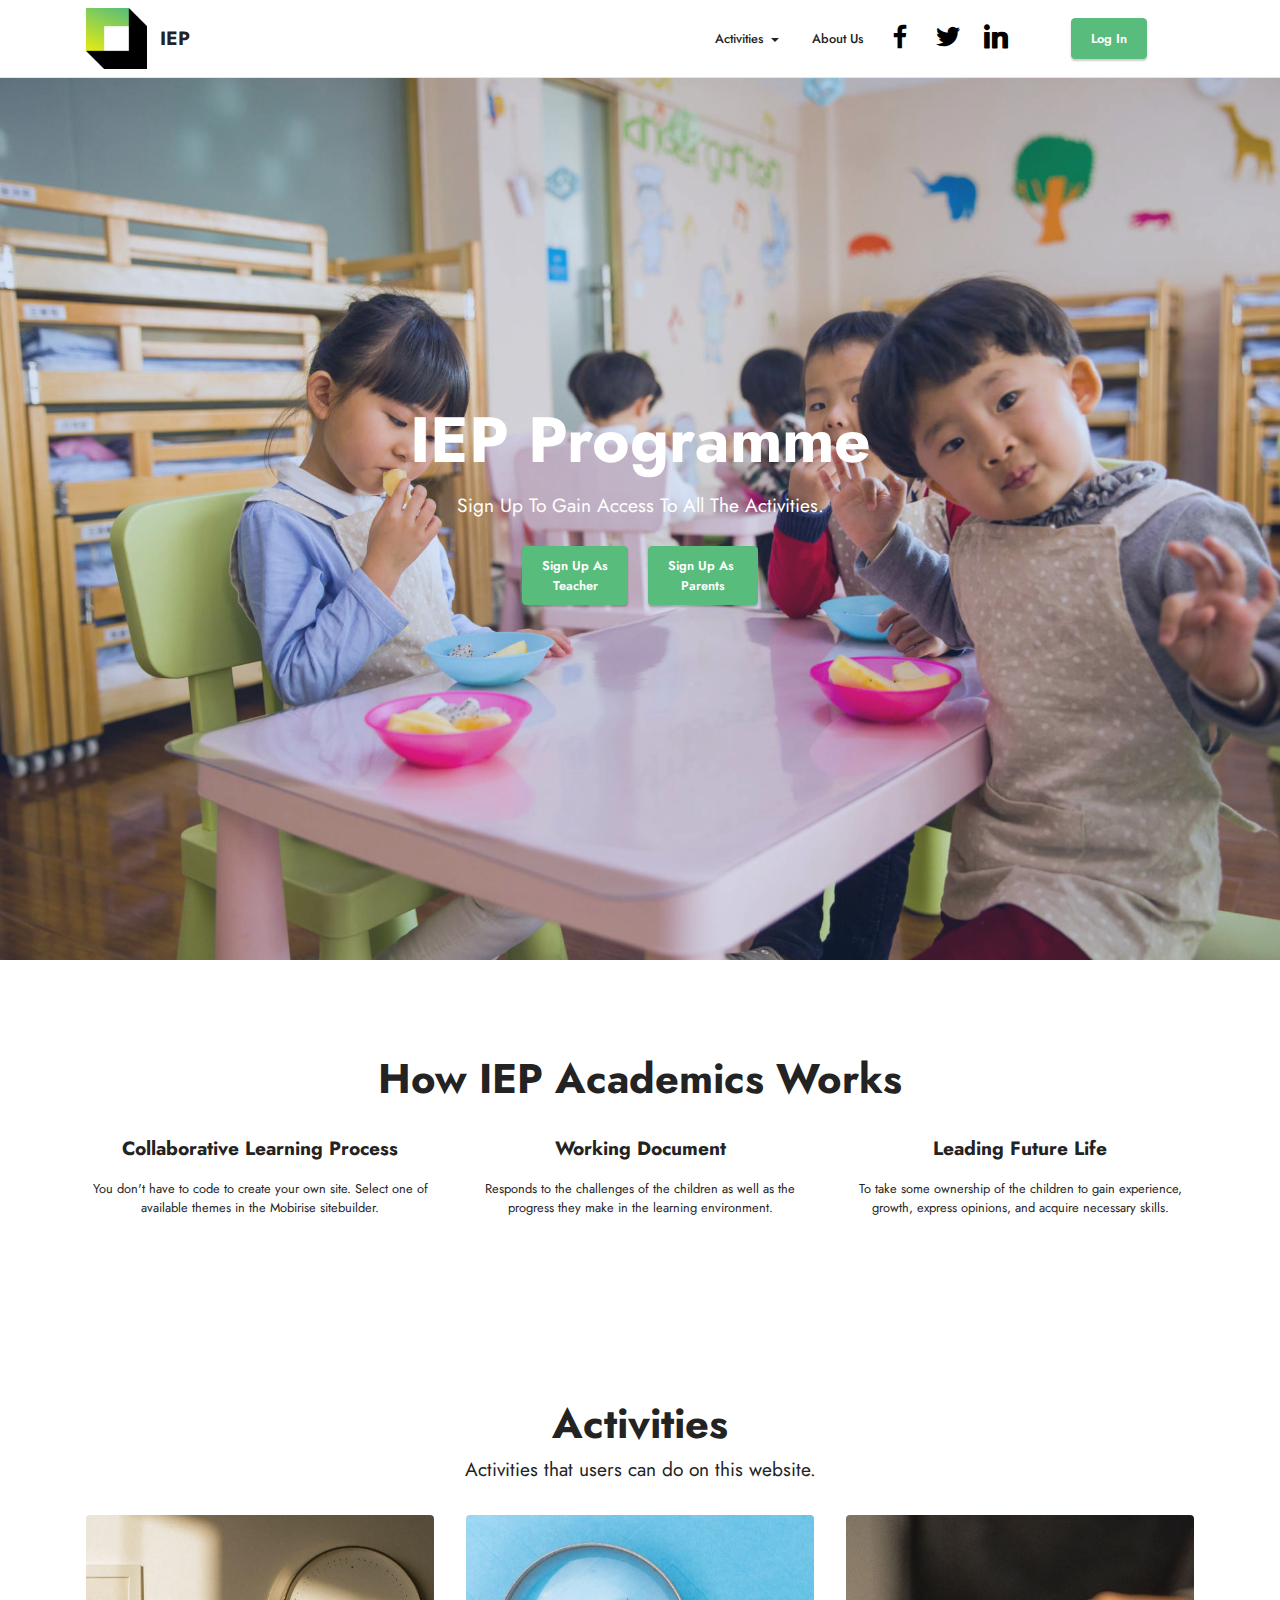
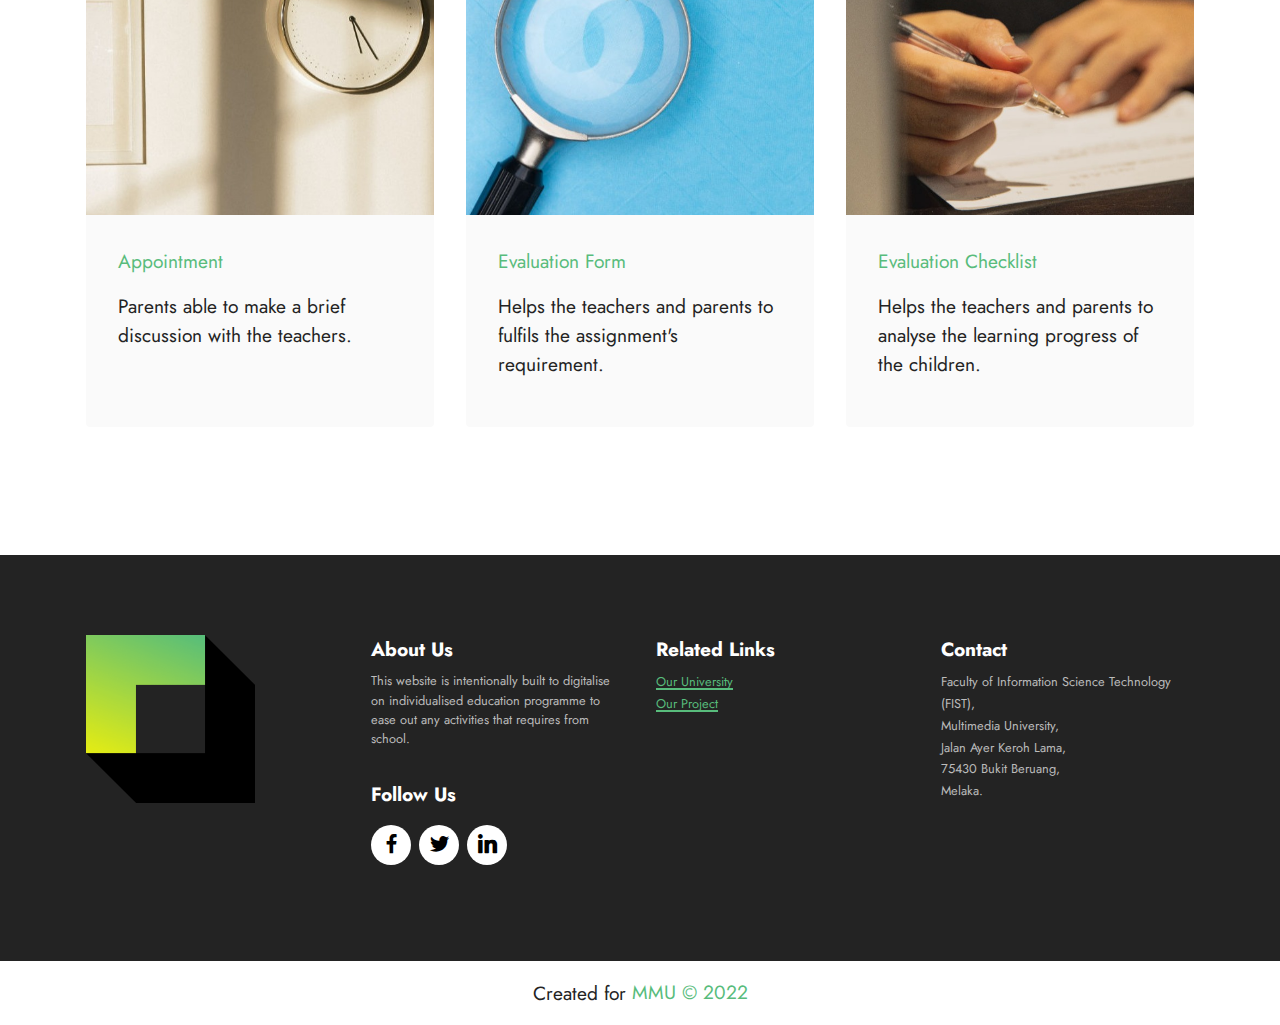
<file: index.html>
<!DOCTYPE html>
<html  >
<head>
  <!-- Site made with Mobirise Website Builder v5.6.5, https://mobirise.com -->
  <meta charset="UTF-8">
  <meta http-equiv="X-UA-Compatible" content="IE=edge">
  <meta name="generator" content="Mobirise v5.6.5, mobirise.com">
  <meta name="twitter:card" content="summary_large_image"/>
  <meta name="twitter:image:src" content="">
  <meta property="og:image" content="">
  <meta name="twitter:title" content="Index">
  <meta name="viewport" content="width=device-width, initial-scale=1, minimum-scale=1">
  <link rel="shortcut icon" href="assets/images/group-1-1-96x96.png" type="image/x-icon">
  <meta name="description" content="public - everyone can see the site">
  
  
  <title>Index</title>
  <link rel="stylesheet" href="assets/web/assets/mobirise-icons2/mobirise2.css">
  <link rel="stylesheet" href="assets/bootstrap/css/bootstrap.min.css">
  <link rel="stylesheet" href="assets/bootstrap/css/bootstrap-grid.min.css">
  <link rel="stylesheet" href="assets/bootstrap/css/bootstrap-reboot.min.css">
  <link rel="stylesheet" href="assets/dropdown/css/style.css">
  <link rel="stylesheet" href="assets/socicon/css/styles.css">
  <link rel="stylesheet" href="assets/theme/css/style.css">
  <link rel="preload" href="https://fonts.googleapis.com/css?family=Jost:100,200,300,400,500,600,700,800,900,100i,200i,300i,400i,500i,600i,700i,800i,900i&display=swap" as="style" onload="this.onload=null;this.rel='stylesheet'">
  <noscript><link rel="stylesheet" href="https://fonts.googleapis.com/css?family=Jost:100,200,300,400,500,600,700,800,900,100i,200i,300i,400i,500i,600i,700i,800i,900i&display=swap"></noscript>
  <link rel="preload" as="style" href="assets/mobirise/css/mbr-additional.css"><link rel="stylesheet" href="assets/mobirise/css/mbr-additional.css" type="text/css">
  
  
  
  
</head>
<body>
  
  <section data-bs-version="5.1" class="menu cid-s48OLK6784" once="menu" id="menu1-h">
    
    <nav class="navbar navbar-dropdown navbar-fixed-top navbar-expand-lg">
        <div class="container">
            <div class="navbar-brand">
                <span class="navbar-logo">
                    <a href="index.html">
                        <img src="assets/images/group-1-1-96x96.png" alt="FYP" style="height: 3.8rem;">
                    </a>
                </span>
                <span class="navbar-caption-wrap"><a class="navbar-caption text-black display-7" href="https://mobiri.se">IEP</a></span>
            </div>
            <button class="navbar-toggler" type="button" data-toggle="collapse" data-bs-toggle="collapse" data-target="#navbarSupportedContent" data-bs-target="#navbarSupportedContent" aria-controls="navbarNavAltMarkup" aria-expanded="false" aria-label="Toggle navigation">
                <div class="hamburger">
                    <span></span>
                    <span></span>
                    <span></span>
                    <span></span>
                </div>
            </button>
            <div class="collapse navbar-collapse" id="navbarSupportedContent">
                <ul class="navbar-nav nav-dropdown" data-app-modern-menu="true"><li class="nav-item dropdown"><a class="nav-link link text-black text-primary dropdown-toggle display-4" href="test.php" data-toggle="dropdown-submenu" data-bs-toggle="dropdown" data-bs-auto-close="outside" aria-expanded="false">Activities</a><div class="dropdown-menu" aria-labelledby="dropdown-550"><a class="text-black text-primary dropdown-item display-4" href="appointment.html">Appointment</a><a class="text-black text-primary dropdown-item display-4" href="evaluation.html">Evaluation Form</a><a class="text-black text-primary dropdown-item display-4" href="checklist.html">Evaluation Checklist</a></div></li><li class="nav-item"><a class="nav-link link text-black text-primary show display-4" href="appointment.html#footer4-1c">About Us</a></li></ul>
                    <a class="iconfont-wrapper" href="https://www.facebook.com/mmumalaysia/" target="_blank">
                        <span class="p-2 mbr-iconfont socicon-facebook socicon"></span>
                    </a>
                    <a class="iconfont-wrapper" href="https://twitter.com/mmumalaysia" target="_blank">
                        <span class="p-2 mbr-iconfont socicon-twitter socicon"></span>
                    </a>
                    <a class="iconfont-wrapper" href="https://www.linkedin.com/school/mmumalaysia/" target="_blank">
                        <span class="p-2 mbr-iconfont socicon-linkedin socicon"></span>
                    </a>
                    
                </div>
                <div class="navbar-buttons mbr-section-btn"><a class="btn btn-primary display-4" href="index.html#top">Log In</a></div>
            </div>
        </div>
    </nav>

</section>

<section data-bs-version="5.1" class="header6 cid-t0LbZbaDOP mbr-fullscreen" id="header6-k">

    

    <div class="mbr-overlay" style="opacity: 0.2; background-color: rgb(68, 121, 217);"></div>

    <div class="align-center container">
        <div class="row justify-content-center">
            <div class="col-12 col-lg-11">
                <h1 class="mbr-section-title mbr-fonts-style mbr-white mb-3 display-1"><strong>IEP Programme</strong></h1>
                
                <p class="mbr-text mbr-white mbr-fonts-style display-7">
                    Sign Up To Gain Access To All The Activities.</p>
                <div class="mbr-section-btn mt-3"><a class="btn btn-primary display-4" href="signup-teacher.html#form7-10">Sign Up As<br>Teacher<br></a> <a class="btn btn-primary display-4" href="signup-parents.html#form7-11">Sign Up As&nbsp;<br>Parents</a></div>
            </div>
        </div>
    </div>
</section>

<section data-bs-version="5.1" class="features17 cid-t0PJl1Qg1i" id="features18-t">

    

    
    <div class="container">
        <div class="mbr-section-head">
            <div class="col-12">
                <h4 class="mbr-section-title mbr-fonts-style align-center mb-0 display-2">
                    <strong>How IEP Academics Works</strong></h4>
                
            </div>
        </div>
        <div class="row mt-4">
            <div class="col-12 col-md-6 col-lg-4">
                <div class="card-wrapper mb-4">
                    <div class="card-box align-left">
                        
                        <p class="mbr-text mbr-fonts-style mb-3 display-7"><strong>Collaborative Learning Process</strong><br></p><div class="link-wrap">
                                <h6 class="link mbr-fonts-style align-left display-4">You don't have to code to create your own site. Select one of available themes in the Mobirise sitebuilder.</h6>
                            </div>
                    </div>
                </div>
            </div>
            <div class="col-12 col-md-6 col-lg-4">
                <div class="card-wrapper mb-4">
                    <div class="card-box align-left">
                        
                        <p class="mbr-text mbr-fonts-style mb-3 display-7"><strong>Working Document</strong><br></p><div class="link-wrap">
                                <h6 class="link mbr-fonts-style align-left display-4">Responds to the challenges of the children as well as the progress they make in the learning environment.</h6>
                            </div>
                    </div>
                </div>
            </div>
            <div class="col-12 col-md-6 col-lg-4">
                <div class="card-wrapper mb-4">
                    <div class="card-box align-left">
                        
                        <p class="mbr-text mbr-fonts-style mb-3 display-7"><strong>Leading Future Life</strong><br></p><div class="link-wrap">
                                <h6 class="link mbr-fonts-style align-left display-4">To take some ownership of the children to gain experience, growth, express opinions, and acquire necessary skills.</h6>
                            </div>
                    </div>
                </div>
            </div>
            
        </div>
    </div>
</section>

<section data-bs-version="5.1" class="content2 cid-t0PI5dMxIe" id="content2-o">
    
    
    <div class="container">
        <div class="mbr-section-head">
            <h4 class="mbr-section-title mbr-fonts-style align-center mb-0 display-2"><strong>Activities</strong></h4>
            <h5 class="mbr-section-subtitle mbr-fonts-style align-center mb-0 mt-2 display-5">Activities that users can do on this website.</h5>
        </div>
        <div class="row mt-4">
            <div class="item features-image сol-12 col-md-6 col-lg-4">
                <div class="item-wrapper">
                    <div class="item-img">
                        <img src="assets/images/course-5-696x557.jpeg" alt="Mobirise Website Builder" title="">
                    </div>
                    <div class="item-content">
                        <h5 class="item-title mbr-fonts-style display-5">Appointment</h5>
                        
                        <p class="mbr-text mbr-fonts-style mt-3 display-7">Parents able to make a brief discussion with the teachers.&nbsp;</p>
                    </div>
                    
                </div>
            </div>
            <div class="item features-image сol-12 col-md-6 col-lg-4">
                <div class="item-wrapper">
                    <div class="item-img">
                        <img src="assets/images/course-1-696x557.jpeg" alt="Mobirise Website Builder" title="">
                    </div>
                    <div class="item-content">
                        <h5 class="item-title mbr-fonts-style display-5">Evaluation Form</h5>
                        
                        <p class="mbr-text mbr-fonts-style mt-3 display-7">Helps the teachers and parents to fulfils the assignment's requirement.<br>
                        </p>
                    </div>
                    
                </div>
            </div>
            <div class="item features-image сol-12 col-md-6 col-lg-4">
                <div class="item-wrapper">
                    <div class="item-img">
                        <img src="assets/images/course-2-696x557.jpeg" alt="Mobirise Website Builder" title="">
                    </div>
                    <div class="item-content">
                        <h5 class="item-title mbr-fonts-style display-5">Evaluation Checklist</h5>
                        
                        <p class="mbr-text mbr-fonts-style mt-3 display-7">Helps the teachers and parents to analyse the learning progress of the children.</p>
                    </div>
                    
                </div>
            </div>

        </div>
    </div>
</section>

<section data-bs-version="5.1" class="footer4 cid-t0PG3PT8f7" once="footers" id="footer4-n">

    
    
    <div class="container">
        <div class="row mbr-white">
            <div class="col-6 col-lg-3">
                <div class="media-wrap col-md-8 col-12">
                    <a href="https://mobiri.se/">
                        <img src="assets/images/group-1-1-300x300.png" alt="Mobirise Website Builder">
                    </a>
                </div>
            </div>
            <div class="col-12 col-md-6 col-lg-3">
                <h5 class="mbr-section-subtitle mbr-fonts-style mb-2 display-7">
                    <strong>About Us</strong></h5>
                <p class="mbr-text mbr-fonts-style mb-4 display-4">
                    This website is intentionally built to digitalise on individualised education programme to ease out any activities that requires from school.</p>
                <h5 class="mbr-section-subtitle mbr-fonts-style mb-3 display-7">
                    <strong>Follow Us</strong>
                </h5>
                <div class="social-row display-7">
                    <div class="soc-item">
                        <a href="https://www.facebook.com/mmumalaysia/" target="_blank">
                            <span class="mbr-iconfont socicon-facebook socicon"></span>
                        </a>
                    </div>
                    <div class="soc-item">
                        <a href="https://twitter.com/mmumalaysia" target="_blank">
                            <span class="mbr-iconfont socicon-twitter socicon"></span>
                        </a>
                    </div>
                    <div class="soc-item">
                        <a href="https://www.linkedin.com/school/mmumalaysia/" target="_blank">
                            <span class="mbr-iconfont socicon-linkedin socicon"></span>
                        </a>
                    </div>
                    
                </div>
            </div>
            <div class="col-12 col-md-6 col-lg-3">
                <h5 class="mbr-section-subtitle mbr-fonts-style mb-2 display-7">
                    <strong>Related Links</strong></h5>
                <ul class="list mbr-fonts-style display-4">
                    <li class="mbr-text item-wrap"><a href="https://fist-fyp.mmu.edu.my/" class="text-primary"></a><a href="https://www.mmu.edu.my/" class="text-primary">Our University</a></li><li class="mbr-text item-wrap"><a href="https://fist-fyp.mmu.edu.my/" class="text-primary" target="_blank">Our Project</a></li>
                </ul>
            </div>
            <div class="col-12 col-md-6 col-lg-3">
                <h5 class="mbr-section-subtitle mbr-fonts-style mb-2 display-7">
                    <strong>Contact</strong></h5>
                <ul class="list mbr-fonts-style display-4">
                    <li class="mbr-text item-wrap">Faculty of Information Science Technology (FIST),</li><li class="mbr-text item-wrap">Multimedia University, </li><li class="mbr-text item-wrap">Jalan Ayer Keroh Lama, </li><li class="mbr-text item-wrap">75430 Bukit Beruang,</li><li class="mbr-text item-wrap">Melaka.</li>
                </ul>
            </div>
            
        </div>
    </div>
</section><section class="display-7" style="padding: 0;align-items: center;justify-content: center;flex-wrap: wrap;    align-content: center;display: flex;position: relative;height: 4rem;"><a href="https://mobiri.se/2731301" style="flex: 1 1;height: 4rem;position: absolute;width: 100%;z-index: 1;"><img alt="" style="height: 4rem;" src="[data-uri]"></a><p style="margin: 0;text-align: center;" class="display-7">Created for &#8204;</p><a style="z-index:1" href="https://mobirise.com/html-builder.html">MMU &copy 2022 </a></section><script src="assets/bootstrap/js/bootstrap.bundle.min.js"></script>  <script src="assets/parallax/jarallax.js"></script>  <script src="assets/smoothscroll/smooth-scroll.js"></script>  <script src="assets/ytplayer/index.js"></script>  <script src="assets/dropdown/js/navbar-dropdown.js"></script>  <script src="assets/theme/js/script.js"></script>   
  
  
 <div id="scrollToTop" class="scrollToTop mbr-arrow-up"><a style="text-align: center;"><i class="mbr-arrow-up-icon mbr-arrow-up-icon-cm cm-icon cm-icon-smallarrow-up"></i></a></div>
  </body>
</html>
</file>
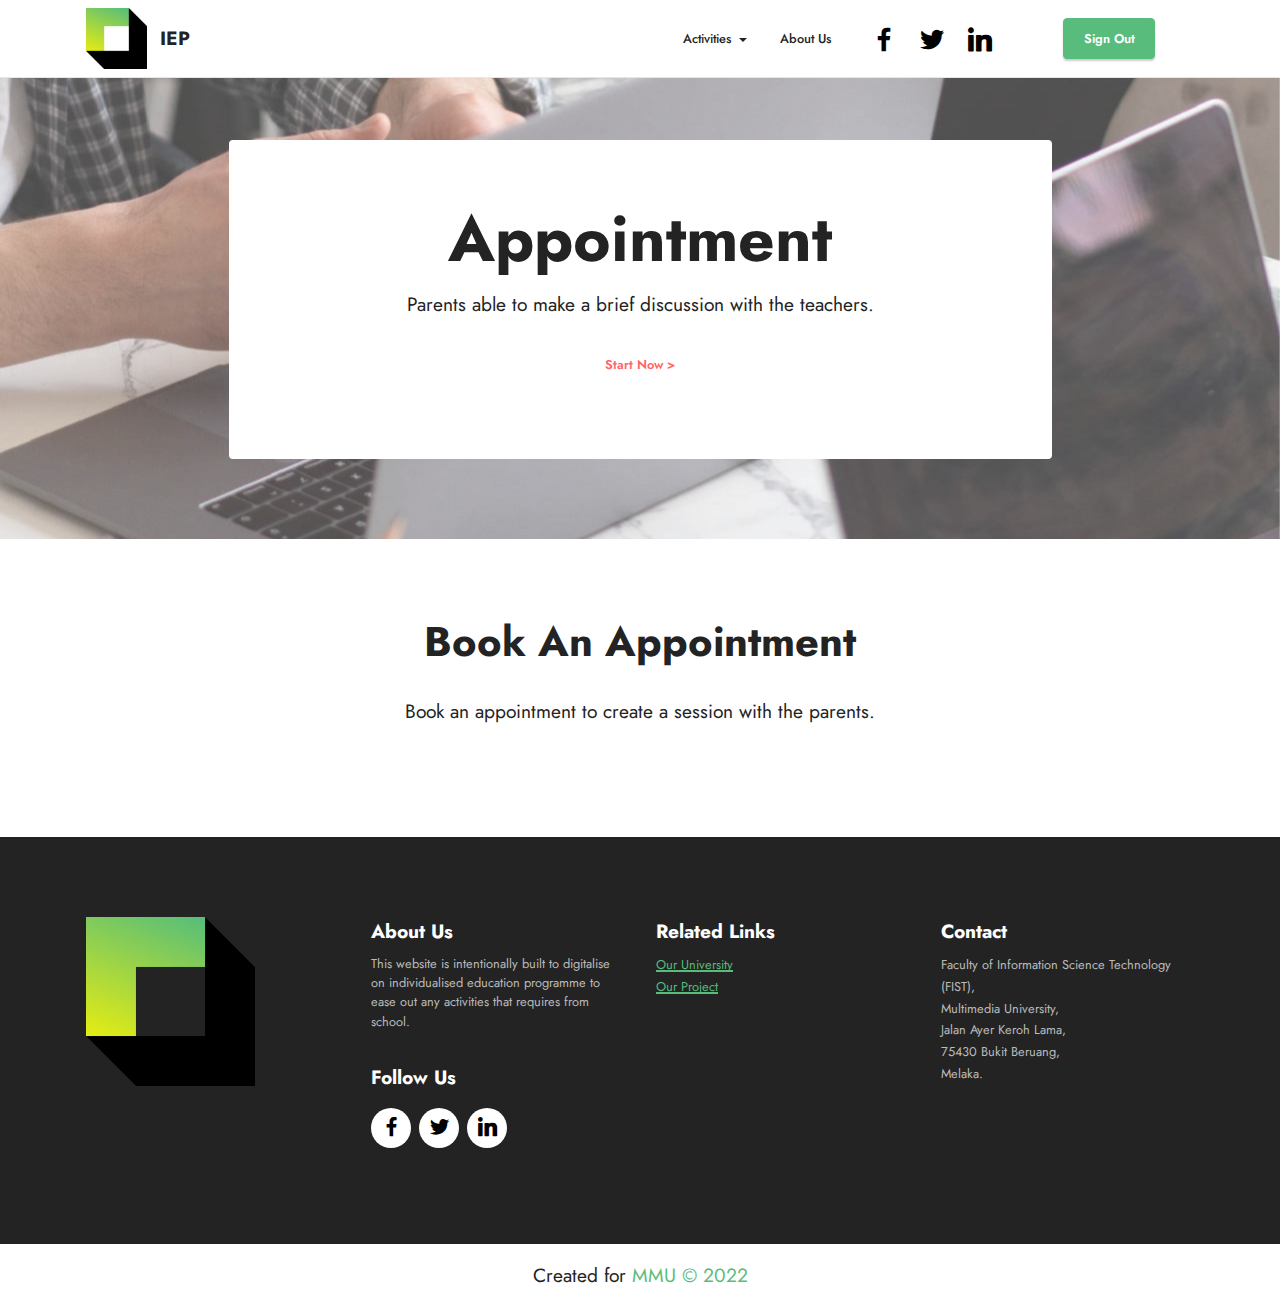
<file: appointment.html>
<!DOCTYPE html>
<html  >
<head>
  <!-- Site made with Mobirise Website Builder v5.6.5, https://mobirise.com -->
  <meta charset="UTF-8">
  <meta http-equiv="X-UA-Compatible" content="IE=edge">
  <meta name="generator" content="Mobirise v5.6.5, mobirise.com">
  <meta name="twitter:card" content="summary_large_image"/>
  <meta name="twitter:image:src" content="">
  <meta property="og:image" content="">
  <meta name="twitter:title" content="Appointment">
  <meta name="viewport" content="width=device-width, initial-scale=1, minimum-scale=1">
  <link rel="shortcut icon" href="assets/images/group-1-1-96x96.png" type="image/x-icon">
  <meta name="description" content="">
  
  
  <title>Appointment</title>
  <link rel="stylesheet" href="assets/bootstrap/css/bootstrap.min.css">
  <link rel="stylesheet" href="assets/bootstrap/css/bootstrap-grid.min.css">
  <link rel="stylesheet" href="assets/bootstrap/css/bootstrap-reboot.min.css">
  <link rel="stylesheet" href="assets/parallax/jarallax.css">
  <link rel="stylesheet" href="assets/dropdown/css/style.css">
  <link rel="stylesheet" href="assets/socicon/css/styles.css">
  <link rel="stylesheet" href="assets/theme/css/style.css">
  <link rel="preload" href="https://fonts.googleapis.com/css?family=Jost:100,200,300,400,500,600,700,800,900,100i,200i,300i,400i,500i,600i,700i,800i,900i&display=swap" as="style" onload="this.onload=null;this.rel='stylesheet'">
  <noscript><link rel="stylesheet" href="https://fonts.googleapis.com/css?family=Jost:100,200,300,400,500,600,700,800,900,100i,200i,300i,400i,500i,600i,700i,800i,900i&display=swap"></noscript>
  <link rel="preload" as="style" href="assets/mobirise/css/mbr-additional.css"><link rel="stylesheet" href="assets/mobirise/css/mbr-additional.css" type="text/css">
</head>
<body>
  
  <section data-bs-version="5.1" class="menu cid-t0RZsdZT0i" once="menu" id="menu1-1d">

    <!-- HEADER -->
    <nav class="navbar navbar-dropdown navbar-fixed-top navbar-expand-lg">
        <div class="container">
            <div class="navbar-brand">
                <span class="navbar-logo">
                    <a href="index.html">
                        <img src="assets/images/group-1-1-96x96.png" alt="FYP" style="height: 3.8rem;">
                    </a>
                </span>
                <span class="navbar-caption-wrap"><a class="navbar-caption text-black display-7" href="https://mobiri.se">IEP</a></span>
            </div>
            <button class="navbar-toggler" type="button" data-toggle="collapse" data-bs-toggle="collapse" data-target="#navbarSupportedContent" data-bs-target="#navbarSupportedContent" aria-controls="navbarNavAltMarkup" aria-expanded="false" aria-label="Toggle navigation">
                <div class="hamburger">
                    <span></span>
                    <span></span>
                    <span></span>
                    <span></span>
                </div>
            </button>
            <div class="collapse navbar-collapse" id="navbarSupportedContent">
                <ul class="navbar-nav nav-dropdown" data-app-modern-menu="true"><li class="nav-item dropdown"><a class="nav-link link text-black text-primary dropdown-toggle display-4" href="test.php" data-toggle="dropdown-submenu" data-bs-toggle="dropdown" data-bs-auto-close="outside" aria-expanded="false">Activities</a><div class="dropdown-menu" aria-labelledby="dropdown-550"><a class="text-black text-primary dropdown-item display-4" href="appointment.html">Appointment</a><a class="text-black text-primary dropdown-item display-4" href="evaluation.html">Evaluation Form</a><a class="text-black text-primary dropdown-item display-4" href="checklist.html">Evaluation Checklist</a></div></li><li class="nav-item"><a class="nav-link link text-black text-primary show display-4" href="appointment.html#footer4-1c">About Us</a></li></ul>                <div class="icons-menu">
                    <a class="iconfont-wrapper" href="https://www.facebook.com/mmumalaysia/" target="_blank">
                        <span class="p-2 mbr-iconfont socicon-facebook socicon"></span>
                    </a>
                    <a class="iconfont-wrapper" href="https://twitter.com/mmumalaysia" target="_blank">
                        <span class="p-2 mbr-iconfont socicon-twitter socicon"></span>
                    </a>
                    <a class="iconfont-wrapper" href="https://www.linkedin.com/school/mmumalaysia/" target="_blank">
                        <span class="p-2 mbr-iconfont socicon-linkedin socicon"></span>
                    </a>
                    
                </div>
                <div class="navbar-buttons mbr-section-btn"><a class="btn btn-primary display-4" href="index.html#top">Sign Out</a></div>
            </div>
        </div>
    </nav>

</section>

<section data-bs-version="5.1" class="header12 cid-t0RZsc7Fh2 mbr-parallax-background" id="header12-1a">

    
<!-- CONTENT -->
    <div class="mbr-overlay" style="opacity: 0.3; background-color: rgb(255, 255, 255);">
    </div>
    <div class="container">
        <div class="row justify-content-center">
            <div class="card col-12 col-md-12 col-lg-9">
                <div class="card-wrapper">
                    <div class="card-box align-center">
                        <h1 class="card-title mbr-fonts-style mb-3 display-1">
                            <strong>Appointment</strong></h1>
                        <p class="mbr-text mbr-fonts-style display-7">Parents able to make a brief discussion with the teachers.</p>
                        <div class="mbr-section-btn mt-3"><a class="btn btn-secondary-outline display-4" href="appointment.html#content4-1x">Start Now &gt;</a></div>
                    </div>
                </div>
            </div>
        </div>
    </div>
</section>

<section data-bs-version="5.1" class="content4 cid-t0TQX6pYUI" id="content4-1x">
    
    
    <div class="container">
        <div class="row justify-content-center">
            <div class="title col-md-12 col-lg-10">
                <h3 class="mbr-section-title mbr-fonts-style align-center mb-4 display-2">
                    <strong>Book An Appointment</strong></h3>
                <h4 class="mbr-section-subtitle align-center mbr-fonts-style mb-4 display-5">
                    Book an appointment to create a session with the parents.</h4>
                
            </div>
        </div>
    </div>
</section>

<section data-bs-version="5.1" class="footer4 cid-t0RZsdqRkw" once="footers" id="footer4-1c">

    
    
    <div class="container">
        <div class="row mbr-white">
            <div class="col-6 col-lg-3">
                <div class="media-wrap col-md-8 col-12">
                    <a href="home.html">
                        <img src="assets/images/group-1-1-300x300.png" alt="Mobirise Website Builder">
                    </a>
                </div>
            </div>
            <div class="col-12 col-md-6 col-lg-3">
                <h5 class="mbr-section-subtitle mbr-fonts-style mb-2 display-7">
                    <strong>About Us</strong></h5>
                <p class="mbr-text mbr-fonts-style mb-4 display-4">
                    This website is intentionally built to digitalise on individualised education programme to ease out any activities that requires from school.</p>
                <h5 class="mbr-section-subtitle mbr-fonts-style mb-3 display-7">
                    <strong>Follow Us</strong>
                </h5>
                <div class="social-row display-7">
                    <div class="soc-item">
                        <a href="https://www.facebook.com/mmumalaysia/" target="_blank">
                            <span class="mbr-iconfont socicon-facebook socicon"></span>
                        </a>
                    </div>
                    <div class="soc-item">
                        <a href="https://twitter.com/mmumalaysia" target="_blank">
                            <span class="mbr-iconfont socicon-twitter socicon"></span>
                        </a>
                    </div>
                    <div class="soc-item">
                        <a href="https://www.linkedin.com/school/mmumalaysia/" target="_blank">
                            <span class="mbr-iconfont socicon-linkedin socicon"></span>
                        </a>
                    </div>
                    
                </div>
            </div>
            <div class="col-12 col-md-6 col-lg-3">
                <h5 class="mbr-section-subtitle mbr-fonts-style mb-2 display-7">
                    <strong>Related Links</strong></h5>
                <ul class="list mbr-fonts-style display-4">
                    <li class="mbr-text item-wrap"><a href="https://fist-fyp.mmu.edu.my/" class="text-primary"></a><a href="https://www.mmu.edu.my/" class="text-primary">Our University</a></li><li class="mbr-text item-wrap"><a href="https://fist-fyp.mmu.edu.my/" class="text-primary" target="_blank">Our Project</a></li>
                </ul>
            </div>
            <div class="col-12 col-md-6 col-lg-3">
                <h5 class="mbr-section-subtitle mbr-fonts-style mb-2 display-7">
                    <strong>Contact</strong></h5>
                <ul class="list mbr-fonts-style display-4">
                    <li class="mbr-text item-wrap">Faculty of Information Science Technology (FIST),</li><li class="mbr-text item-wrap">Multimedia University, </li><li class="mbr-text item-wrap">Jalan Ayer Keroh Lama, </li><li class="mbr-text item-wrap">75430 Bukit Beruang,</li><li class="mbr-text item-wrap">Melaka.</li>
                </ul>
            </div>
            
        </div>
    </div>
</section><section class="display-7" style="padding: 0;align-items: center;justify-content: center;flex-wrap: wrap;    align-content: center;display: flex;position: relative;height: 4rem;"><a href="https://mobiri.se/2731301" style="flex: 1 1;height: 4rem;position: absolute;width: 100%;z-index: 1;"><img alt="" style="height: 4rem;" src="[data-uri]"></a><p style="margin: 0;text-align: center;" class="display-7">Created for &#8204;</p><a style="z-index:1" href="https://mobirise.com/html-builder.html">MMU &copy 2022 </a></section><script src="assets/bootstrap/js/bootstrap.bundle.min.js"></script>  <script src="assets/parallax/jarallax.js"></script>  <script src="assets/smoothscroll/smooth-scroll.js"></script>  <script src="assets/ytplayer/index.js"></script>  <script src="assets/dropdown/js/navbar-dropdown.js"></script>  <script src="assets/theme/js/script.js"></script>  
  
  
 <div id="scrollToTop" class="scrollToTop mbr-arrow-up"><a style="text-align: center;"><i class="mbr-arrow-up-icon mbr-arrow-up-icon-cm cm-icon cm-icon-smallarrow-up"></i></a></div>
  </body>
</html>
</file>
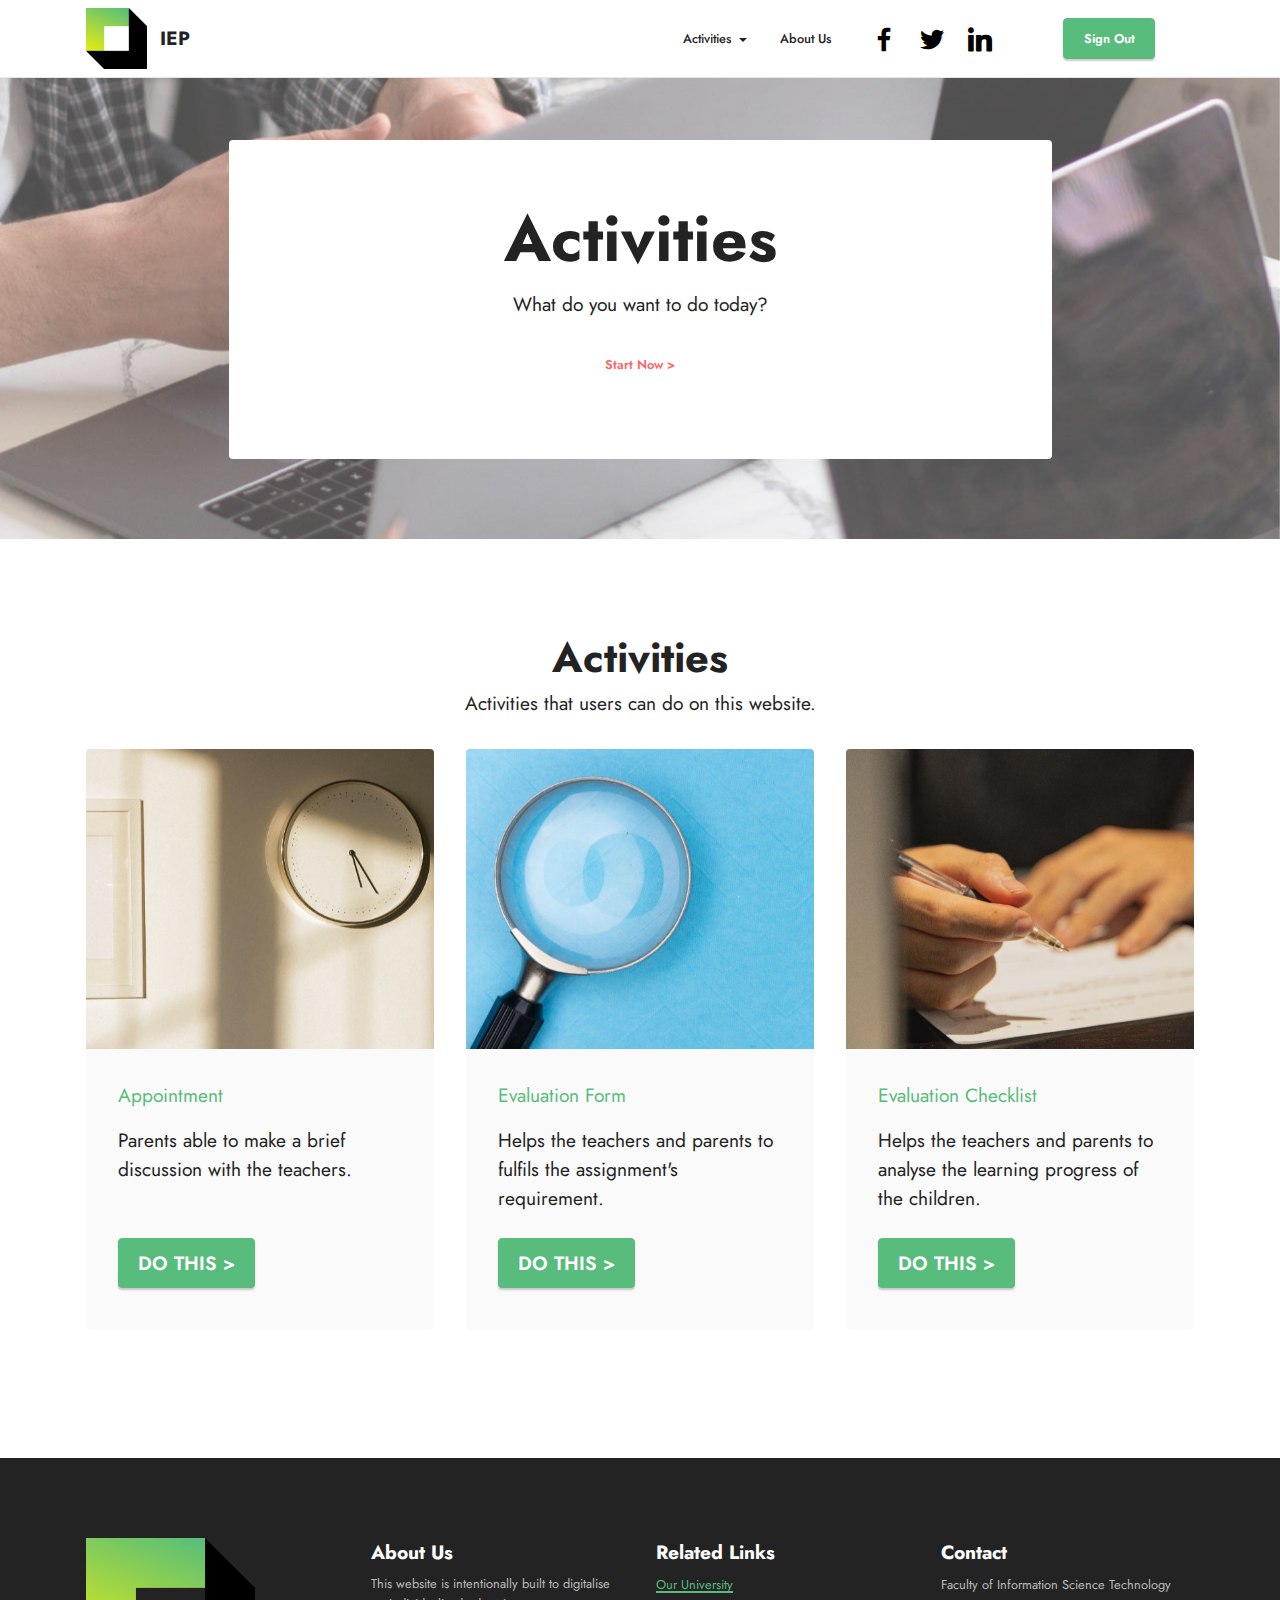
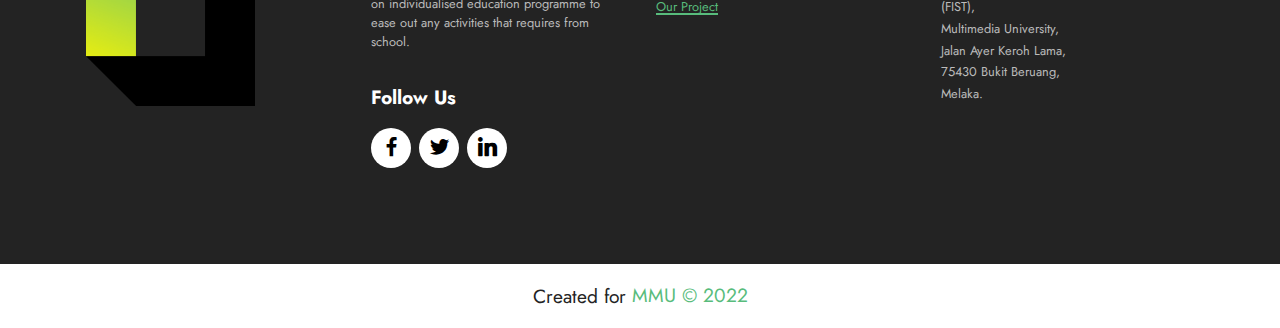
<file: home.html>
<!DOCTYPE html>
<html  >
<head>

  <meta charset="UTF-8">
  <meta http-equiv="X-UA-Compatible" content="IE=edge">
  <meta name="generator" content="Mobirise v5.6.5">
  <meta name="twitter:card" content="summary_large_image"/>
  <meta name="twitter:image:src" content="">
  <meta property="og:image" content="">
  <meta name="twitter:title" content="Home">
  <meta name="viewport" content="width=device-width, initial-scale=1, minimum-scale=1">
  <link rel="shortcut icon" href="assets/images/group-1-1-96x96.png" type="image/x-icon">
  <meta name="description" content="logged in users only">
  
  
  <title>Home</title>
  <link rel="stylesheet" href="assets/bootstrap/css/bootstrap.min.css">
  <link rel="stylesheet" href="assets/bootstrap/css/bootstrap-grid.min.css">
  <link rel="stylesheet" href="assets/bootstrap/css/bootstrap-reboot.min.css">
  <link rel="stylesheet" href="assets/parallax/jarallax.css">
  <link rel="stylesheet" href="assets/dropdown/css/style.css">
  <link rel="stylesheet" href="assets/socicon/css/styles.css">
  <link rel="stylesheet" href="assets/theme/css/style.css">
  <link rel="preload" href="https://fonts.googleapis.com/css?family=Jost:100,200,300,400,500,600,700,800,900,100i,200i,300i,400i,500i,600i,700i,800i,900i&display=swap" as="style" onload="this.onload=null;this.rel='stylesheet'">
  <noscript><link rel="stylesheet" href="https://fonts.googleapis.com/css?family=Jost:100,200,300,400,500,600,700,800,900,100i,200i,300i,400i,500i,600i,700i,800i,900i&display=swap"></noscript>
  <link rel="preload" as="style" href="assets/mobirise/css/mbr-additional.css"><link rel="stylesheet" href="assets/mobirise/css/mbr-additional.css" type="text/css">
  
  
  
  
</head>
<body>
  
  <section data-bs-version="5.1" class="menu cid-t0Rlk0v7JW" once="menu" id="menu1-18">
    
    <nav class="navbar navbar-dropdown navbar-fixed-top navbar-expand-lg">
        <div class="container">
            <div class="navbar-brand">
                <span class="navbar-logo">
                    <a href="index.html">
                        <img src="assets/images/group-1-1-96x96.png" alt="FYP" style="height: 3.8rem;">
                    </a>
                </span>
                <span class="navbar-caption-wrap"><a class="navbar-caption text-black display-7" href="https://mobiri.se">IEP</a></span>
            </div>
            <button class="navbar-toggler" type="button" data-toggle="collapse" data-bs-toggle="collapse" data-target="#navbarSupportedContent" data-bs-target="#navbarSupportedContent" aria-controls="navbarNavAltMarkup" aria-expanded="false" aria-label="Toggle navigation">
                <div class="hamburger">
                    <span></span>
                    <span></span>
                    <span></span>
                    <span></span>
                </div>
            </button>
            <div class="collapse navbar-collapse" id="navbarSupportedContent">
                <ul class="navbar-nav nav-dropdown" data-app-modern-menu="true"><li class="nav-item dropdown"><a class="nav-link link text-black text-primary dropdown-toggle display-4" href="test.php" data-toggle="dropdown-submenu" data-bs-toggle="dropdown" data-bs-auto-close="outside" aria-expanded="false">Activities</a><div class="dropdown-menu" aria-labelledby="dropdown-550"><a class="text-black text-primary dropdown-item display-4" href="appointment.html">Appointment</a><a class="text-black text-primary dropdown-item display-4" href="evaluation.html">Evaluation Form</a><a class="text-black text-primary dropdown-item display-4" href="checklist.html">Evaluation Checklist</a></div></li><li class="nav-item"><a class="nav-link link text-black text-primary show display-4" href="appointment.html#footer4-1c">About Us</a></li></ul>
                <div class="icons-menu">
                    <a class="iconfont-wrapper" href="https://www.facebook.com/mmumalaysia/" target="_blank">
                        <span class="p-2 mbr-iconfont socicon-facebook socicon"></span>
                    </a>
                    <a class="iconfont-wrapper" href="https://twitter.com/mmumalaysia" target="_blank">
                        <span class="p-2 mbr-iconfont socicon-twitter socicon"></span>
                    </a>
                    <a class="iconfont-wrapper" href="https://www.linkedin.com/school/mmumalaysia/" target="_blank">
                        <span class="p-2 mbr-iconfont socicon-linkedin socicon"></span>
                    </a>
                    
                </div>
                <div class="navbar-buttons mbr-section-btn"><a class="btn btn-primary display-4" href="index.html#top">Sign Out</a></div>
            </div>
        </div>
    </nav>

</section>

<section data-bs-version="5.1" class="header12 cid-t0RYxms9Pn mbr-parallax-background" id="header12-19">

    

    <div class="mbr-overlay" style="opacity: 0.3; background-color: rgb(255, 255, 255);">
    </div>
    <div class="container">
        <div class="row justify-content-center">
            <div class="card col-12 col-md-12 col-lg-9">
                <div class="card-wrapper">
                    <div class="card-box align-center">
                        <h1 class="card-title mbr-fonts-style mb-3 display-1">
                            <strong>Activities</strong></h1>
                        <p class="mbr-text mbr-fonts-style display-7">What do you want to do today?</p>
                        <div class="mbr-section-btn mt-3"><a class="btn btn-secondary-outline display-4" href="home.html#content2-16">Start Now &gt;</a></div>
                    </div>
                </div>
            </div>
        </div>
    </div>
</section>

<section data-bs-version="5.1" class="content2 cid-t0RljYMdHQ" id="content2-16">
    
    
    <div class="container">
        <div class="mbr-section-head">
            <h4 class="mbr-section-title mbr-fonts-style align-center mb-0 display-2"><strong>Activities</strong></h4>
            <h5 class="mbr-section-subtitle mbr-fonts-style align-center mb-0 mt-2 display-5">Activities that users can do on this website.</h5>
        </div>
        <div class="row mt-4">
            <div class="item features-image сol-12 col-md-6 col-lg-4">
                <div class="item-wrapper">
                    <div class="item-img">
                        <img src="assets/images/course-5-696x557.jpeg" alt="Mobirise Website Builder" title="">
                    </div>
                    <div class="item-content">
                        <h5 class="item-title mbr-fonts-style display-5">Appointment</h5>
                        
                        <p class="mbr-text mbr-fonts-style mt-3 display-7">Parents able to make a brief discussion with the teachers.&nbsp;</p>
                    </div>
                    <div class="mbr-section-btn item-footer mt-2"><a href="appointment.html#form7-1f" class="btn item-btn btn-primary display-7">DO THIS &gt;</a></div>
                </div>
            </div>
            <div class="item features-image сol-12 col-md-6 col-lg-4">
                <div class="item-wrapper">
                    <div class="item-img">
                        <img src="assets/images/course-1-696x557.jpeg" alt="Mobirise Website Builder" title="">
                    </div>
                    <div class="item-content">
                        <h5 class="item-title mbr-fonts-style display-5">Evaluation Form</h5>
                        
                        <p class="mbr-text mbr-fonts-style mt-3 display-7">Helps the teachers and parents to fulfils the assignment's requirement.<br>
                        </p>
                    </div>
                    <div class="mbr-section-btn item-footer mt-2"><a href="evaluation.html#form7-1h" class="btn btn-primary item-btn display-7">DO THIS &gt;</a></div>
                </div>
            </div>
            <div class="item features-image сol-12 col-md-6 col-lg-4">
                <div class="item-wrapper">
                    <div class="item-img">
                        <img src="assets/images/course-2-696x557.jpeg" alt="Mobirise Website Builder" title="">
                    </div>
                    <div class="item-content">
                        <h5 class="item-title mbr-fonts-style display-5">Evaluation Checklist</h5>
                        
                        <p class="mbr-text mbr-fonts-style mt-3 display-7">Helps the teachers and parents to analyse the learning progress of the children.</p>
                    </div>
                    <div class="mbr-section-btn item-footer mt-2"><a href="checklist.html#form7-1m" class="btn btn-primary item-btn display-7">DO THIS &gt;</a></div>
                </div>
            </div>

        </div>
    </div>
</section>

<section data-bs-version="5.1" class="footer4 cid-t0RljZIKV9" once="footers" id="footer4-17">

    
    
    <div class="container">
        <div class="row mbr-white">
            <div class="col-6 col-lg-3">
                <div class="media-wrap col-md-8 col-12">
                    <a href="https://mobiri.se/">
                        <img src="assets/images/group-1-1-300x300.png" alt="Mobirise Website Builder">
                    </a>
                </div>
            </div>
            <div class="col-12 col-md-6 col-lg-3">
                <h5 class="mbr-section-subtitle mbr-fonts-style mb-2 display-7">
                    <strong>About Us</strong></h5>
                <p class="mbr-text mbr-fonts-style mb-4 display-4">
                    This website is intentionally built to digitalise on individualised education programme to ease out any activities that requires from school.</p>
                <h5 class="mbr-section-subtitle mbr-fonts-style mb-3 display-7">
                    <strong>Follow Us</strong>
                </h5>
                <div class="social-row display-7">
                    <div class="soc-item">
                        <a href="https://www.facebook.com/mmumalaysia/" target="_blank">
                            <span class="mbr-iconfont socicon-facebook socicon"></span>
                        </a>
                    </div>
                    <div class="soc-item">
                        <a href="https://twitter.com/mmumalaysia" target="_blank">
                            <span class="mbr-iconfont socicon-twitter socicon"></span>
                        </a>
                    </div>
                    <div class="soc-item">
                        <a href="https://www.linkedin.com/school/mmumalaysia/" target="_blank">
                            <span class="mbr-iconfont socicon-linkedin socicon"></span>
                        </a>
                    </div>
                    
                </div>
            </div>
            <div class="col-12 col-md-6 col-lg-3">
                <h5 class="mbr-section-subtitle mbr-fonts-style mb-2 display-7">
                    <strong>Related Links</strong></h5>
                <ul class="list mbr-fonts-style display-4">
                    <li class="mbr-text item-wrap"><a href="https://fist-fyp.mmu.edu.my/" class="text-primary"></a><a href="https://www.mmu.edu.my/" class="text-primary">Our University</a></li><li class="mbr-text item-wrap"><a href="https://fist-fyp.mmu.edu.my/" class="text-primary" target="_blank">Our Project</a></li>
                </ul>
            </div>
            <div class="col-12 col-md-6 col-lg-3">
                <h5 class="mbr-section-subtitle mbr-fonts-style mb-2 display-7">
                    <strong>Contact</strong></h5>
                <ul class="list mbr-fonts-style display-4">
                    <li class="mbr-text item-wrap">Faculty of Information Science Technology (FIST),</li><li class="mbr-text item-wrap">Multimedia University, </li><li class="mbr-text item-wrap">Jalan Ayer Keroh Lama, </li><li class="mbr-text item-wrap">75430 Bukit Beruang,</li><li class="mbr-text item-wrap">Melaka.</li>
                </ul>
            </div>
            
        </div>
    </div>
</section><section class="display-7" style="padding: 0;align-items: center;justify-content: center;flex-wrap: wrap;    align-content: center;display: flex;position: relative;height: 4rem;"><a href="https://mobiri.se/2731301" style="flex: 1 1;height: 4rem;position: absolute;width: 100%;z-index: 1;"><img alt="" style="height: 4rem;" src="[data-uri]"></a><p style="margin: 0;text-align: center;" class="display-7">Created for &#8204;</p><a style="z-index:1" href="https://mobirise.com/html-builder.html">MMU &copy 2022 </a></section><script src="assets/bootstrap/js/bootstrap.bundle.min.js"></script>  <script src="assets/parallax/jarallax.js"></script>  <script src="assets/smoothscroll/smooth-scroll.js"></script>  <script src="assets/ytplayer/index.js"></script>  <script src="assets/dropdown/js/navbar-dropdown.js"></script>  <script src="assets/theme/js/script.js"></script>   
  
  
 <div id="scrollToTop" class="scrollToTop mbr-arrow-up"><a style="text-align: center;"><i class="mbr-arrow-up-icon mbr-arrow-up-icon-cm cm-icon cm-icon-smallarrow-up"></i></a></div>
  </body>
</html>
</file>
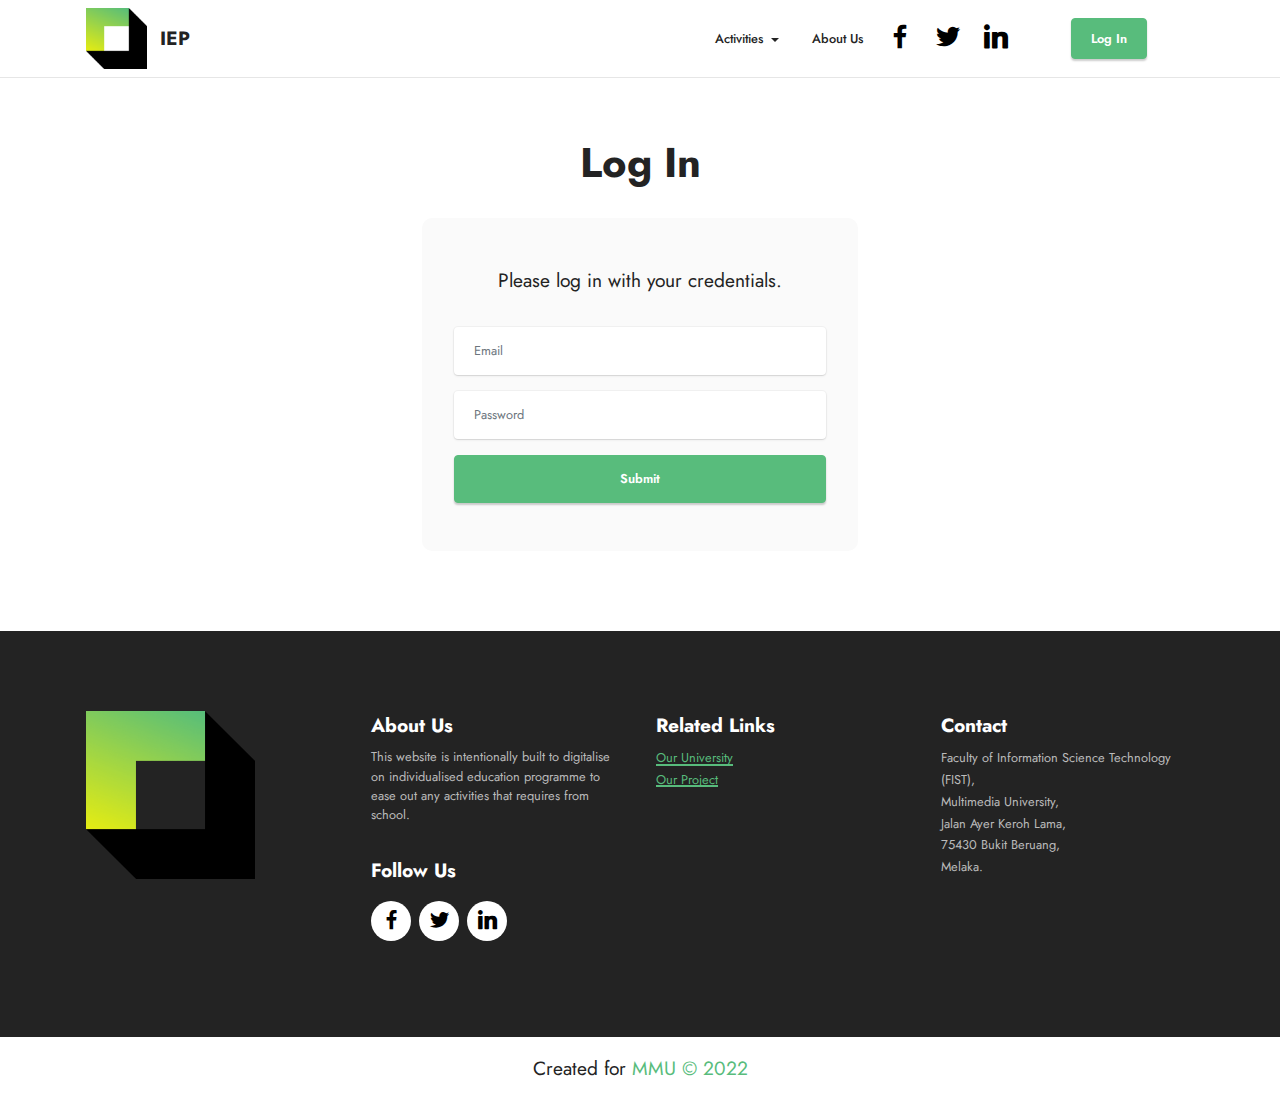
<file: login.html>
<!DOCTYPE html>
<html  >
<head>
  <!-- Site made with Mobirise Website Builder v5.6.5, https://mobirise.com -->
  <meta charset="UTF-8">
  <meta http-equiv="X-UA-Compatible" content="IE=edge">
  <meta name="generator" content="Mobirise v5.6.5, mobirise.com">
  <meta name="twitter:card" content="summary_large_image"/>
  <meta name="twitter:image:src" content="">
  <meta property="og:image" content="">
  <meta name="twitter:title" content="Log In">
  <meta name="viewport" content="width=device-width, initial-scale=1, minimum-scale=1">
  <link rel="shortcut icon" href="assets/images/group-1-1-96x96.png" type="image/x-icon">
  <meta name="description" content="">
  
  
  <title>Log In</title>
  <link rel="stylesheet" href="assets/bootstrap/css/bootstrap.min.css">
  <link rel="stylesheet" href="assets/bootstrap/css/bootstrap-grid.min.css">
  <link rel="stylesheet" href="assets/bootstrap/css/bootstrap-reboot.min.css">
  <link rel="stylesheet" href="assets/dropdown/css/style.css">
  <link rel="stylesheet" href="assets/socicon/css/styles.css">
  <link rel="stylesheet" href="assets/theme/css/style.css">
  <link rel="preload" href="https://fonts.googleapis.com/css?family=Jost:100,200,300,400,500,600,700,800,900,100i,200i,300i,400i,500i,600i,700i,800i,900i&display=swap" as="style" onload="this.onload=null;this.rel='stylesheet'">
  <noscript><link rel="stylesheet" href="https://fonts.googleapis.com/css?family=Jost:100,200,300,400,500,600,700,800,900,100i,200i,300i,400i,500i,600i,700i,800i,900i&display=swap"></noscript>
  <link rel="preload" as="style" href="assets/mobirise/css/mbr-additional.css"><link rel="stylesheet" href="assets/mobirise/css/mbr-additional.css" type="text/css">
  
  
  
  
</head>
<body>
  
  <section data-bs-version="5.1" class="menu cid-t0Udh3j2xF" once="menu" id="menu1-20">
    
    <nav class="navbar navbar-dropdown navbar-fixed-top navbar-expand-lg">
        <div class="container">
            <div class="navbar-brand">
                <span class="navbar-logo">
                    <a href="index.html">
                        <img src="assets/images/group-1-1-96x96.png" alt="FYP" style="height: 3.8rem;">
                    </a>
                </span>
                <span class="navbar-caption-wrap"><a class="navbar-caption text-black display-7" href="https://mobiri.se">IEP</a></span>
            </div>
            <button class="navbar-toggler" type="button" data-toggle="collapse" data-bs-toggle="collapse" data-target="#navbarSupportedContent" data-bs-target="#navbarSupportedContent" aria-controls="navbarNavAltMarkup" aria-expanded="false" aria-label="Toggle navigation">
                <div class="hamburger">
                    <span></span>
                    <span></span>
                    <span></span>
                    <span></span>
                </div>
            </button>
            <div class="collapse navbar-collapse" id="navbarSupportedContent">
                <ul class="navbar-nav nav-dropdown" data-app-modern-menu="true"><li class="nav-item dropdown"><a class="nav-link link text-black text-primary dropdown-toggle display-4" href="test.php" data-toggle="dropdown-submenu" data-bs-toggle="dropdown" data-bs-auto-close="outside" aria-expanded="false">Activities</a><div class="dropdown-menu" aria-labelledby="dropdown-550"><a class="text-black text-primary dropdown-item display-4" href="appointment.html">Appointment</a><a class="text-black text-primary dropdown-item display-4" href="evaluation.html">Evaluation Form</a><a class="text-black text-primary dropdown-item display-4" href="checklist.html">Evaluation Checklist</a></div></li><li class="nav-item"><a class="nav-link link text-black text-primary show display-4" href="appointment.html#footer4-1c">About Us</a></li></ul>                    <a class="iconfont-wrapper" href="https://www.facebook.com/mmumalaysia/" target="_blank">
                        <span class="p-2 mbr-iconfont socicon-facebook socicon"></span>
                    </a>
                    <a class="iconfont-wrapper" href="https://twitter.com/mmumalaysia" target="_blank">
                        <span class="p-2 mbr-iconfont socicon-twitter socicon"></span>
                    </a>
                    <a class="iconfont-wrapper" href="https://www.linkedin.com/school/mmumalaysia/" target="_blank">
                        <span class="p-2 mbr-iconfont socicon-linkedin socicon"></span>
                    </a>
                    
                </div>
                <div class="navbar-buttons mbr-section-btn"><a class="btn btn-primary display-4" href="index.html#top">Log In</a></div>
            </div>
        </div>
    </nav>

</section>

<section data-bs-version="5.1" class="form7 cid-t0Udh1sYvQ" id="form7-1y">
    
    
    <div class="container">
        <div class="mbr-section-head">
            <h3 class="mbr-section-title mbr-fonts-style align-center mb-0 display-2">
                <strong>Log In</strong></h3>
            
        </div>
        <div class="row justify-content-center mt-4">
            <div class="col-lg-8 mx-auto mbr-form" data-form-type="formoid">
                <form action="https://mobirise.eu/" method="POST" class="mbr-form form-with-styler mx-auto" data-form-title="Form Name"><input type="hidden" name="email" data-form-email="true" value="3fy2AcfDxROEEWbGYNtN35c6zNg7t8G6zi4lQvonG1r1PMOxCgfIfTR3ziC1LSpK7NJ0Lq1sUtC4rA6xjAeW9xzQx9pGuJZT5h+jluuCF65NUrlFWnKbLR9BaVYd2c6W">
                    <p class="mbr-text mbr-fonts-style align-center mb-4 display-7">Please log in with your credentials.</p>
                    <div class="row">
                        <div hidden="hidden" data-form-alert="" class="alert alert-success col-12">Thanks for filling out the form!</div>
                        <div hidden="hidden" data-form-alert-danger="" class="alert alert-danger col-12">
                            Oops...! some problem!
                        </div>
                    </div>
                    <div class="dragArea row">
                        
                        <div class="col-lg-12 col-md-12 col-sm-12 form-group mb-3" data-for="email">
                            <input type="email" name="email" placeholder="Email" data-form-field="email" class="form-control" value="" id="email-form7-1y">
                        </div>
                        <div data-for="phone" class="col-lg-12 col-md-12 col-sm-12 form-group mb-3">
                            <input type="tel" name="phone" placeholder="Password" data-form-field="phone" class="form-control" value="" id="phone-form7-1y">
                        </div>
                        <div class="col-auto mbr-section-btn align-center"><button type="submit" class="btn btn-primary display-4">Submit</button></div>
                    </div>
                </form>
            </div>
        </div>
    </div>
</section>

<section data-bs-version="5.1" class="footer4 cid-t0Udh2n3nt" once="footers" id="footer4-1z">

    
    
    <div class="container">
        <div class="row mbr-white">
            <div class="col-6 col-lg-3">
                <div class="media-wrap col-md-8 col-12">
                    <a href="https://mobiri.se/">
                        <img src="assets/images/group-1-1-300x300.png" alt="Mobirise Website Builder">
                    </a>
                </div>
            </div>
            <div class="col-12 col-md-6 col-lg-3">
                <h5 class="mbr-section-subtitle mbr-fonts-style mb-2 display-7">
                    <strong>About Us</strong></h5>
                <p class="mbr-text mbr-fonts-style mb-4 display-4">
                    This website is intentionally built to digitalise on individualised education programme to ease out any activities that requires from school.</p>
                <h5 class="mbr-section-subtitle mbr-fonts-style mb-3 display-7">
                    <strong>Follow Us</strong>
                </h5>
                <div class="social-row display-7">
                    <div class="soc-item">
                        <a href="https://www.facebook.com/mmumalaysia/" target="_blank">
                            <span class="mbr-iconfont socicon-facebook socicon"></span>
                        </a>
                    </div>
                    <div class="soc-item">
                        <a href="https://twitter.com/mmumalaysia" target="_blank">
                            <span class="mbr-iconfont socicon-twitter socicon"></span>
                        </a>
                    </div>
                    <div class="soc-item">
                        <a href="https://www.linkedin.com/school/mmumalaysia/" target="_blank">
                            <span class="mbr-iconfont socicon-linkedin socicon"></span>
                        </a>
                    </div>
                    
                </div>
            </div>
            <div class="col-12 col-md-6 col-lg-3">
                <h5 class="mbr-section-subtitle mbr-fonts-style mb-2 display-7">
                    <strong>Related Links</strong></h5>
                <ul class="list mbr-fonts-style display-4">
                    <li class="mbr-text item-wrap"><a href="https://fist-fyp.mmu.edu.my/" class="text-primary"></a><a href="https://www.mmu.edu.my/" class="text-primary">Our University</a></li><li class="mbr-text item-wrap"><a href="https://fist-fyp.mmu.edu.my/" class="text-primary" target="_blank">Our Project</a></li>
                </ul>
            </div>
            <div class="col-12 col-md-6 col-lg-3">
                <h5 class="mbr-section-subtitle mbr-fonts-style mb-2 display-7">
                    <strong>Contact</strong></h5>
                <ul class="list mbr-fonts-style display-4">
                    <li class="mbr-text item-wrap">Faculty of Information Science Technology (FIST),</li><li class="mbr-text item-wrap">Multimedia University, </li><li class="mbr-text item-wrap">Jalan Ayer Keroh Lama, </li><li class="mbr-text item-wrap">75430 Bukit Beruang,</li><li class="mbr-text item-wrap">Melaka.</li>
                </ul>
            </div>
            
        </div>
    </div>
</section><section class="display-7" style="padding: 0;align-items: center;justify-content: center;flex-wrap: wrap;    align-content: center;display: flex;position: relative;height: 4rem;"><a href="https://mobiri.se/2731301" style="flex: 1 1;height: 4rem;position: absolute;width: 100%;z-index: 1;"><img alt="" style="height: 4rem;" src="[data-uri]"></a><p style="margin: 0;text-align: center;" class="display-7">Created for &#8204;</p><a style="z-index:1" href="https://mobirise.com/html-builder.html">MMU &copy 2022 </a></section><script src="assets/bootstrap/js/bootstrap.bundle.min.js"></script>  <script src="assets/parallax/jarallax.js"></script>  <script src="assets/smoothscroll/smooth-scroll.js"></script>  <script src="assets/ytplayer/index.js"></script>  <script src="assets/dropdown/js/navbar-dropdown.js"></script>  <script src="assets/theme/js/script.js"></script>  
  
 <div id="scrollToTop" class="scrollToTop mbr-arrow-up"><a style="text-align: center;"><i class="mbr-arrow-up-icon mbr-arrow-up-icon-cm cm-icon cm-icon-smallarrow-up"></i></a></div>
  </body>
</html>
</file>
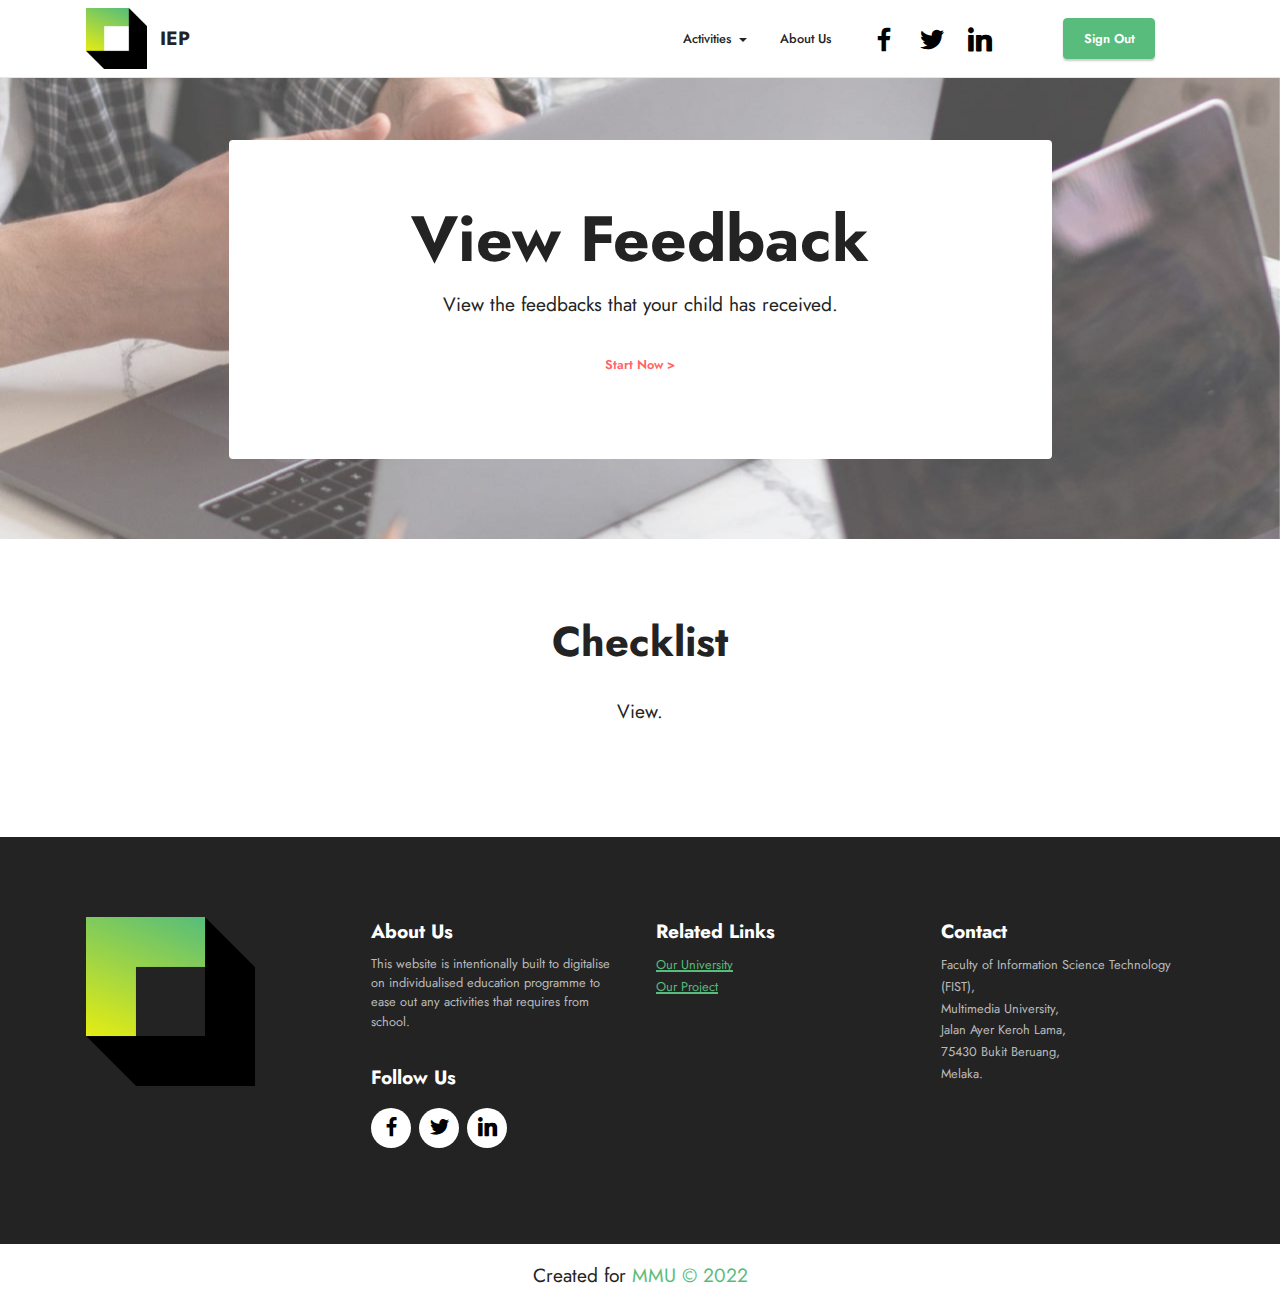
<file: parents-view.html>
<!DOCTYPE html>
<html  >
<head>
  <!-- Site made with Mobirise Website Builder v5.6.5, https://mobirise.com -->
  <meta charset="UTF-8">
  <meta http-equiv="X-UA-Compatible" content="IE=edge">
  <meta name="generator" content="Mobirise v5.6.5, mobirise.com">
  <meta name="twitter:card" content="summary_large_image"/>
  <meta name="twitter:image:src" content="">
  <meta property="og:image" content="">
  <meta name="twitter:title" content="Parents View">
  <meta name="viewport" content="width=device-width, initial-scale=1, minimum-scale=1">
  <link rel="shortcut icon" href="assets/images/group-1-1-96x96.png" type="image/x-icon">
  <meta name="description" content="">
  
  
  <title>Parents View</title>
  <link rel="stylesheet" href="assets/bootstrap/css/bootstrap.min.css">
  <link rel="stylesheet" href="assets/bootstrap/css/bootstrap-grid.min.css">
  <link rel="stylesheet" href="assets/bootstrap/css/bootstrap-reboot.min.css">
  <link rel="stylesheet" href="assets/parallax/jarallax.css">
  <link rel="stylesheet" href="assets/dropdown/css/style.css">
  <link rel="stylesheet" href="assets/socicon/css/styles.css">
  <link rel="stylesheet" href="assets/theme/css/style.css">
  <link rel="preload" href="https://fonts.googleapis.com/css?family=Jost:100,200,300,400,500,600,700,800,900,100i,200i,300i,400i,500i,600i,700i,800i,900i&display=swap" as="style" onload="this.onload=null;this.rel='stylesheet'">
  <noscript><link rel="stylesheet" href="https://fonts.googleapis.com/css?family=Jost:100,200,300,400,500,600,700,800,900,100i,200i,300i,400i,500i,600i,700i,800i,900i&display=swap"></noscript>
  <link rel="preload" as="style" href="assets/mobirise/css/mbr-additional.css"><link rel="stylesheet" href="assets/mobirise/css/mbr-additional.css" type="text/css">
  
  
  
  
</head>
<body>
  
  <section data-bs-version="5.1" class="menu cid-t0UZmfhEe6" once="menu" id="menu1-2b">
    
    <nav class="navbar navbar-dropdown navbar-fixed-top navbar-expand-lg">
        <div class="container">
            <div class="navbar-brand">
                <span class="navbar-logo">
                    <a href="index.html">
                        <img src="assets/images/group-1-1-96x96.png" alt="FYP" style="height: 3.8rem;">
                    </a>
                </span>
                <span class="navbar-caption-wrap"><a class="navbar-caption text-black display-7" href="https://mobiri.se">IEP</a></span>
            </div>
            <button class="navbar-toggler" type="button" data-toggle="collapse" data-bs-toggle="collapse" data-target="#navbarSupportedContent" data-bs-target="#navbarSupportedContent" aria-controls="navbarNavAltMarkup" aria-expanded="false" aria-label="Toggle navigation">
                <div class="hamburger">
                    <span></span>
                    <span></span>
                    <span></span>
                    <span></span>
                </div>
            </button>
            <div class="collapse navbar-collapse" id="navbarSupportedContent">
                <ul class="navbar-nav nav-dropdown" data-app-modern-menu="true"><li class="nav-item dropdown"><a class="nav-link link text-black text-primary dropdown-toggle display-4" href="test.php" data-toggle="dropdown-submenu" data-bs-toggle="dropdown" data-bs-auto-close="outside" aria-expanded="false">Activities</a><div class="dropdown-menu" aria-labelledby="dropdown-550"><a class="text-black text-primary dropdown-item display-4" href="appointment.html">Appointment</a><a class="text-black text-primary dropdown-item display-4" href="evaluation.html">Evaluation Form</a><a class="text-black text-primary dropdown-item display-4" href="checklist.html">Evaluation Checklist</a></div></li><li class="nav-item"><a class="nav-link link text-black text-primary show display-4" href="appointment.html#footer4-1c">About Us</a></li></ul>
                <div class="icons-menu">
                    <a class="iconfont-wrapper" href="https://www.facebook.com/mmumalaysia/" target="_blank">
                        <span class="p-2 mbr-iconfont socicon-facebook socicon"></span>
                    </a>
                    <a class="iconfont-wrapper" href="https://twitter.com/mmumalaysia" target="_blank">
                        <span class="p-2 mbr-iconfont socicon-twitter socicon"></span>
                    </a>
                    <a class="iconfont-wrapper" href="https://www.linkedin.com/school/mmumalaysia/" target="_blank">
                        <span class="p-2 mbr-iconfont socicon-linkedin socicon"></span>
                    </a>
                    
                </div>
                <div class="navbar-buttons mbr-section-btn"><a class="btn btn-primary display-4" href="index.html#top">Sign Out</a></div>
            </div>
        </div>
    </nav>

</section>

<section data-bs-version="5.1" class="header12 cid-t0UZmbT3lV mbr-parallax-background" id="header12-28">

    

    <div class="mbr-overlay" style="opacity: 0.3; background-color: rgb(255, 255, 255);">
    </div>
    <div class="container">
        <div class="row justify-content-center">
            <div class="card col-12 col-md-12 col-lg-9">
                <div class="card-wrapper">
                    <div class="card-box align-center">
                        <h1 class="card-title mbr-fonts-style mb-3 display-1"><strong>View Feedback</strong></h1>
                        <p class="mbr-text mbr-fonts-style display-7">View the feedbacks that your child has received.</p>
                        <div class="mbr-section-btn mt-3"><a class="btn btn-secondary-outline display-4" href="evaluation.html#content4-1v">Start Now &gt;</a></div>
                    </div>
                </div>
            </div>
        </div>
    </div>
</section>

<section data-bs-version="5.1" class="content4 cid-t0UZmcNOoB" id="content4-29">
    
    
    <div class="container">
        <div class="row justify-content-center">
            <div class="title col-md-12 col-lg-10">
                <h3 class="mbr-section-title mbr-fonts-style align-center mb-4 display-2"><strong>Checklist</strong></h3>
                <h4 class="mbr-section-subtitle align-center mbr-fonts-style mb-4 display-5">View.</h4>
                
            </div>
        </div>
    </div>
</section>

<section data-bs-version="5.1" class="footer4 cid-t0UZmdLVWJ" once="footers" id="footer4-2a">

    
    
    <div class="container">
        <div class="row mbr-white">
            <div class="col-6 col-lg-3">
                <div class="media-wrap col-md-8 col-12">
                    <a href="home.html">
                        <img src="assets/images/group-1-1-300x300.png" alt="Mobirise Website Builder">
                    </a>
                </div>
            </div>
            <div class="col-12 col-md-6 col-lg-3">
                <h5 class="mbr-section-subtitle mbr-fonts-style mb-2 display-7">
                    <strong>About Us</strong></h5>
                <p class="mbr-text mbr-fonts-style mb-4 display-4">
                    This website is intentionally built to digitalise on individualised education programme to ease out any activities that requires from school.</p>
                <h5 class="mbr-section-subtitle mbr-fonts-style mb-3 display-7">
                    <strong>Follow Us</strong>
                </h5>
                <div class="social-row display-7">
                    <div class="soc-item">
                        <a href="https://www.facebook.com/mmumalaysia/" target="_blank">
                            <span class="mbr-iconfont socicon-facebook socicon"></span>
                        </a>
                    </div>
                    <div class="soc-item">
                        <a href="https://twitter.com/mmumalaysia" target="_blank">
                            <span class="mbr-iconfont socicon-twitter socicon"></span>
                        </a>
                    </div>
                    <div class="soc-item">
                        <a href="https://www.linkedin.com/school/mmumalaysia/" target="_blank">
                            <span class="mbr-iconfont socicon-linkedin socicon"></span>
                        </a>
                    </div>
                    
                </div>
            </div>
            <div class="col-12 col-md-6 col-lg-3">
                <h5 class="mbr-section-subtitle mbr-fonts-style mb-2 display-7">
                    <strong>Related Links</strong></h5>
                <ul class="list mbr-fonts-style display-4">
                    <li class="mbr-text item-wrap"><a href="https://fist-fyp.mmu.edu.my/" class="text-primary"></a><a href="https://www.mmu.edu.my/" class="text-primary">Our University</a></li><li class="mbr-text item-wrap"><a href="https://fist-fyp.mmu.edu.my/" class="text-primary" target="_blank">Our Project</a></li>
                </ul>
            </div>
            <div class="col-12 col-md-6 col-lg-3">
                <h5 class="mbr-section-subtitle mbr-fonts-style mb-2 display-7">
                    <strong>Contact</strong></h5>
                <ul class="list mbr-fonts-style display-4">
                    <li class="mbr-text item-wrap">Faculty of Information Science Technology (FIST),</li><li class="mbr-text item-wrap">Multimedia University, </li><li class="mbr-text item-wrap">Jalan Ayer Keroh Lama, </li><li class="mbr-text item-wrap">75430 Bukit Beruang,</li><li class="mbr-text item-wrap">Melaka.</li>
                </ul>
            </div>
            
        </div>
    </div>
</section><section class="display-7" style="padding: 0;align-items: center;justify-content: center;flex-wrap: wrap;    align-content: center;display: flex;position: relative;height: 4rem;"><a href="https://mobiri.se/2731301" style="flex: 1 1;height: 4rem;position: absolute;width: 100%;z-index: 1;"><img alt="" style="height: 4rem;" src="[data-uri]"></a><p style="margin: 0;text-align: center;" class="display-7">Created for &#8204;</p><a style="z-index:1" href="https://mobirise.com/html-builder.html">MMU &copy 2022 </a></section><script src="assets/bootstrap/js/bootstrap.bundle.min.js"></script>  <script src="assets/parallax/jarallax.js"></script>  <script src="assets/smoothscroll/smooth-scroll.js"></script>  <script src="assets/ytplayer/index.js"></script>  <script src="assets/dropdown/js/navbar-dropdown.js"></script>  <script src="assets/theme/js/script.js"></script>  
  
  
 <div id="scrollToTop" class="scrollToTop mbr-arrow-up"><a style="text-align: center;"><i class="mbr-arrow-up-icon mbr-arrow-up-icon-cm cm-icon cm-icon-smallarrow-up"></i></a></div>
  </body>
</html>
</file>
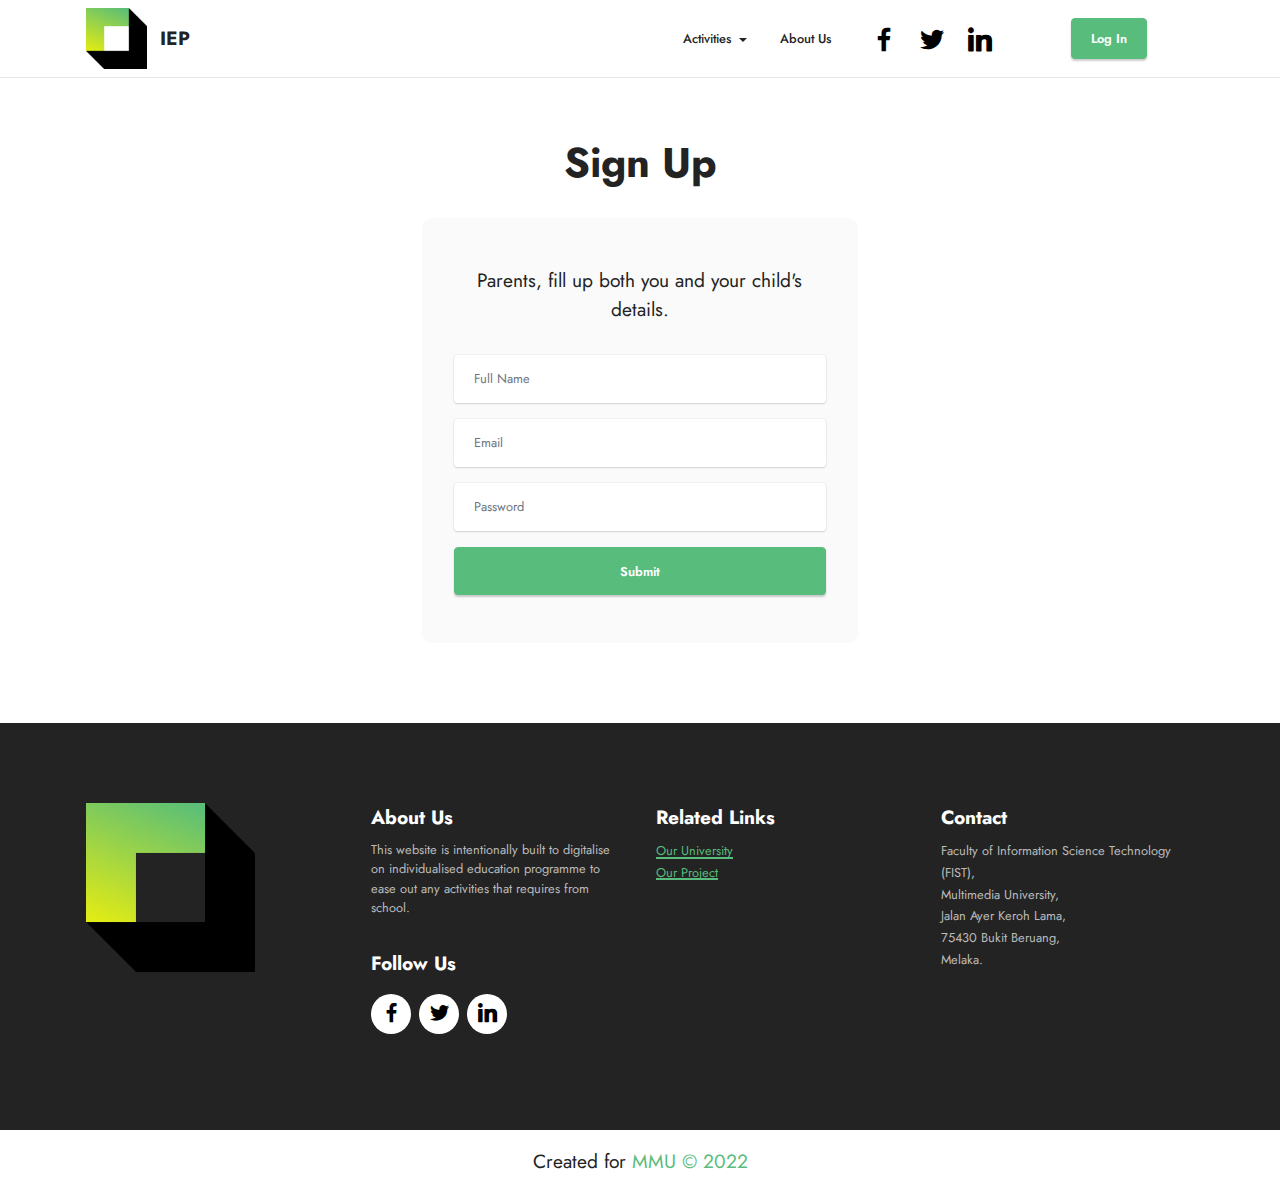
<file: signup-parents.html>
<!DOCTYPE html>
<html  >
<head>
  <!-- Site made with Mobirise Website Builder v5.6.5, https://mobirise.com -->
  <meta charset="UTF-8">
  <meta http-equiv="X-UA-Compatible" content="IE=edge">
  <meta name="generator" content="Mobirise v5.6.5, mobirise.com">
  <meta name="twitter:card" content="summary_large_image"/>
  <meta name="twitter:image:src" content="">
  <meta property="og:image" content="">
  <meta name="twitter:title" content="Sign Up - Parents">
  <meta name="viewport" content="width=device-width, initial-scale=1, minimum-scale=1">
  <link rel="shortcut icon" href="assets/images/group-1-1-96x96.png" type="image/x-icon">
  <meta name="description" content="">
  
  
  <title>Sign Up - Parents</title>
  <link rel="stylesheet" href="assets/bootstrap/css/bootstrap.min.css">
  <link rel="stylesheet" href="assets/bootstrap/css/bootstrap-grid.min.css">
  <link rel="stylesheet" href="assets/bootstrap/css/bootstrap-reboot.min.css">
  <link rel="stylesheet" href="assets/dropdown/css/style.css">
  <link rel="stylesheet" href="assets/socicon/css/styles.css">
  <link rel="stylesheet" href="assets/theme/css/style.css">
  <link rel="preload" href="https://fonts.googleapis.com/css?family=Jost:100,200,300,400,500,600,700,800,900,100i,200i,300i,400i,500i,600i,700i,800i,900i&display=swap" as="style" onload="this.onload=null;this.rel='stylesheet'">
  <noscript><link rel="stylesheet" href="https://fonts.googleapis.com/css?family=Jost:100,200,300,400,500,600,700,800,900,100i,200i,300i,400i,500i,600i,700i,800i,900i&display=swap"></noscript>
  <link rel="preload" as="style" href="assets/mobirise/css/mbr-additional.css"><link rel="stylesheet" href="assets/mobirise/css/mbr-additional.css" type="text/css">
  
  
  
  
</head>
<body>
  
  <section data-bs-version="5.1" class="menu cid-t0Q1bnH452" once="menu" id="menu1-13">
    
    <nav class="navbar navbar-dropdown navbar-fixed-top navbar-expand-lg">
        <div class="container">
            <div class="navbar-brand">
                <span class="navbar-logo">
                    <a href="index.html">
                        <img src="assets/images/group-1-1-96x96.png" alt="FYP" style="height: 3.8rem;">
                    </a>
                </span>
                <span class="navbar-caption-wrap"><a class="navbar-caption text-black display-7" href="https://mobiri.se">IEP</a></span>
            </div>
            <button class="navbar-toggler" type="button" data-toggle="collapse" data-bs-toggle="collapse" data-target="#navbarSupportedContent" data-bs-target="#navbarSupportedContent" aria-controls="navbarNavAltMarkup" aria-expanded="false" aria-label="Toggle navigation">
                <div class="hamburger">
                    <span></span>
                    <span></span>
                    <span></span>
                    <span></span>
                </div>
            </button>
            <div class="collapse navbar-collapse" id="navbarSupportedContent">
                <ul class="navbar-nav nav-dropdown" data-app-modern-menu="true"><li class="nav-item dropdown"><a class="nav-link link text-black text-primary dropdown-toggle display-4" href="test.php" data-toggle="dropdown-submenu" data-bs-toggle="dropdown" data-bs-auto-close="outside" aria-expanded="false">Activities</a><div class="dropdown-menu" aria-labelledby="dropdown-550"><a class="text-black text-primary dropdown-item display-4" href="appointment.html">Appointment</a><a class="text-black text-primary dropdown-item display-4" href="evaluation.html">Evaluation Form</a><a class="text-black text-primary dropdown-item display-4" href="checklist.html">Evaluation Checklist</a></div></li><li class="nav-item"><a class="nav-link link text-black text-primary show display-4" href="appointment.html#footer4-1c">About Us</a></li></ul>
                <div class="icons-menu">
                    <a class="iconfont-wrapper" href="https://www.facebook.com/mmumalaysia/" target="_blank">
                        <span class="p-2 mbr-iconfont socicon-facebook socicon"></span>
                    </a>
                    <a class="iconfont-wrapper" href="https://twitter.com/mmumalaysia" target="_blank">
                        <span class="p-2 mbr-iconfont socicon-twitter socicon"></span>
                    </a>
                    <a class="iconfont-wrapper" href="https://www.linkedin.com/school/mmumalaysia/" target="_blank">
                        <span class="p-2 mbr-iconfont socicon-linkedin socicon"></span>
                    </a>
                    
                </div>
                <div class="navbar-buttons mbr-section-btn"><a class="btn btn-primary display-4" href="index.html#top">Log In</a></div>
            </div>
        </div>
    </nav>

</section>

<section data-bs-version="5.1" class="form7 cid-t0Q1bmwI1e" id="form7-11">
    
    
    <div class="container">
        <div class="mbr-section-head">
            <h3 class="mbr-section-title mbr-fonts-style align-center mb-0 display-2">
                <strong>Sign Up</strong></h3>
            
        </div>
        <div class="row justify-content-center mt-4">
            <div class="col-lg-8 mx-auto mbr-form" data-form-type="formoid">
                <form action="https://mobirise.eu/" method="POST" class="mbr-form form-with-styler mx-auto" data-form-title="Form Name"><input type="hidden" name="email" data-form-email="true" value="nn+U95Zizfx58tmPu8nzSfJJDv4W873Qvu6CE4kMCs9gs8DNMVg408xbKPH3usdKkvEeZcznHJU34eOTcyh3HKkXKlFR7cyHgMtUt4Rc3cSvJxdduxu+O21JJOg+oZXx">
                    <p class="mbr-text mbr-fonts-style align-center mb-4 display-7">Parents, fill up both you and your child's details.<br></p>
                    <div class="row">
                        <div hidden="hidden" data-form-alert="" class="alert alert-success col-12">Thanks for filling out the form!</div>
                        <div hidden="hidden" data-form-alert-danger="" class="alert alert-danger col-12">
                            Oops...! some problem!
                        </div>
                    </div>
                    <div class="dragArea row">
                        <div class="col-lg-12 col-md-12 col-sm-12 form-group mb-3" data-for="name">
                            <input type="text" name="name" placeholder="Full Name" data-form-field="name" class="form-control" value="" id="name-form7-11">
                        </div>
                        <div class="col-lg-12 col-md-12 col-sm-12 form-group mb-3" data-for="email">
                            <input type="email" name="email" placeholder="Email" data-form-field="email" class="form-control" value="" id="email-form7-11">
                        </div>
                        <div data-for="phone" class="col-lg-12 col-md-12 col-sm-12 form-group mb-3">
                            <input type="tel" name="phone" placeholder="Password" data-form-field="phone" class="form-control" value="" id="phone-form7-11">
                        </div>
                        <div class="col-auto mbr-section-btn align-center"><button type="submit" class="btn btn-primary display-4">Submit</button></div>
                    </div>
                </form>
            </div>
        </div>
    </div>
</section>

<section data-bs-version="5.1" class="footer4 cid-t0Q1bn2EOd" once="footers" id="footer4-12">

    
    
    <div class="container">
        <div class="row mbr-white">
            <div class="col-6 col-lg-3">
                <div class="media-wrap col-md-8 col-12">
                    <a href="https://mobiri.se/">
                        <img src="assets/images/group-1-1-300x300.png" alt="Mobirise Website Builder">
                    </a>
                </div>
            </div>
            <div class="col-12 col-md-6 col-lg-3">
                <h5 class="mbr-section-subtitle mbr-fonts-style mb-2 display-7">
                    <strong>About Us</strong></h5>
                <p class="mbr-text mbr-fonts-style mb-4 display-4">
                    This website is intentionally built to digitalise on individualised education programme to ease out any activities that requires from school.</p>
                <h5 class="mbr-section-subtitle mbr-fonts-style mb-3 display-7">
                    <strong>Follow Us</strong>
                </h5>
                <div class="social-row display-7">
                    <div class="soc-item">
                        <a href="https://www.facebook.com/mmumalaysia/" target="_blank">
                            <span class="mbr-iconfont socicon-facebook socicon"></span>
                        </a>
                    </div>
                    <div class="soc-item">
                        <a href="https://twitter.com/mmumalaysia" target="_blank">
                            <span class="mbr-iconfont socicon-twitter socicon"></span>
                        </a>
                    </div>
                    <div class="soc-item">
                        <a href="https://www.linkedin.com/school/mmumalaysia/" target="_blank">
                            <span class="mbr-iconfont socicon-linkedin socicon"></span>
                        </a>
                    </div>
                    
                </div>
            </div>
            <div class="col-12 col-md-6 col-lg-3">
                <h5 class="mbr-section-subtitle mbr-fonts-style mb-2 display-7">
                    <strong>Related Links</strong></h5>
                <ul class="list mbr-fonts-style display-4">
                    <li class="mbr-text item-wrap"><a href="https://fist-fyp.mmu.edu.my/" class="text-primary"></a><a href="https://www.mmu.edu.my/" class="text-primary">Our University</a></li><li class="mbr-text item-wrap"><a href="https://fist-fyp.mmu.edu.my/" class="text-primary" target="_blank">Our Project</a></li>
                </ul>
            </div>
            <div class="col-12 col-md-6 col-lg-3">
                <h5 class="mbr-section-subtitle mbr-fonts-style mb-2 display-7">
                    <strong>Contact</strong></h5>
                <ul class="list mbr-fonts-style display-4">
                    <li class="mbr-text item-wrap">Faculty of Information Science Technology (FIST),</li><li class="mbr-text item-wrap">Multimedia University, </li><li class="mbr-text item-wrap">Jalan Ayer Keroh Lama, </li><li class="mbr-text item-wrap">75430 Bukit Beruang,</li><li class="mbr-text item-wrap">Melaka.</li>
                </ul>
            </div>
            
        </div>
    </div>
</section><section class="display-7" style="padding: 0;align-items: center;justify-content: center;flex-wrap: wrap;    align-content: center;display: flex;position: relative;height: 4rem;"><a href="https://mobiri.se/2731301" style="flex: 1 1;height: 4rem;position: absolute;width: 100%;z-index: 1;"><img alt="" style="height: 4rem;" src="[data-uri]"></a><p style="margin: 0;text-align: center;" class="display-7">Created for &#8204;</p><a style="z-index:1" href="https://mobirise.com/html-builder.html">MMU &copy 2022 </a></section><script src="assets/bootstrap/js/bootstrap.bundle.min.js"></script>  <script src="assets/parallax/jarallax.js"></script>  <script src="assets/smoothscroll/smooth-scroll.js"></script>  <script src="assets/ytplayer/index.js"></script>  <script src="assets/dropdown/js/navbar-dropdown.js"></script>  <script src="assets/theme/js/script.js"></script>  
  
  
 <div id="scrollToTop" class="scrollToTop mbr-arrow-up"><a style="text-align: center;"><i class="mbr-arrow-up-icon mbr-arrow-up-icon-cm cm-icon cm-icon-smallarrow-up"></i></a></div>
  </body>
</html>
</file>
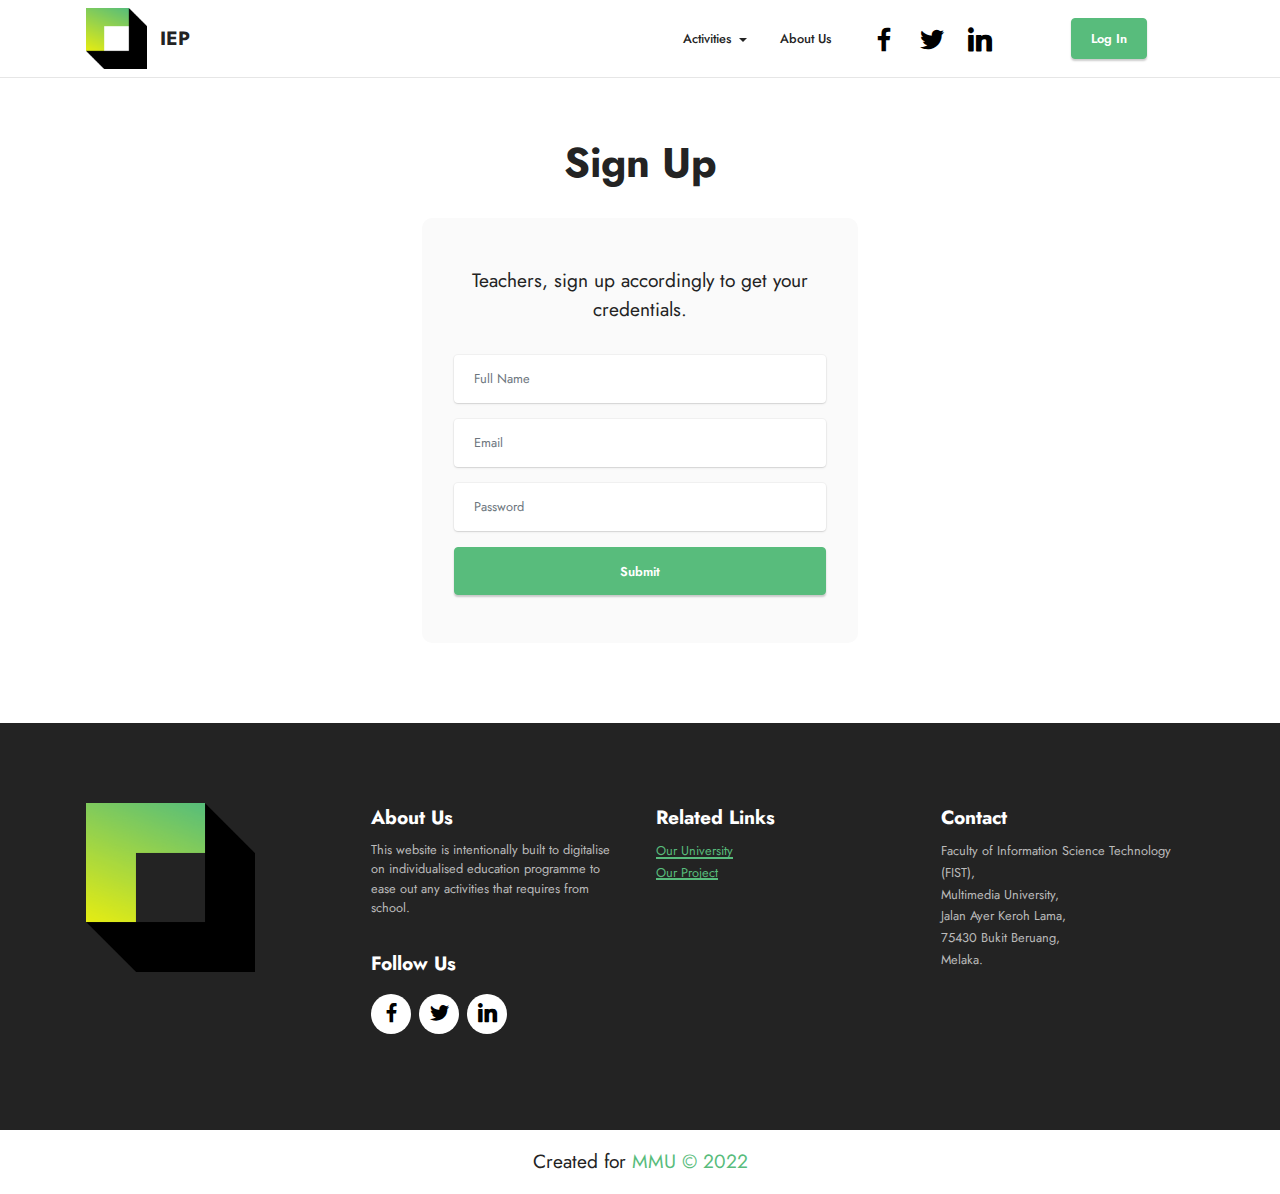
<file: signup-teacher.html>
<!DOCTYPE html>
<html  >
<head>
  <!-- Site made with Mobirise Website Builder v5.6.5, https://mobirise.com -->
  <meta charset="UTF-8">
  <meta http-equiv="X-UA-Compatible" content="IE=edge">
  <meta name="generator" content="Mobirise v5.6.5, mobirise.com">
  <meta name="twitter:card" content="summary_large_image"/>
  <meta name="twitter:image:src" content="">
  <meta property="og:image" content="">
  <meta name="twitter:title" content="Sign Up - Teacher">
  <meta name="viewport" content="width=device-width, initial-scale=1, minimum-scale=1">
  <link rel="shortcut icon" href="assets/images/group-1-1-96x96.png" type="image/x-icon">
  <meta name="description" content="">
  
  
  <title>Sign Up - Teacher</title>
  <link rel="stylesheet" href="assets/bootstrap/css/bootstrap.min.css">
  <link rel="stylesheet" href="assets/bootstrap/css/bootstrap-grid.min.css">
  <link rel="stylesheet" href="assets/bootstrap/css/bootstrap-reboot.min.css">
  <link rel="stylesheet" href="assets/dropdown/css/style.css">
  <link rel="stylesheet" href="assets/socicon/css/styles.css">
  <link rel="stylesheet" href="assets/theme/css/style.css">
  <link rel="preload" href="https://fonts.googleapis.com/css?family=Jost:100,200,300,400,500,600,700,800,900,100i,200i,300i,400i,500i,600i,700i,800i,900i&display=swap" as="style" onload="this.onload=null;this.rel='stylesheet'">
  <noscript><link rel="stylesheet" href="https://fonts.googleapis.com/css?family=Jost:100,200,300,400,500,600,700,800,900,100i,200i,300i,400i,500i,600i,700i,800i,900i&display=swap"></noscript>
  <link rel="preload" as="style" href="assets/mobirise/css/mbr-additional.css"><link rel="stylesheet" href="assets/mobirise/css/mbr-additional.css" type="text/css">
  
  
  
  
</head>
<body>
  
  <section data-bs-version="5.1" class="menu cid-t0PS4f422d" once="menu" id="menu1-y">
    
    <nav class="navbar navbar-dropdown navbar-fixed-top navbar-expand-lg">
        <div class="container">
            <div class="navbar-brand">
                <span class="navbar-logo">
                    <a href="index.html">
                        <img src="assets/images/group-1-1-96x96.png" alt="FYP" style="height: 3.8rem;">
                    </a>
                </span>
                <span class="navbar-caption-wrap"><a class="navbar-caption text-black display-7" href="https://mobiri.se">IEP</a></span>
            </div>
            <button class="navbar-toggler" type="button" data-toggle="collapse" data-bs-toggle="collapse" data-target="#navbarSupportedContent" data-bs-target="#navbarSupportedContent" aria-controls="navbarNavAltMarkup" aria-expanded="false" aria-label="Toggle navigation">
                <div class="hamburger">
                    <span></span>
                    <span></span>
                    <span></span>
                    <span></span>
                </div>
            </button>
            <div class="collapse navbar-collapse" id="navbarSupportedContent">
                <ul class="navbar-nav nav-dropdown" data-app-modern-menu="true"><li class="nav-item dropdown"><a class="nav-link link text-black text-primary dropdown-toggle display-4" href="test.php" data-toggle="dropdown-submenu" data-bs-toggle="dropdown" data-bs-auto-close="outside" aria-expanded="false">Activities</a><div class="dropdown-menu" aria-labelledby="dropdown-550"><a class="text-black text-primary dropdown-item display-4" href="appointment.html">Appointment</a><a class="text-black text-primary dropdown-item display-4" href="evaluation.html">Evaluation Form</a><a class="text-black text-primary dropdown-item display-4" href="checklist.html">Evaluation Checklist</a></div></li><li class="nav-item"><a class="nav-link link text-black text-primary show display-4" href="appointment.html#footer4-1c">About Us</a></li></ul>
                <div class="icons-menu">
                    <a class="iconfont-wrapper" href="https://www.facebook.com/mmumalaysia/" target="_blank">
                        <span class="p-2 mbr-iconfont socicon-facebook socicon"></span>
                    </a>
                    <a class="iconfont-wrapper" href="https://twitter.com/mmumalaysia" target="_blank">
                        <span class="p-2 mbr-iconfont socicon-twitter socicon"></span>
                    </a>
                    <a class="iconfont-wrapper" href="https://www.linkedin.com/school/mmumalaysia/" target="_blank">
                        <span class="p-2 mbr-iconfont socicon-linkedin socicon"></span>
                    </a>
                    
                </div>
                <div class="navbar-buttons mbr-section-btn"><a class="btn btn-primary display-4" href="index.html#top">Log In</a></div>
            </div>
        </div>
    </nav>

</section>

<section data-bs-version="5.1" class="form7 cid-t0Q0pKknJ1" id="form7-10">
    
    
    <div class="container">
        <div class="mbr-section-head">
            <h3 class="mbr-section-title mbr-fonts-style align-center mb-0 display-2">
                <strong>Sign Up</strong></h3>
            
        </div>
        <div class="row justify-content-center mt-4">
            <div class="col-lg-8 mx-auto mbr-form" data-form-type="formoid">
                <form action="https://mobirise.eu/" method="POST" class="mbr-form form-with-styler mx-auto" data-form-title="Form Name"><input type="hidden" name="email" data-form-email="true" value="qicmG/vk4Rz64wSGxPHXzRga7nz5I4pp160WtpP/myOoQWDtBjGZMh/kYmCqEpUDTpQLE6TGRfVbu+laZYLI5LYVdAeJ6N4XkyO1spKtn01OoCnoBX/Kji3wsRhQwUy9">
                    <p class="mbr-text mbr-fonts-style align-center mb-4 display-7">
                        Teachers, sign up accordingly to get your credentials.</p>
                    <div class="row">
                        <div hidden="hidden" data-form-alert="" class="alert alert-success col-12">Thanks for filling out the form!</div>
                        <div hidden="hidden" data-form-alert-danger="" class="alert alert-danger col-12">
                            Oops...! some problem!
                        </div>
                    </div>
                    <div class="dragArea row">
                        <div class="col-lg-12 col-md-12 col-sm-12 form-group mb-3" data-for="name">
                            <input type="text" name="name" placeholder="Full Name" data-form-field="name" class="form-control" value="" id="name-form7-10">
                        </div>
                        <div class="col-lg-12 col-md-12 col-sm-12 form-group mb-3" data-for="email">
                            <input type="email" name="email" placeholder="Email" data-form-field="email" class="form-control" value="" id="email-form7-10">
                        </div>
                        <div data-for="phone" class="col-lg-12 col-md-12 col-sm-12 form-group mb-3">
                            <input type="tel" name="phone" placeholder="Password" data-form-field="phone" class="form-control" value="" id="phone-form7-10">
                        </div>
                        <div class="col-auto mbr-section-btn align-center"><button type="submit" class="btn btn-primary display-4">Submit</button></div>
                    </div>
                </form>
            </div>
        </div>
    </div>
</section>

<section data-bs-version="5.1" class="footer4 cid-t0PS4erajR" once="footers" id="footer4-x">

    
    
    <div class="container">
        <div class="row mbr-white">
            <div class="col-6 col-lg-3">
                <div class="media-wrap col-md-8 col-12">
                    <a href="https://mobiri.se/">
                        <img src="assets/images/group-1-1-300x300.png" alt="Mobirise Website Builder">
                    </a>
                </div>
            </div>
            <div class="col-12 col-md-6 col-lg-3">
                <h5 class="mbr-section-subtitle mbr-fonts-style mb-2 display-7">
                    <strong>About Us</strong></h5>
                <p class="mbr-text mbr-fonts-style mb-4 display-4">
                    This website is intentionally built to digitalise on individualised education programme to ease out any activities that requires from school.</p>
                <h5 class="mbr-section-subtitle mbr-fonts-style mb-3 display-7">
                    <strong>Follow Us</strong>
                </h5>
                <div class="social-row display-7">
                    <div class="soc-item">
                        <a href="https://www.facebook.com/mmumalaysia/" target="_blank">
                            <span class="mbr-iconfont socicon-facebook socicon"></span>
                        </a>
                    </div>
                    <div class="soc-item">
                        <a href="https://twitter.com/mmumalaysia" target="_blank">
                            <span class="mbr-iconfont socicon-twitter socicon"></span>
                        </a>
                    </div>
                    <div class="soc-item">
                        <a href="https://www.linkedin.com/school/mmumalaysia/" target="_blank">
                            <span class="mbr-iconfont socicon-linkedin socicon"></span>
                        </a>
                    </div>
                    
                </div>
            </div>
            <div class="col-12 col-md-6 col-lg-3">
                <h5 class="mbr-section-subtitle mbr-fonts-style mb-2 display-7">
                    <strong>Related Links</strong></h5>
                <ul class="list mbr-fonts-style display-4">
                    <li class="mbr-text item-wrap"><a href="https://fist-fyp.mmu.edu.my/" class="text-primary"></a><a href="https://www.mmu.edu.my/" class="text-primary">Our University</a></li><li class="mbr-text item-wrap"><a href="https://fist-fyp.mmu.edu.my/" class="text-primary" target="_blank">Our Project</a></li>
                </ul>
            </div>
            <div class="col-12 col-md-6 col-lg-3">
                <h5 class="mbr-section-subtitle mbr-fonts-style mb-2 display-7">
                    <strong>Contact</strong></h5>
                <ul class="list mbr-fonts-style display-4">
                    <li class="mbr-text item-wrap">Faculty of Information Science Technology (FIST),</li><li class="mbr-text item-wrap">Multimedia University, </li><li class="mbr-text item-wrap">Jalan Ayer Keroh Lama, </li><li class="mbr-text item-wrap">75430 Bukit Beruang,</li><li class="mbr-text item-wrap">Melaka.</li>
                </ul>
            </div>
            
        </div>
    </div>
</section><section class="display-7" style="padding: 0;align-items: center;justify-content: center;flex-wrap: wrap;    align-content: center;display: flex;position: relative;height: 4rem;"><a href="https://mobiri.se/2731301" style="flex: 1 1;height: 4rem;position: absolute;width: 100%;z-index: 1;"><img alt="" style="height: 4rem;" src="[data-uri]"></a><p style="margin: 0;text-align: center;" class="display-7">Created for &#8204;</p><a style="z-index:1" href="https://mobirise.com/html-builder.html">MMU &copy 2022 </a></section><script src="assets/bootstrap/js/bootstrap.bundle.min.js"></script>  <script src="assets/parallax/jarallax.js"></script>  <script src="assets/smoothscroll/smooth-scroll.js"></script>  <script src="assets/ytplayer/index.js"></script>  <script src="assets/dropdown/js/navbar-dropdown.js"></script>  <script src="assets/theme/js/script.js"></script>  
  
  
 <div id="scrollToTop" class="scrollToTop mbr-arrow-up"><a style="text-align: center;"><i class="mbr-arrow-up-icon mbr-arrow-up-icon-cm cm-icon cm-icon-smallarrow-up"></i></a></div>
  </body>
</html>
</file>
<file: assets/web/assets/mobirise-icons2/mobirise2.css>
@font-face {
  font-family: 'Moririse2';
  font-display: swap;
  src:  url('mobirise2.eot?f2bix4');
  src:  url('mobirise2.eot?f2bix4#iefix') format('embedded-opentype'),
    url('mobirise2.ttf?f2bix4') format('truetype'),
    url('mobirise2.woff?f2bix4') format('woff'),
    url('mobirise2.svg?f2bix4#mobirise2') format('svg');
  font-weight: normal;
  font-style: normal;
}

[class^="mobi-"], [class*=" mobi-"] {
  /* use !important to prevent issues with browser extensions that change fonts */
  font-family: 'Moririse2' !important;
  speak: none;
  font-style: normal;
  font-weight: normal;
  font-variant: normal;
  text-transform: none;
  line-height: 1;

  /* Better Font Rendering =========== */
  -webkit-font-smoothing: antialiased;
  -moz-osx-font-smoothing: grayscale;
}

.mobi-mbri-add-submenu:before {
  content: "\e900";
}
.mobi-mbri-alert:before {
  content: "\e901";
}
.mobi-mbri-align-center:before {
  content: "\e902";
}
.mobi-mbri-align-justify:before {
  content: "\e903";
}
.mobi-mbri-align-left:before {
  content: "\e904";
}
.mobi-mbri-align-right:before {
  content: "\e905";
}
.mobi-mbri-android:before {
  content: "\e906";
}
.mobi-mbri-apple:before {
  content: "\e907";
}
.mobi-mbri-arrow-down:before {
  content: "\e908";
}
.mobi-mbri-arrow-next:before {
  content: "\e909";
}
.mobi-mbri-arrow-prev:before {
  content: "\e90a";
}
.mobi-mbri-arrow-up:before {
  content: "\e90b";
}
.mobi-mbri-bold:before {
  content: "\e90c";
}
.mobi-mbri-bookmark:before {
  content: "\e90d";
}
.mobi-mbri-bootstrap:before {
  content: "\e90e";
}
.mobi-mbri-briefcase:before {
  content: "\e90f";
}
.mobi-mbri-browse:before {
  content: "\e910";
}
.mobi-mbri-bulleted-list:before {
  content: "\e911";
}
.mobi-mbri-calendar:before {
  content: "\e912";
}
.mobi-mbri-camera:before {
  content: "\e913";
}
.mobi-mbri-cart-add:before {
  content: "\e914";
}
.mobi-mbri-cart-full:before {
  content: "\e915";
}
.mobi-mbri-cash:before {
  content: "\e916";
}
.mobi-mbri-change-style:before {
  content: "\e917";
}
.mobi-mbri-chat:before {
  content: "\e918";
}
.mobi-mbri-clock:before {
  content: "\e919";
}
.mobi-mbri-close:before {
  content: "\e91a";
}
.mobi-mbri-cloud:before {
  content: "\e91b";
}
.mobi-mbri-code:before {
  content: "\e91c";
}
.mobi-mbri-contact-form:before {
  content: "\e91d";
}
.mobi-mbri-credit-card:before {
  content: "\e91e";
}
.mobi-mbri-cursor-click:before {
  content: "\e91f";
}
.mobi-mbri-cust-feedback:before {
  content: "\e920";
}
.mobi-mbri-database:before {
  content: "\e921";
}
.mobi-mbri-delivery:before {
  content: "\e922";
}
.mobi-mbri-desktop:before {
  content: "\e923";
}
.mobi-mbri-devices:before {
  content: "\e924";
}
.mobi-mbri-down:before {
  content: "\e925";
}
.mobi-mbri-download-2:before {
  content: "\e926";
}
.mobi-mbri-download:before {
  content: "\e927";
}
.mobi-mbri-drag-n-drop-2:before {
  content: "\e928";
}
.mobi-mbri-drag-n-drop:before {
  content: "\e929";
}
.mobi-mbri-edit-2:before {
  content: "\e92a";
}
.mobi-mbri-edit:before {
  content: "\e92b";
}
.mobi-mbri-error:before {
  content: "\e92c";
}
.mobi-mbri-extension:before {
  content: "\e92d";
}
.mobi-mbri-features:before {
  content: "\e92e";
}
.mobi-mbri-file:before {
  content: "\e92f";
}
.mobi-mbri-flag:before {
  content: "\e930";
}
.mobi-mbri-folder:before {
  content: "\e931";
}
.mobi-mbri-gift:before {
  content: "\e932";
}
.mobi-mbri-github:before {
  content: "\e933";
}
.mobi-mbri-globe-2:before {
  content: "\e934";
}
.mobi-mbri-globe:before {
  content: "\e935";
}
.mobi-mbri-growing-chart:before {
  content: "\e936";
}
.mobi-mbri-hearth:before {
  content: "\e937";
}
.mobi-mbri-help:before {
  content: "\e938";
}
.mobi-mbri-home:before {
  content: "\e939";
}
.mobi-mbri-hot-cup:before {
  content: "\e93a";
}
.mobi-mbri-idea:before {
  content: "\e93b";
}
.mobi-mbri-image-gallery:before {
  content: "\e93c";
}
.mobi-mbri-image-slider:before {
  content: "\e93d";
}
.mobi-mbri-info:before {
  content: "\e93e";
}
.mobi-mbri-italic:before {
  content: "\e93f";
}
.mobi-mbri-key:before {
  content: "\e940";
}
.mobi-mbri-laptop:before {
  content: "\e941";
}
.mobi-mbri-layers:before {
  content: "\e942";
}
.mobi-mbri-left-right:before {
  content: "\e943";
}
.mobi-mbri-left:before {
  content: "\e944";
}
.mobi-mbri-letter:before {
  content: "\e945";
}
.mobi-mbri-like:before {
  content: "\e946";
}
.mobi-mbri-link:before {
  content: "\e947";
}
.mobi-mbri-lock:before {
  content: "\e948";
}
.mobi-mbri-login:before {
  content: "\e949";
}
.mobi-mbri-logout:before {
  content: "\e94a";
}
.mobi-mbri-magic-stick:before {
  content: "\e94b";
}
.mobi-mbri-map-pin:before {
  content: "\e94c";
}
.mobi-mbri-menu:before {
  content: "\e94d";
}
.mobi-mbri-mobile-2:before {
  content: "\e94e";
}
.mobi-mbri-mobile-horizontal:before {
  content: "\e94f";
}
.mobi-mbri-mobile:before {
  content: "\e950";
}
.mobi-mbri-mobirise:before {
  content: "\e951";
}
.mobi-mbri-more-horizontal:before {
  content: "\e952";
}
.mobi-mbri-more-vertical:before {
  content: "\e953";
}
.mobi-mbri-music:before {
  content: "\e954";
}
.mobi-mbri-new-file:before {
  content: "\e955";
}
.mobi-mbri-numbered-list:before {
  content: "\e956";
}
.mobi-mbri-opened-folder:before {
  content: "\e957";
}
.mobi-mbri-pages:before {
  content: "\e958";
}
.mobi-mbri-paper-plane:before {
  content: "\e959";
}
.mobi-mbri-paperclip:before {
  content: "\e95a";
}
.mobi-mbri-phone:before {
  content: "\e95b";
}
.mobi-mbri-photo:before {
  content: "\e95c";
}
.mobi-mbri-photos:before {
  content: "\e95d";
}
.mobi-mbri-pin:before {
  content: "\e95e";
}
.mobi-mbri-play:before {
  content: "\e95f";
}
.mobi-mbri-plus:before {
  content: "\e960";
}
.mobi-mbri-preview:before {
  content: "\e961";
}
.mobi-mbri-print:before {
  content: "\e962";
}
.mobi-mbri-protect:before {
  content: "\e963";
}
.mobi-mbri-question:before {
  content: "\e964";
}
.mobi-mbri-quote-left:before {
  content: "\e965";
}
.mobi-mbri-quote-right:before {
  content: "\e966";
}
.mobi-mbri-redo:before {
  content: "\e967";
}
.mobi-mbri-refresh:before {
  content: "\e968";
}
.mobi-mbri-responsive-2:before {
  content: "\e969";
}
.mobi-mbri-responsive:before {
  content: "\e96a";
}
.mobi-mbri-right:before {
  content: "\e96b";
}
.mobi-mbri-rocket:before {
  content: "\e96c";
}
.mobi-mbri-sad-face:before {
  content: "\e96d";
}
.mobi-mbri-sale:before {
  content: "\e96e";
}
.mobi-mbri-save:before {
  content: "\e96f";
}
.mobi-mbri-search:before {
  content: "\e970";
}
.mobi-mbri-setting-2:before {
  content: "\e971";
}
.mobi-mbri-setting-3:before {
  content: "\e972";
}
.mobi-mbri-setting:before {
  content: "\e973";
}
.mobi-mbri-share:before {
  content: "\e974";
}
.mobi-mbri-shopping-bag:before {
  content: "\e975";
}
.mobi-mbri-shopping-basket:before {
  content: "\e976";
}
.mobi-mbri-shopping-cart:before {
  content: "\e977";
}
.mobi-mbri-sites:before {
  content: "\e978";
}
.mobi-mbri-smile-face:before {
  content: "\e979";
}
.mobi-mbri-speed:before {
  content: "\e97a";
}
.mobi-mbri-star:before {
  content: "\e97b";
}
.mobi-mbri-success:before {
  content: "\e97c";
}
.mobi-mbri-sun:before {
  content: "\e97d";
}
.mobi-mbri-sun2:before {
  content: "\e97e";
}
.mobi-mbri-tablet-vertical:before {
  content: "\e97f";
}
.mobi-mbri-tablet:before {
  content: "\e980";
}
.mobi-mbri-target:before {
  content: "\e981";
}
.mobi-mbri-timer:before {
  content: "\e982";
}
.mobi-mbri-to-ftp:before {
  content: "\e983";
}
.mobi-mbri-to-local-drive:before {
  content: "\e984";
}
.mobi-mbri-touch-swipe:before {
  content: "\e985";
}
.mobi-mbri-touch:before {
  content: "\e986";
}
.mobi-mbri-trash:before {
  content: "\e987";
}
.mobi-mbri-underline:before {
  content: "\e988";
}
.mobi-mbri-undo:before {
  content: "\e989";
}
.mobi-mbri-unlink:before {
  content: "\e98a";
}
.mobi-mbri-unlock:before {
  content: "\e98b";
}
.mobi-mbri-up-down:before {
  content: "\e98c";
}
.mobi-mbri-up:before {
  content: "\e98d";
}
.mobi-mbri-update:before {
  content: "\e98e";
}
.mobi-mbri-upload-2:before {
  content: "\e98f";
}
.mobi-mbri-upload:before {
  content: "\e990";
}
.mobi-mbri-user-2:before {
  content: "\e991";
}
.mobi-mbri-user:before {
  content: "\e992";
}
.mobi-mbri-users:before {
  content: "\e993";
}
.mobi-mbri-video-play:before {
  content: "\e994";
}
.mobi-mbri-video:before {
  content: "\e995";
}
.mobi-mbri-watch:before {
  content: "\e996";
}
.mobi-mbri-website-theme-2:before {
  content: "\e997";
}
.mobi-mbri-website-theme:before {
  content: "\e998";
}
.mobi-mbri-wifi:before {
  content: "\e999";
}
.mobi-mbri-windows:before {
  content: "\e99a";
}
.mobi-mbri-zoom-in:before {
  content: "\e99b";
}
.mobi-mbri-zoom-out:before {
  content: "\e99c";
}
</file>
<file: assets/dropdown/css/style.css>
.navbar-dropdown {
  left: 0;
  padding: 0;
  position: absolute;
  right: 0;
  top: 0;
  transition: all 0.45s ease;
  z-index: 1030;
  background: #282828; }
  .navbar-dropdown .navbar-logo {
    margin-right: 0.8rem;
    transition: margin 0.3s ease-in-out;
    vertical-align: middle; }
    .navbar-dropdown .navbar-logo img {
      height: 3.125rem;
      transition: all 0.3s ease-in-out; }
    .navbar-dropdown .navbar-logo.mbr-iconfont {
      font-size: 3.125rem;
      line-height: 3.125rem; }
  .navbar-dropdown .navbar-caption {
    font-weight: 700;
    white-space: normal;
    vertical-align: -4px;
    line-height: 3.125rem !important; }
    .navbar-dropdown .navbar-caption, .navbar-dropdown .navbar-caption:hover {
      color: inherit;
      text-decoration: none; }
  .navbar-dropdown .mbr-iconfont + .navbar-caption {
    vertical-align: -1px; }
  .navbar-dropdown.navbar-fixed-top {
    position: fixed; }
  .navbar-dropdown .navbar-brand span {
    vertical-align: -4px; }
  .navbar-dropdown.bg-color.transparent {
    background: none; }
  .navbar-dropdown.navbar-short .navbar-brand {
    padding: 0.625rem 0; }
    .navbar-dropdown.navbar-short .navbar-brand span {
      vertical-align: -1px; }
  .navbar-dropdown.navbar-short .navbar-caption {
    line-height: 2.375rem !important;
    vertical-align: -2px; }
  .navbar-dropdown.navbar-short .navbar-logo {
    margin-right: 0.5rem; }
    .navbar-dropdown.navbar-short .navbar-logo img {
      height: 2.375rem; }
    .navbar-dropdown.navbar-short .navbar-logo.mbr-iconfont {
      font-size: 2.375rem;
      line-height: 2.375rem; }
  .navbar-dropdown.navbar-short .mbr-table-cell {
    height: 3.625rem; }
  .navbar-dropdown .navbar-close {
    left: 0.6875rem;
    position: fixed;
    top: 0.75rem;
    z-index: 1000; }
  .navbar-dropdown .hamburger-icon {
    content: "";
    display: inline-block;
    vertical-align: middle;
    width: 16px;
    -webkit-box-shadow: 0 -6px 0 1px #282828,0 0 0 1px #282828,0 6px 0 1px #282828;
    -moz-box-shadow: 0 -6px 0 1px #282828,0 0 0 1px #282828,0 6px 0 1px #282828;
    box-shadow: 0 -6px 0 1px #282828,0 0 0 1px #282828,0 6px 0 1px #282828; }

.dropdown-menu .dropdown-toggle[data-toggle="dropdown-submenu"]::after {
  border-bottom: 0.35em solid transparent;
  border-left: 0.35em solid;
  border-right: 0;
  border-top: 0.35em solid transparent;
  margin-left: 0.3rem; }

.dropdown-menu .dropdown-item:focus {
  outline: 0; }

.nav-dropdown {
  font-size: 0.75rem;
  font-weight: 500;
  height: auto !important; }
  .nav-dropdown .nav-btn {
    padding-left: 1rem; }
  .nav-dropdown .link {
    margin: .667em 1.667em;
    font-weight: 500;
    padding: 0;
    transition: color .2s ease-in-out; }
    .nav-dropdown .link.dropdown-toggle {
      margin-right: 2.583em; }
      .nav-dropdown .link.dropdown-toggle::after {
        margin-left: .25rem;
        border-top: 0.35em solid;
        border-right: 0.35em solid transparent;
        border-left: 0.35em solid transparent;
        border-bottom: 0; }
      .nav-dropdown .link.dropdown-toggle[aria-expanded="true"] {
        margin: 0;
        padding: 0.667em 3.263em  0.667em 1.667em; }
  .nav-dropdown .link::after,
  .nav-dropdown .dropdown-item::after {
    color: inherit; }
  .nav-dropdown .btn {
    font-size: 0.75rem;
    font-weight: 700;
    letter-spacing: 0;
    margin-bottom: 0;
    padding-left: 1.25rem;
    padding-right: 1.25rem; }
  .nav-dropdown .dropdown-menu {
    border-radius: 0;
    border: 0;
    left: 0;
    margin: 0;
    padding-bottom: 1.25rem;
    padding-top: 1.25rem;
    position: relative; }
  .nav-dropdown .dropdown-submenu {
    margin-left: 0.125rem;
    top: 0; }
  .nav-dropdown .dropdown-item {
    font-weight: 500;
    line-height: 2;
    padding: 0.3846em 4.615em 0.3846em 1.5385em;
    position: relative;
    transition: color .2s ease-in-out, background-color .2s ease-in-out; }
    .nav-dropdown .dropdown-item::after {
      margin-top: -0.3077em;
      position: absolute;
      right: 1.1538em;
      top: 50%; }
    .nav-dropdown .dropdown-item:focus, .nav-dropdown .dropdown-item:hover {
      background: none; }

@media (max-width: 767px) {
  .nav-dropdown.navbar-toggleable-sm {
    bottom: 0;
    display: none;
    left: 0;
    overflow-x: hidden;
    position: fixed;
    top: 0;
    transform: translateX(-100%);
    -ms-transform: translateX(-100%);
    -webkit-transform: translateX(-100%);
    width: 18.75rem;
    z-index: 999; } }
.nav-dropdown.navbar-toggleable-xl {
  bottom: 0;
  display: none;
  left: 0;
  overflow-x: hidden;
  position: fixed;
  top: 0;
  transform: translateX(-100%);
  -ms-transform: translateX(-100%);
  -webkit-transform: translateX(-100%);
  width: 18.75rem;
  z-index: 999; }

.nav-dropdown-sm {
  display: block !important;
  overflow-x: hidden;
  overflow: auto;
  padding-top: 3.875rem; }
  .nav-dropdown-sm::after {
    content: "";
    display: block;
    height: 3rem;
    width: 100%; }
  .nav-dropdown-sm.collapse.in ~ .navbar-close {
    display: block !important; }
  .nav-dropdown-sm.collapsing, .nav-dropdown-sm.collapse.in {
    transform: translateX(0);
    -ms-transform: translateX(0);
    -webkit-transform: translateX(0);
    transition: all 0.25s ease-out;
    -webkit-transition: all 0.25s ease-out;
    background: #282828; }
  .nav-dropdown-sm.collapsing[aria-expanded="false"] {
    transform: translateX(-100%);
    -ms-transform: translateX(-100%);
    -webkit-transform: translateX(-100%); }
  .nav-dropdown-sm .nav-item {
    display: block;
    margin-left: 0 !important;
    padding-left: 0; }
  .nav-dropdown-sm .link,
  .nav-dropdown-sm .dropdown-item {
    border-top: 1px dotted rgba(255, 255, 255, 0.1);
    font-size: 0.8125rem;
    line-height: 1.6;
    margin: 0 !important;
    padding: 0.875rem 2.4rem 0.875rem 1.5625rem !important;
    position: relative;
    white-space: normal; }
    .nav-dropdown-sm .link:focus, .nav-dropdown-sm .link:hover,
    .nav-dropdown-sm .dropdown-item:focus,
    .nav-dropdown-sm .dropdown-item:hover {
      background: rgba(0, 0, 0, 0.2) !important;
      color: #c0a375; }
  .nav-dropdown-sm .nav-btn {
    position: relative;
    padding: 1.5625rem 1.5625rem 0 1.5625rem; }
    .nav-dropdown-sm .nav-btn::before {
      border-top: 1px dotted rgba(255, 255, 255, 0.1);
      content: "";
      left: 0;
      position: absolute;
      top: 0;
      width: 100%; }
    .nav-dropdown-sm .nav-btn + .nav-btn {
      padding-top: 0.625rem; }
      .nav-dropdown-sm .nav-btn + .nav-btn::before {
        display: none; }
  .nav-dropdown-sm .btn {
    padding: 0.625rem 0; }
  .nav-dropdown-sm .dropdown-toggle[data-toggle="dropdown-submenu"]::after {
    margin-left: .25rem;
    border-top: 0.35em solid;
    border-right: 0.35em solid transparent;
    border-left: 0.35em solid transparent;
    border-bottom: 0; }
  .nav-dropdown-sm .dropdown-toggle[data-toggle="dropdown-submenu"][aria-expanded="true"]::after {
    border-top: 0;
    border-right: 0.35em solid transparent;
    border-left: 0.35em solid transparent;
    border-bottom: 0.35em solid; }
  .nav-dropdown-sm .dropdown-menu {
    margin: 0;
    padding: 0;
    position: relative;
    top: 0;
    left: 0;
    width: 100%;
    border: 0;
    float: none;
    border-radius: 0;
    background: none; }
  .nav-dropdown-sm .dropdown-submenu {
    left: 100%;
    margin-left: 0.125rem;
    margin-top: -1.25rem;
    top: 0; }

.navbar-toggleable-sm .nav-dropdown .dropdown-menu {
  position: absolute; }

.navbar-toggleable-sm .nav-dropdown .dropdown-submenu {
  left: 100%;
  margin-left: 0.125rem;
  margin-top: -1.25rem;
  top: 0; }

.navbar-toggleable-sm.opened .nav-dropdown .dropdown-menu {
  position: relative; }

.navbar-toggleable-sm.opened .nav-dropdown .dropdown-submenu {
  left: 0;
  margin-left: 00rem;
  margin-top: 0rem;
  top: 0; }

.is-builder .nav-dropdown.collapsing {
  transition: none !important; }
</file>
<file: assets/socicon/css/styles.css>
@charset "UTF-8";

@font-face {
  font-family: 'Socicon';
  src:  url('../fonts/socicon.eot');
  src:  url('../fonts/socicon.eot?#iefix') format('embedded-opentype'),
    url('../fonts/socicon.woff2') format('woff2'),
    url('../fonts/socicon.ttf') format('truetype'),
    url('../fonts/socicon.woff') format('woff'),
    url('../fonts/socicon.svg#socicon') format('svg');
  font-weight: normal;
  font-style: normal;
  font-display: swap;
}

[data-icon]:before {
  font-family: "socicon" !important;
  content: attr(data-icon);
  font-style: normal !important;
  font-weight: normal !important;
  font-variant: normal !important;
  text-transform: none !important;
  speak: none;
  line-height: 1;
  -webkit-font-smoothing: antialiased;
  -moz-osx-font-smoothing: grayscale;
}

[class^="socicon-"], [class*=" socicon-"] {
  /* use !important to prevent issues with browser extensions that change fonts */
  font-family: 'Socicon' !important;
  speak: none;
  font-style: normal;
  font-weight: normal;
  font-variant: normal;
  text-transform: none;
  line-height: 1;

  /* Better Font Rendering =========== */
  -webkit-font-smoothing: antialiased;
  -moz-osx-font-smoothing: grayscale;
}

.socicon-eitaa:before {
  content: "\e97c";
}
.socicon-soroush:before {
  content: "\e97d";
}
.socicon-bale:before {
  content: "\e97e";
}
.socicon-zazzle:before {
  content: "\e97b";
}
.socicon-society6:before {
  content: "\e97a";
}
.socicon-redbubble:before {
  content: "\e979";
}
.socicon-avvo:before {
  content: "\e978";
}
.socicon-stitcher:before {
  content: "\e977";
}
.socicon-googlehangouts:before {
  content: "\e974";
}
.socicon-dlive:before {
  content: "\e975";
}
.socicon-vsco:before {
  content: "\e976";
}
.socicon-flipboard:before {
  content: "\e973";
}
.socicon-ubuntu:before {
  content: "\e958";
}
.socicon-artstation:before {
  content: "\e959";
}
.socicon-invision:before {
  content: "\e95a";
}
.socicon-torial:before {
  content: "\e95b";
}
.socicon-collectorz:before {
  content: "\e95c";
}
.socicon-seenthis:before {
  content: "\e95d";
}
.socicon-googleplaymusic:before {
  content: "\e95e";
}
.socicon-debian:before {
  content: "\e95f";
}
.socicon-filmfreeway:before {
  content: "\e960";
}
.socicon-gnome:before {
  content: "\e961";
}
.socicon-itchio:before {
  content: "\e962";
}
.socicon-jamendo:before {
  content: "\e963";
}
.socicon-mix:before {
  content: "\e964";
}
.socicon-sharepoint:before {
  content: "\e965";
}
.socicon-tinder:before {
  content: "\e966";
}
.socicon-windguru:before {
  content: "\e967";
}
.socicon-cdbaby:before {
  content: "\e968";
}
.socicon-elementaryos:before {
  content: "\e969";
}
.socicon-stage32:before {
  content: "\e96a";
}
.socicon-tiktok:before {
  content: "\e96b";
}
.socicon-gitter:before {
  content: "\e96c";
}
.socicon-letterboxd:before {
  content: "\e96d";
}
.socicon-threema:before {
  content: "\e96e";
}
.socicon-splice:before {
  content: "\e96f";
}
.socicon-metapop:before {
  content: "\e970";
}
.socicon-naver:before {
  content: "\e971";
}
.socicon-remote:before {
  content: "\e972";
}
.socicon-internet:before {
  content: "\e957";
}
.socicon-moddb:before {
  content: "\e94b";
}
.socicon-indiedb:before {
  content: "\e94c";
}
.socicon-traxsource:before {
  content: "\e94d";
}
.socicon-gamefor:before {
  content: "\e94e";
}
.socicon-pixiv:before {
  content: "\e94f";
}
.socicon-myanimelist:before {
  content: "\e950";
}
.socicon-blackberry:before {
  content: "\e951";
}
.socicon-wickr:before {
  content: "\e952";
}
.socicon-spip:before {
  content: "\e953";
}
.socicon-napster:before {
  content: "\e954";
}
.socicon-beatport:before {
  content: "\e955";
}
.socicon-hackerone:before {
  content: "\e956";
}
.socicon-hackernews:before {
  content: "\e946";
}
.socicon-smashwords:before {
  content: "\e947";
}
.socicon-kobo:before {
  content: "\e948";
}
.socicon-bookbub:before {
  content: "\e949";
}
.socicon-mailru:before {
  content: "\e94a";
}
.socicon-gitlab:before {
  content: "\e945";
}
.socicon-instructables:before {
  content: "\e944";
}
.socicon-portfolio:before {
  content: "\e943";
}
.socicon-codered:before {
  content: "\e940";
}
.socicon-origin:before {
  content: "\e941";
}
.socicon-nextdoor:before {
  content: "\e942";
}
.socicon-udemy:before {
  content: "\e93f";
}
.socicon-livemaster:before {
  content: "\e93e";
}
.socicon-crunchbase:before {
  content: "\e93b";
}
.socicon-homefy:before {
  content: "\e93c";
}
.socicon-calendly:before {
  content: "\e93d";
}
.socicon-realtor:before {
  content: "\e90f";
}
.socicon-tidal:before {
  content: "\e910";
}
.socicon-qobuz:before {
  content: "\e911";
}
.socicon-natgeo:before {
  content: "\e912";
}
.socicon-mastodon:before {
  content: "\e913";
}
.socicon-unsplash:before {
  content: "\e914";
}
.socicon-homeadvisor:before {
  content: "\e915";
}
.socicon-angieslist:before {
  content: "\e916";
}
.socicon-codepen:before {
  content: "\e917";
}
.socicon-slack:before {
  content: "\e918";
}
.socicon-openaigym:before {
  content: "\e919";
}
.socicon-logmein:before {
  content: "\e91a";
}
.socicon-fiverr:before {
  content: "\e91b";
}
.socicon-gotomeeting:before {
  content: "\e91c";
}
.socicon-aliexpress:before {
  content: "\e91d";
}
.socicon-guru:before {
  content: "\e91e";
}
.socicon-appstore:before {
  content: "\e91f";
}
.socicon-homes:before {
  content: "\e920";
}
.socicon-zoom:before {
  content: "\e921";
}
.socicon-alibaba:before {
  content: "\e922";
}
.socicon-craigslist:before {
  content: "\e923";
}
.socicon-wix:before {
  content: "\e924";
}
.socicon-redfin:before {
  content: "\e925";
}
.socicon-googlecalendar:before {
  content: "\e926";
}
.socicon-shopify:before {
  content: "\e927";
}
.socicon-freelancer:before {
  content: "\e928";
}
.socicon-seedrs:before {
  content: "\e929";
}
.socicon-bing:before {
  content: "\e92a";
}
.socicon-doodle:before {
  content: "\e92b";
}
.socicon-bonanza:before {
  content: "\e92c";
}
.socicon-squarespace:before {
  content: "\e92d";
}
.socicon-toptal:before {
  content: "\e92e";
}
.socicon-gust:before {
  content: "\e92f";
}
.socicon-ask:before {
  content: "\e930";
}
.socicon-trulia:before {
  content: "\e931";
}
.socicon-loomly:before {
  content: "\e932";
}
.socicon-ghost:before {
  content: "\e933";
}
.socicon-upwork:before {
  content: "\e934";
}
.socicon-fundable:before {
  content: "\e935";
}
.socicon-booking:before {
  content: "\e936";
}
.socicon-googlemaps:before {
  content: "\e937";
}
.socicon-zillow:before {
  content: "\e938";
}
.socicon-niconico:before {
  content: "\e939";
}
.socicon-toneden:before {
  content: "\e93a";
}
.socicon-augment:before {
  content: "\e908";
}
.socicon-bitbucket:before {
  content: "\e909";
}
.socicon-fyuse:before {
  content: "\e90a";
}
.socicon-yt-gaming:before {
  content: "\e90b";
}
.socicon-sketchfab:before {
  content: "\e90c";
}
.socicon-mobcrush:before {
  content: "\e90d";
}
.socicon-microsoft:before {
  content: "\e90e";
}
.socicon-pandora:before {
  content: "\e907";
}
.socicon-messenger:before {
  content: "\e906";
}
.socicon-gamewisp:before {
  content: "\e905";
}
.socicon-bloglovin:before {
  content: "\e904";
}
.socicon-tunein:before {
  content: "\e903";
}
.socicon-gamejolt:before {
  content: "\e901";
}
.socicon-trello:before {
  content: "\e902";
}
.socicon-spreadshirt:before {
  content: "\e900";
}
.socicon-500px:before {
  content: "\e000";
}
.socicon-8tracks:before {
  content: "\e001";
}
.socicon-airbnb:before {
  content: "\e002";
}
.socicon-alliance:before {
  content: "\e003";
}
.socicon-amazon:before {
  content: "\e004";
}
.socicon-amplement:before {
  content: "\e005";
}
.socicon-android:before {
  content: "\e006";
}
.socicon-angellist:before {
  content: "\e007";
}
.socicon-apple:before {
  content: "\e008";
}
.socicon-appnet:before {
  content: "\e009";
}
.socicon-baidu:before {
  content: "\e00a";
}
.socicon-bandcamp:before {
  content: "\e00b";
}
.socicon-battlenet:before {
  content: "\e00c";
}
.socicon-mixer:before {
  content: "\e00d";
}
.socicon-bebee:before {
  content: "\e00e";
}
.socicon-bebo:before {
  content: "\e00f";
}
.socicon-behance:before {
  content: "\e010";
}
.socicon-blizzard:before {
  content: "\e011";
}
.socicon-blogger:before {
  content: "\e012";
}
.socicon-buffer:before {
  content: "\e013";
}
.socicon-chrome:before {
  content: "\e014";
}
.socicon-coderwall:before {
  content: "\e015";
}
.socicon-curse:before {
  content: "\e016";
}
.socicon-dailymotion:before {
  content: "\e017";
}
.socicon-deezer:before {
  content: "\e018";
}
.socicon-delicious:before {
  content: "\e019";
}
.socicon-deviantart:before {
  content: "\e01a";
}
.socicon-diablo:before {
  content: "\e01b";
}
.socicon-digg:before {
  content: "\e01c";
}
.socicon-discord:before {
  content: "\e01d";
}
.socicon-disqus:before {
  content: "\e01e";
}
.socicon-douban:before {
  content: "\e01f";
}
.socicon-draugiem:before {
  content: "\e020";
}
.socicon-dribbble:before {
  content: "\e021";
}
.socicon-drupal:before {
  content: "\e022";
}
.socicon-ebay:before {
  content: "\e023";
}
.socicon-ello:before {
  content: "\e024";
}
.socicon-endomodo:before {
  content: "\e025";
}
.socicon-envato:before {
  content: "\e026";
}
.socicon-etsy:before {
  content: "\e027";
}
.socicon-facebook:before {
  content: "\e028";
}
.socicon-feedburner:before {
  content: "\e029";
}
.socicon-filmweb:before {
  content: "\e02a";
}
.socicon-firefox:before {
  content: "\e02b";
}
.socicon-flattr:before {
  content: "\e02c";
}
.socicon-flickr:before {
  content: "\e02d";
}
.socicon-formulr:before {
  content: "\e02e";
}
.socicon-forrst:before {
  content: "\e02f";
}
.socicon-foursquare:before {
  content: "\e030";
}
.socicon-friendfeed:before {
  content: "\e031";
}
.socicon-github:before {
  content: "\e032";
}
.socicon-goodreads:before {
  content: "\e033";
}
.socicon-google:before {
  content: "\e034";
}
.socicon-googlescholar:before {
  content: "\e035";
}
.socicon-googlegroups:before {
  content: "\e036";
}
.socicon-googlephotos:before {
  content: "\e037";
}
.socicon-googleplus:before {
  content: "\e038";
}
.socicon-grooveshark:before {
  content: "\e039";
}
.socicon-hackerrank:before {
  content: "\e03a";
}
.socicon-hearthstone:before {
  content: "\e03b";
}
.socicon-hellocoton:before {
  content: "\e03c";
}
.socicon-heroes:before {
  content: "\e03d";
}
.socicon-smashcast:before {
  content: "\e03e";
}
.socicon-horde:before {
  content: "\e03f";
}
.socicon-houzz:before {
  content: "\e040";
}
.socicon-icq:before {
  content: "\e041";
}
.socicon-identica:before {
  content: "\e042";
}
.socicon-imdb:before {
  content: "\e043";
}
.socicon-instagram:before {
  content: "\e044";
}
.socicon-issuu:before {
  content: "\e045";
}
.socicon-istock:before {
  content: "\e046";
}
.socicon-itunes:before {
  content: "\e047";
}
.socicon-keybase:before {
  content: "\e048";
}
.socicon-lanyrd:before {
  content: "\e049";
}
.socicon-lastfm:before {
  content: "\e04a";
}
.socicon-line:before {
  content: "\e04b";
}
.socicon-linkedin:before {
  content: "\e04c";
}
.socicon-livejournal:before {
  content: "\e04d";
}
.socicon-lyft:before {
  content: "\e04e";
}
.socicon-macos:before {
  content: "\e04f";
}
.socicon-mail:before {
  content: "\e050";
}
.socicon-medium:before {
  content: "\e051";
}
.socicon-meetup:before {
  content: "\e052";
}
.socicon-mixcloud:before {
  content: "\e053";
}
.socicon-modelmayhem:before {
  content: "\e054";
}
.socicon-mumble:before {
  content: "\e055";
}
.socicon-myspace:before {
  content: "\e056";
}
.socicon-newsvine:before {
  content: "\e057";
}
.socicon-nintendo:before {
  content: "\e058";
}
.socicon-npm:before {
  content: "\e059";
}
.socicon-odnoklassniki:before {
  content: "\e05a";
}
.socicon-openid:before {
  content: "\e05b";
}
.socicon-opera:before {
  content: "\e05c";
}
.socicon-outlook:before {
  content: "\e05d";
}
.socicon-overwatch:before {
  content: "\e05e";
}
.socicon-patreon:before {
  content: "\e05f";
}
.socicon-paypal:before {
  content: "\e060";
}
.socicon-periscope:before {
  content: "\e061";
}
.socicon-persona:before {
  content: "\e062";
}
.socicon-pinterest:before {
  content: "\e063";
}
.socicon-play:before {
  content: "\e064";
}
.socicon-player:before {
  content: "\e065";
}
.socicon-playstation:before {
  content: "\e066";
}
.socicon-pocket:before {
  content: "\e067";
}
.socicon-qq:before {
  content: "\e068";
}
.socicon-quora:before {
  content: "\e069";
}
.socicon-raidcall:before {
  content: "\e06a";
}
.socicon-ravelry:before {
  content: "\e06b";
}
.socicon-reddit:before {
  content: "\e06c";
}
.socicon-renren:before {
  content: "\e06d";
}
.socicon-researchgate:before {
  content: "\e06e";
}
.socicon-residentadvisor:before {
  content: "\e06f";
}
.socicon-reverbnation:before {
  content: "\e070";
}
.socicon-rss:before {
  content: "\e071";
}
.socicon-sharethis:before {
  content: "\e072";
}
.socicon-skype:before {
  content: "\e073";
}
.socicon-slideshare:before {
  content: "\e074";
}
.socicon-smugmug:before {
  content: "\e075";
}
.socicon-snapchat:before {
  content: "\e076";
}
.socicon-songkick:before {
  content: "\e077";
}
.socicon-soundcloud:before {
  content: "\e078";
}
.socicon-spotify:before {
  content: "\e079";
}
.socicon-stackexchange:before {
  content: "\e07a";
}
.socicon-stackoverflow:before {
  content: "\e07b";
}
.socicon-starcraft:before {
  content: "\e07c";
}
.socicon-stayfriends:before {
  content: "\e07d";
}
.socicon-steam:before {
  content: "\e07e";
}
.socicon-storehouse:before {
  content: "\e07f";
}
.socicon-strava:before {
  content: "\e080";
}
.socicon-streamjar:before {
  content: "\e081";
}
.socicon-stumbleupon:before {
  content: "\e082";
}
.socicon-swarm:before {
  content: "\e083";
}
.socicon-teamspeak:before {
  content: "\e084";
}
.socicon-teamviewer:before {
  content: "\e085";
}
.socicon-technorati:before {
  content: "\e086";
}
.socicon-telegram:before {
  content: "\e087";
}
.socicon-tripadvisor:before {
  content: "\e088";
}
.socicon-tripit:before {
  content: "\e089";
}
.socicon-triplej:before {
  content: "\e08a";
}
.socicon-tumblr:before {
  content: "\e08b";
}
.socicon-twitch:before {
  content: "\e08c";
}
.socicon-twitter:before {
  content: "\e08d";
}
.socicon-uber:before {
  content: "\e08e";
}
.socicon-ventrilo:before {
  content: "\e08f";
}
.socicon-viadeo:before {
  content: "\e090";
}
.socicon-viber:before {
  content: "\e091";
}
.socicon-viewbug:before {
  content: "\e092";
}
.socicon-vimeo:before {
  content: "\e093";
}
.socicon-vine:before {
  content: "\e094";
}
.socicon-vkontakte:before {
  content: "\e095";
}
.socicon-warcraft:before {
  content: "\e096";
}
.socicon-wechat:before {
  content: "\e097";
}
.socicon-weibo:before {
  content: "\e098";
}
.socicon-whatsapp:before {
  content: "\e099";
}
.socicon-wikipedia:before {
  content: "\e09a";
}
.socicon-windows:before {
  content: "\e09b";
}
.socicon-wordpress:before {
  content: "\e09c";
}
.socicon-wykop:before {
  content: "\e09d";
}
.socicon-xbox:before {
  content: "\e09e";
}
.socicon-xing:before {
  content: "\e09f";
}
.socicon-yahoo:before {
  content: "\e0a0";
}
.socicon-yammer:before {
  content: "\e0a1";
}
.socicon-yandex:before {
  content: "\e0a2";
}
.socicon-yelp:before {
  content: "\e0a3";
}
.socicon-younow:before {
  content: "\e0a4";
}
.socicon-youtube:before {
  content: "\e0a5";
}
.socicon-zapier:before {
  content: "\e0a6";
}
.socicon-zerply:before {
  content: "\e0a7";
}
.socicon-zomato:before {
  content: "\e0a8";
}
.socicon-zynga:before {
  content: "\e0a9";
}
</file>
<file: assets/theme/css/style.css>
@charset "UTF-8";
section {
  background-color: #ffffff;
}

body {
  font-style: normal;
  line-height: 1.5;
  font-weight: 400;
  color: #232323;
  position: relative;
}

button {
  background-color: transparent;
  border-color: transparent;
}

section,
.container,
.container-fluid {
  position: relative;
  word-wrap: break-word;
}

a.mbr-iconfont:hover {
  text-decoration: none;
}

.article .lead p,
.article .lead ul,
.article .lead ol,
.article .lead pre,
.article .lead blockquote {
  margin-bottom: 0;
}

a {
  font-style: normal;
  font-weight: 400;
  cursor: pointer;
}
a, a:hover {
  text-decoration: none;
}

.mbr-section-title {
  font-style: normal;
  line-height: 1.3;
}

.mbr-section-subtitle {
  line-height: 1.3;
}

.mbr-text {
  font-style: normal;
  line-height: 1.7;
}

h1,
h2,
h3,
h4,
h5,
h6,
.display-1,
.display-2,
.display-4,
.display-5,
.display-7,
span,
p,
a {
  line-height: 1;
  word-break: break-word;
  word-wrap: break-word;
  font-weight: 400;
}

b,
strong {
  font-weight: bold;
}

input:-webkit-autofill, input:-webkit-autofill:hover, input:-webkit-autofill:focus, input:-webkit-autofill:active {
  transition-delay: 9999s;
  -webkit-transition-property: background-color, color;
  transition-property: background-color, color;
}

textarea[type=hidden] {
  display: none;
}

section {
  background-position: 50% 50%;
  background-repeat: no-repeat;
  background-size: cover;
}
section .mbr-background-video,
section .mbr-background-video-preview {
  position: absolute;
  bottom: 0;
  left: 0;
  right: 0;
  top: 0;
}

.hidden {
  visibility: hidden;
}

.mbr-z-index20 {
  z-index: 20;
}

/*! Base colors */
.mbr-white {
  color: #ffffff;
}

.mbr-black {
  color: #111111;
}

.mbr-bg-white {
  background-color: #ffffff;
}

.mbr-bg-black {
  background-color: #000000;
}

/*! Text-aligns */
.align-left {
  text-align: left;
}

.align-center {
  text-align: center;
}

.align-right {
  text-align: right;
}

/*! Font-weight  */
.mbr-light {
  font-weight: 300;
}

.mbr-regular {
  font-weight: 400;
}

.mbr-semibold {
  font-weight: 500;
}

.mbr-bold {
  font-weight: 700;
}

/*! Media  */
.media-content {
  flex-basis: 100%;
}

.media-container-row {
  display: flex;
  flex-direction: row;
  flex-wrap: wrap;
  justify-content: center;
  align-content: center;
  align-items: start;
}
.media-container-row .media-size-item {
  width: 400px;
}

.media-container-column {
  display: flex;
  flex-direction: column;
  flex-wrap: wrap;
  justify-content: center;
  align-content: center;
  align-items: stretch;
}
.media-container-column > * {
  width: 100%;
}

@media (min-width: 992px) {
  .media-container-row {
    flex-wrap: nowrap;
  }
}
figure {
  margin-bottom: 0;
  overflow: hidden;
}

figure[mbr-media-size] {
  transition: width 0.1s;
}

img,
iframe {
  display: block;
  width: 100%;
}

.card {
  background-color: transparent;
  border: none;
}

.card-box {
  width: 100%;
}

.card-img {
  text-align: center;
  flex-shrink: 0;
  -webkit-flex-shrink: 0;
}

.media {
  max-width: 100%;
  margin: 0 auto;
}

.mbr-figure {
  align-self: center;
}

.media-container > div {
  max-width: 100%;
}

.mbr-figure img,
.card-img img {
  width: 100%;
}

@media (max-width: 991px) {
  .media-size-item {
    width: auto !important;
  }

  .media {
    width: auto;
  }

  .mbr-figure {
    width: 100% !important;
  }
}
/*! Buttons */
.mbr-section-btn {
  margin-left: -0.6rem;
  margin-right: -0.6rem;
  font-size: 0;
}

.btn {
  font-weight: 600;
  border-width: 1px;
  font-style: normal;
  margin: 0.6rem 0.6rem;
  white-space: normal;
  transition: all 0.2s ease-in-out;
  display: inline-flex;
  align-items: center;
  justify-content: center;
  word-break: break-word;
}

.btn-sm {
  font-weight: 600;
  letter-spacing: 0px;
  transition: all 0.3s ease-in-out;
}

.btn-md {
  font-weight: 600;
  letter-spacing: 0px;
  transition: all 0.3s ease-in-out;
}

.btn-lg {
  font-weight: 600;
  letter-spacing: 0px;
  transition: all 0.3s ease-in-out;
}

.btn-form {
  margin: 0;
}
.btn-form:hover {
  cursor: pointer;
}

nav .mbr-section-btn {
  margin-left: 0rem;
  margin-right: 0rem;
}

/*! Btn icon margin */
.btn .mbr-iconfont,
.btn.btn-sm .mbr-iconfont {
  order: 1;
  cursor: pointer;
  margin-left: 0.5rem;
  vertical-align: sub;
}

.btn.btn-md .mbr-iconfont,
.btn.btn-md .mbr-iconfont {
  margin-left: 0.8rem;
}

.mbr-regular {
  font-weight: 400;
}

.mbr-semibold {
  font-weight: 500;
}

.mbr-bold {
  font-weight: 700;
}

[type=submit] {
  -webkit-appearance: none;
}

/*! Full-screen */
.mbr-fullscreen .mbr-overlay {
  min-height: 100vh;
}

.mbr-fullscreen {
  display: flex;
  display: -moz-flex;
  display: -ms-flex;
  display: -o-flex;
  align-items: center;
  min-height: 100vh;
  padding-top: 3rem;
  padding-bottom: 3rem;
}

/*! Map */
.map {
  height: 25rem;
  position: relative;
}
.map iframe {
  width: 100%;
  height: 100%;
}

/*! Scroll to top arrow */
.mbr-arrow-up {
  bottom: 25px;
  right: 90px;
  position: fixed;
  text-align: right;
  z-index: 5000;
  color: #ffffff;
  font-size: 22px;
}

.mbr-arrow-up a {
  background: rgba(0, 0, 0, 0.2);
  border-radius: 50%;
  color: #fff;
  display: inline-block;
  height: 60px;
  width: 60px;
  border: 2px solid #fff;
  outline-style: none !important;
  position: relative;
  text-decoration: none;
  transition: all 0.3s ease-in-out;
  cursor: pointer;
  text-align: center;
}
.mbr-arrow-up a:hover {
  background-color: rgba(0, 0, 0, 0.4);
}
.mbr-arrow-up a i {
  line-height: 60px;
}

.mbr-arrow-up-icon {
  display: block;
  color: #fff;
}

.mbr-arrow-up-icon::before {
  content: "›";
  display: inline-block;
  font-family: serif;
  font-size: 22px;
  line-height: 1;
  font-style: normal;
  position: relative;
  top: 6px;
  left: -4px;
  transform: rotate(-90deg);
}

/*! Arrow Down */
.mbr-arrow {
  position: absolute;
  bottom: 45px;
  left: 50%;
  width: 60px;
  height: 60px;
  cursor: pointer;
  background-color: rgba(80, 80, 80, 0.5);
  border-radius: 50%;
  transform: translateX(-50%);
}
@media (max-width: 767px) {
  .mbr-arrow {
    display: none;
  }
}
.mbr-arrow > a {
  display: inline-block;
  text-decoration: none;
  outline-style: none;
  -webkit-animation: arrowdown 1.7s ease-in-out infinite;
          animation: arrowdown 1.7s ease-in-out infinite;
  color: #ffffff;
}
.mbr-arrow > a > i {
  position: absolute;
  top: -2px;
  left: 15px;
  font-size: 2rem;
}

#scrollToTop a i::before {
  content: "";
  position: absolute;
  display: block;
  border-bottom: 2.5px solid #fff;
  border-left: 2.5px solid #fff;
  width: 27.8%;
  height: 27.8%;
  left: 50%;
  top: 51%;
  transform: translateY(-30%) translateX(-50%) rotate(135deg);
}

@keyframes arrowdown {
  0% {
    transform: translateY(0px);
  }
  50% {
    transform: translateY(-5px);
  }
  100% {
    transform: translateY(0px);
  }
}
@-webkit-keyframes arrowdown {
  0% {
    transform: translateY(0px);
  }
  50% {
    transform: translateY(-5px);
  }
  100% {
    transform: translateY(0px);
  }
}
@media (max-width: 500px) {
  .mbr-arrow-up {
    left: 0;
    right: 0;
    text-align: center;
  }
}
/*Gradients animation*/
@keyframes gradient-animation {
  from {
    background-position: 0% 100%;
    -webkit-animation-timing-function: ease-in-out;
            animation-timing-function: ease-in-out;
  }
  to {
    background-position: 100% 0%;
    -webkit-animation-timing-function: ease-in-out;
            animation-timing-function: ease-in-out;
  }
}
@-webkit-keyframes gradient-animation {
  from {
    background-position: 0% 100%;
    -webkit-animation-timing-function: ease-in-out;
            animation-timing-function: ease-in-out;
  }
  to {
    background-position: 100% 0%;
    -webkit-animation-timing-function: ease-in-out;
            animation-timing-function: ease-in-out;
  }
}
.bg-gradient {
  background-size: 200% 200%;
  animation: gradient-animation 5s infinite alternate;
  -webkit-animation: gradient-animation 5s infinite alternate;
}

.menu .navbar-brand {
  display: -webkit-flex;
}
.menu .navbar-brand span {
  display: flex;
  display: -webkit-flex;
}
.menu .navbar-brand .navbar-caption-wrap {
  display: -webkit-flex;
}
.menu .navbar-brand .navbar-logo img {
  display: -webkit-flex;
  width: auto;
}
@media (min-width: 768px) and (max-width: 991px) {
  .menu .navbar-toggleable-sm .navbar-nav {
    display: -ms-flexbox;
  }
}
@media (max-width: 991px) {
  .menu .navbar-collapse {
    max-height: 93.5vh;
  }
  .menu .navbar-collapse.show {
    overflow: auto;
  }
}
@media (min-width: 992px) {
  .menu .navbar-nav.nav-dropdown {
    display: -webkit-flex;
  }
  .menu .navbar-toggleable-sm .navbar-collapse {
    display: -webkit-flex !important;
  }
  .menu .collapsed .navbar-collapse {
    max-height: 93.5vh;
  }
  .menu .collapsed .navbar-collapse.show {
    overflow: auto;
  }
}
@media (max-width: 767px) {
  .menu .navbar-collapse {
    max-height: 80vh;
  }
}

.nav-link .mbr-iconfont {
  margin-right: 0.5rem;
}

.navbar {
  display: -webkit-flex;
  -webkit-flex-wrap: wrap;
  -webkit-align-items: center;
  -webkit-justify-content: space-between;
}

.navbar-collapse {
  -webkit-flex-basis: 100%;
  -webkit-flex-grow: 1;
  -webkit-align-items: center;
}

.nav-dropdown .link {
  padding: 0.667em 1.667em !important;
  margin: 0 !important;
}

.nav {
  display: -webkit-flex;
  -webkit-flex-wrap: wrap;
}

.row {
  display: -webkit-flex;
  -webkit-flex-wrap: wrap;
}

.justify-content-center {
  -webkit-justify-content: center;
}

.form-inline {
  display: -webkit-flex;
}

.card-wrapper {
  -webkit-flex: 1;
}

.carousel-control {
  z-index: 10;
  display: -webkit-flex;
}

.carousel-controls {
  display: -webkit-flex;
}

.media {
  display: -webkit-flex;
}

.form-group:focus {
  outline: none;
}

.jq-selectbox__select {
  padding: 7px 0;
  position: relative;
}

.jq-selectbox__dropdown {
  overflow: hidden;
  border-radius: 10px;
  position: absolute;
  top: 100%;
  left: 0 !important;
  width: 100% !important;
}

.jq-selectbox__trigger-arrow {
  right: 0;
  transform: translateY(-50%);
}

.jq-selectbox li {
  padding: 1.07em 0.5em;
}

input[type=range] {
  padding-left: 0 !important;
  padding-right: 0 !important;
}

.modal-dialog,
.modal-content {
  height: 100%;
}

.modal-dialog .carousel-inner {
  height: calc(100vh - 1.75rem);
}
@media (max-width: 575px) {
  .modal-dialog .carousel-inner {
    height: calc(100vh - 1rem);
  }
}

.carousel-item {
  text-align: center;
}

.carousel-item img {
  margin: auto;
}

.navbar-toggler {
  align-self: flex-start;
  padding: 0.25rem 0.75rem;
  font-size: 1.25rem;
  line-height: 1;
  background: transparent;
  border: 1px solid transparent;
  border-radius: 0.25rem;
}

.navbar-toggler:focus,
.navbar-toggler:hover {
  text-decoration: none;
  box-shadow: none;
}

.navbar-toggler-icon {
  display: inline-block;
  width: 1.5em;
  height: 1.5em;
  vertical-align: middle;
  content: "";
  background: no-repeat center center;
  background-size: 100% 100%;
}

.navbar-toggler-left {
  position: absolute;
  left: 1rem;
}

.navbar-toggler-right {
  position: absolute;
  right: 1rem;
}

.card-img {
  width: auto;
}

.menu .navbar.collapsed:not(.beta-menu) {
  flex-direction: column;
}

.carousel-item.active,
.carousel-item-next,
.carousel-item-prev {
  display: flex;
}

.note-air-layout .dropup .dropdown-menu,
.note-air-layout .navbar-fixed-bottom .dropdown .dropdown-menu {
  bottom: initial !important;
}

html,
body {
  height: auto;
  min-height: 100vh;
}

.dropup .dropdown-toggle::after {
  display: none;
}

.form-asterisk {
  font-family: initial;
  position: absolute;
  top: -2px;
  font-weight: normal;
}

.form-control-label {
  position: relative;
  cursor: pointer;
  margin-bottom: 0.357em;
  padding: 0;
}

.alert {
  color: #ffffff;
  border-radius: 0;
  border: 0;
  font-size: 1.1rem;
  line-height: 1.5;
  margin-bottom: 1.875rem;
  padding: 1.25rem;
  position: relative;
  text-align: center;
}
.alert.alert-form::after {
  background-color: inherit;
  bottom: -7px;
  content: "";
  display: block;
  height: 14px;
  left: 50%;
  margin-left: -7px;
  position: absolute;
  transform: rotate(45deg);
  width: 14px;
}

.form-control {
  background-color: #ffffff;
  background-clip: border-box;
  color: #232323;
  line-height: 1rem !important;
  height: auto;
  padding: 0.6rem 1.2rem;
  transition: border-color 0.25s ease 0s;
  border: 1px solid transparent !important;
  border-radius: 4px;
  box-shadow: rgba(0, 0, 0, 0.07) 0px 1px 1px 0px, rgba(0, 0, 0, 0.07) 0px 1px 3px 0px, rgba(0, 0, 0, 0.03) 0px 0px 0px 1px;
}
.form-active .form-control:invalid {
  border-color: red;
}

form .row {
  margin-left: -0.6rem;
  margin-right: -0.6rem;
}
form .row [class*=col] {
  padding-left: 0.6rem;
  padding-right: 0.6rem;
}

form .mbr-section-btn {
  margin: 0;
  padding-left: 0.6rem;
  padding-right: 0.6rem;
}

form .btn {
  display: flex;
  padding: 0.6rem 1.2rem;
  margin: 0;
}

form .form-check-input {
  margin-top: 0.5;
}

textarea.form-control {
  line-height: 1.5rem !important;
}

.form-group {
  margin-bottom: 1.2rem;
}

.form-control,
form .btn {
  min-height: 48px;
}

.gdpr-block label span.textGDPR input[name=gdpr] {
  top: 7px;
}

.form-control:focus {
  box-shadow: none;
}

:focus {
  outline: none;
}

.mbr-overlay {
  background-color: #000;
  bottom: 0;
  left: 0;
  opacity: 0.5;
  position: absolute;
  right: 0;
  top: 0;
  z-index: 0;
  pointer-events: none;
}

blockquote {
  font-style: italic;
  padding: 3rem;
  font-size: 1.09rem;
  position: relative;
  border-left: 3px solid;
}

ul,
ol,
pre,
blockquote {
  margin-bottom: 2.3125rem;
}

.mt-4 {
  margin-top: 2rem !important;
}

.mb-4 {
  margin-bottom: 2rem !important;
}

@media (min-width: 992px) {
  .container {
    padding-left: 16px;
    padding-right: 16px;
  }

  .row {
    margin-left: -16px;
    margin-right: -16px;
  }
  .row > [class*=col] {
    padding-left: 16px;
    padding-right: 16px;
  }
}
@media (min-width: 768px) {
  .container-fluid {
    padding-left: 32px;
    padding-right: 32px;
  }
}
@media (min-width: 768px) and (max-width: 991px) {
  .mbr-container {
    padding-left: 32px;
    padding-right: 32px;
  }
}
@media (max-width: 767px) {
  .mbr-container {
    padding-left: 16px;
    padding-right: 16px;
  }
}
.card-wrapper,
.item-wrapper {
  overflow: hidden;
}

.app-video-wrapper > img {
  opacity: 1;
}

.item {
  position: relative;
}

.dropdown-menu .dropdown-menu {
  left: 100%;
}

.dropdown-item + .dropdown-menu {
  display: none;
}

.dropdown-item:hover + .dropdown-menu,
.dropdown-menu:hover {
  display: block;
}

@media (min-aspect-ratio: 16/9) {
  .mbr-video-foreground {
    height: 300% !important;
    top: -100% !important;
  }
}
@media (max-aspect-ratio: 16/9) {
  .mbr-video-foreground {
    width: 300% !important;
    left: -100% !important;
  }
}.engine {
	position: absolute;
	text-indent: -2400px;
	text-align: center;
	padding: 0;
	top: 0;
	left: -2400px;
}

.form-label-left{
  width:150px;
}
.form-line{
  padding-top:12px;
  padding-bottom:12px;
}
.form-label-right{
  width:150px;
}
body, html{
  margin:0;
  padding:0;
  background:#e6fcfc;
}

.form-all{
  margin:0px auto;
  padding-top:0px;
  width:690px;
  color:#555 !important;
  font-family:"Lucida Grande", "Lucida Sans Unicode", "Lucida Sans", Verdana, sans-serif;
  font-size:14px;
}
.form-radio-item label, .form-checkbox-item label, .form-grading-label, .form-header{
  color: false;
}



/* Injected CSS Code */
/*PREFERENCES STYLE*/
.form-all {
font-family: Lucida Grande, sans-serif;
}
.form-all .qq-upload-button,
.form-all .form-submit-button,
.form-all .form-submit-reset,
.form-all .form-submit-print {
font-family: Lucida Grande, sans-serif;
}
.form-all .form-pagebreak-back-container,
.form-all .form-pagebreak-next-container {
font-family: Lucida Grande, sans-serif;
}
.form-header-group {
font-family: Lucida Grande, sans-serif;
}
.form-label {
font-family: Lucida Grande, sans-serif;
}



.form-line {
margin-top: 12px;
margin-bottom: 12px;
}

.form-all {
max-width: 690px;
width: 100%;
}

.form-label.form-label-left,
.form-label.form-label-right,
.form-label.form-label-left.form-label-auto,
.form-label.form-label-right.form-label-auto {
width: 150px;
}

.form-all {
font-size: 14px
}
.form-all .qq-upload-button,
.form-all .qq-upload-button,
.form-all .form-submit-button,
.form-all .form-submit-reset,
.form-all .form-submit-print {
font-size: 14px
}
.form-all .form-pagebreak-back-container,
.form-all .form-pagebreak-next-container {
font-size: 14px
}

.supernova .form-all, .form-all {
background-color: #e6fcfc;
}

.form-all {
color: #555;
}
.form-header-group .form-header {
color: #555;
}
.form-header-group .form-subHeader {
color: #555;
}
.form-label-top,
.form-label-left,
.form-label-right,
.form-html,
.form-checkbox-item label,
.form-radio-item label {
color: #555;
}
.form-sub-label {
color: #6f6f6f;
}

.supernova {
background-color: #58bc7c;
}
.supernova body {
background: transparent;
}

.form-textbox,
.form-textarea,
.form-dropdown,
.form-radio-other-input,
.form-checkbox-other-input,
.form-captcha input,
.form-spinner input {
background-color: #fff;
}

.supernova {
background-image: none;
}
#stage {
background-image: none;
}

.form-all {
background-image: none;
}

.ie-8 .form-all:before { display: none; }
.ie-8 {
margin-top: auto;
margin-top: initial;
}

/*PREFERENCES STYLE*//*__INSPECT_SEPERATOR__*/  .form-matrix-row-headers {
background : #3c9394;
color: white;
}

.form-matrix-column-headers {
background : #3c9394;
color: white;
}

.form-matrix-values {
background : white !important;
}

.form-matrix-row-headers {
width : 300px;
}

.form-matrix-values {
width : 70px;
}

.form-matrix-table th {
font-size : 13px;
}

.form-textbox {
height : 50px !important;
}

.form-submit-button {

background: #344040;

color: white;

font: bold 16px arial, sans-serif;

text-shadow:none;

}
.form-label.form-label-auto {
  
display: block;
float: none;
text-align: left;
width: 100%;

}
/* Injected CSS Code */
</file>
<file: assets/mobirise/css/mbr-additional.css>
body {
  font-family: Jost;
}
.display-1 {
  font-family: 'Jost', sans-serif;
  font-size: 4rem;
  line-height: 1.1;
}
.display-1 > .mbr-iconfont {
  font-size: 5rem;
}
.display-2 {
  font-family: 'Jost', sans-serif;
  font-size: 2.6rem;
  line-height: 1.1;
}
.display-2 > .mbr-iconfont {
  font-size: 3.25rem;
}
.display-4 {
  font-family: 'Jost', sans-serif;
  font-size: 0.8rem;
  line-height: 1.5;
}
.display-4 > .mbr-iconfont {
  font-size: 1rem;
}
.display-5 {
  font-family: 'Jost', sans-serif;
  font-size: 1.2rem;
  line-height: 1.5;
}
.display-5 > .mbr-iconfont {
  font-size: 1.5rem;
}
.display-7 {
  font-family: 'Jost', sans-serif;
  font-size: 1.2rem;
  line-height: 1.5;
}
.display-7 > .mbr-iconfont {
  font-size: 1.5rem;
}
/* ---- Fluid typography for mobile devices ---- */
/* 1.4 - font scale ratio ( bootstrap == 1.42857 ) */
/* 100vw - current viewport width */
/* (48 - 20)  48 == 48rem == 768px, 20 == 20rem == 320px(minimal supported viewport) */
/* 0.65 - min scale variable, may vary */
@media (max-width: 992px) {
  .display-1 {
    font-size: 3.2rem;
  }
}
@media (max-width: 768px) {
  .display-1 {
    font-size: 2.8rem;
    font-size: calc( 2.05rem + (4 - 2.05) * ((100vw - 20rem) / (48 - 20)));
    line-height: calc( 1.1 * (2.05rem + (4 - 2.05) * ((100vw - 20rem) / (48 - 20))));
  }
  .display-2 {
    font-size: 2.08rem;
    font-size: calc( 1.56rem + (2.6 - 1.56) * ((100vw - 20rem) / (48 - 20)));
    line-height: calc( 1.3 * (1.56rem + (2.6 - 1.56) * ((100vw - 20rem) / (48 - 20))));
  }
  .display-4 {
    font-size: 0.64rem;
    font-size: calc( 0.93rem + (0.8 - 0.93) * ((100vw - 20rem) / (48 - 20)));
    line-height: calc( 1.4 * (0.93rem + (0.8 - 0.93) * ((100vw - 20rem) / (48 - 20))));
  }
  .display-5 {
    font-size: 0.96rem;
    font-size: calc( 1.07rem + (1.2 - 1.07) * ((100vw - 20rem) / (48 - 20)));
    line-height: calc( 1.4 * (1.07rem + (1.2 - 1.07) * ((100vw - 20rem) / (48 - 20))));
  }
  .display-7 {
    font-size: 0.96rem;
    font-size: calc( 1.07rem + (1.2 - 1.07) * ((100vw - 20rem) / (48 - 20)));
    line-height: calc( 1.4 * (1.07rem + (1.2 - 1.07) * ((100vw - 20rem) / (48 - 20))));
  }
}
/* Buttons */
.btn {
  padding: 0.6rem 1.2rem;
  border-radius: 4px;
}
.btn-sm {
  padding: 0.6rem 1.2rem;
  border-radius: 4px;
}
.btn-md {
  padding: 0.6rem 1.2rem;
  border-radius: 4px;
}
.btn-lg {
  padding: 1rem 2.6rem;
  border-radius: 4px;
}
.bg-primary {
  background-color: #58bc7c !important;
}
.bg-success {
  background-color: #2299aa !important;
}
.bg-info {
  background-color: #47b5ed !important;
}
.bg-warning {
  background-color: #ffe161 !important;
}
.bg-danger {
  background-color: #ff9966 !important;
}
.btn-primary,
.btn-primary:active {
  background-color: #58bc7c !important;
  border-color: #58bc7c !important;
  color: #ffffff !important;
  box-shadow: 0 2px 2px 0 rgba(0, 0, 0, 0.2);
}
.btn-primary:hover,
.btn-primary:focus,
.btn-primary.focus,
.btn-primary.active {
  color: #ffffff !important;
  background-color: #368753 !important;
  border-color: #368753 !important;
  box-shadow: 0 2px 5px 0 rgba(0, 0, 0, 0.2);
}
.btn-primary.disabled,
.btn-primary:disabled {
  color: #ffffff !important;
  background-color: #368753 !important;
  border-color: #368753 !important;
}
.btn-secondary,
.btn-secondary:active {
  background-color: #ff6666 !important;
  border-color: #ff6666 !important;
  color: #ffffff !important;
  box-shadow: 0 2px 2px 0 rgba(0, 0, 0, 0.2);
}
.btn-secondary:hover,
.btn-secondary:focus,
.btn-secondary.focus,
.btn-secondary.active {
  color: #ffffff !important;
  background-color: #ff0f0f !important;
  border-color: #ff0f0f !important;
  box-shadow: 0 2px 5px 0 rgba(0, 0, 0, 0.2);
}
.btn-secondary.disabled,
.btn-secondary:disabled {
  color: #ffffff !important;
  background-color: #ff0f0f !important;
  border-color: #ff0f0f !important;
}
.btn-info,
.btn-info:active {
  background-color: #47b5ed !important;
  border-color: #47b5ed !important;
  color: #ffffff !important;
  box-shadow: 0 2px 2px 0 rgba(0, 0, 0, 0.2);
}
.btn-info:hover,
.btn-info:focus,
.btn-info.focus,
.btn-info.active {
  color: #ffffff !important;
  background-color: #148cca !important;
  border-color: #148cca !important;
  box-shadow: 0 2px 5px 0 rgba(0, 0, 0, 0.2);
}
.btn-info.disabled,
.btn-info:disabled {
  color: #ffffff !important;
  background-color: #148cca !important;
  border-color: #148cca !important;
}
.btn-success,
.btn-success:active {
  background-color: #2299aa !important;
  border-color: #2299aa !important;
  color: #ffffff !important;
  box-shadow: 0 2px 2px 0 rgba(0, 0, 0, 0.2);
}
.btn-success:hover,
.btn-success:focus,
.btn-success.focus,
.btn-success.active {
  color: #ffffff !important;
  background-color: #145862 !important;
  border-color: #145862 !important;
  box-shadow: 0 2px 5px 0 rgba(0, 0, 0, 0.2);
}
.btn-success.disabled,
.btn-success:disabled {
  color: #ffffff !important;
  background-color: #145862 !important;
  border-color: #145862 !important;
}
.btn-warning,
.btn-warning:active {
  background-color: #ffe161 !important;
  border-color: #ffe161 !important;
  color: #614f00 !important;
  box-shadow: 0 2px 2px 0 rgba(0, 0, 0, 0.2);
}
.btn-warning:hover,
.btn-warning:focus,
.btn-warning.focus,
.btn-warning.active {
  color: #0a0800 !important;
  background-color: #ffd10a !important;
  border-color: #ffd10a !important;
  box-shadow: 0 2px 5px 0 rgba(0, 0, 0, 0.2);
}
.btn-warning.disabled,
.btn-warning:disabled {
  color: #614f00 !important;
  background-color: #ffd10a !important;
  border-color: #ffd10a !important;
}
.btn-danger,
.btn-danger:active {
  background-color: #ff9966 !important;
  border-color: #ff9966 !important;
  color: #ffffff !important;
  box-shadow: 0 2px 2px 0 rgba(0, 0, 0, 0.2);
}
.btn-danger:hover,
.btn-danger:focus,
.btn-danger.focus,
.btn-danger.active {
  color: #ffffff !important;
  background-color: #ff5f0f !important;
  border-color: #ff5f0f !important;
  box-shadow: 0 2px 5px 0 rgba(0, 0, 0, 0.2);
}
.btn-danger.disabled,
.btn-danger:disabled {
  color: #ffffff !important;
  background-color: #ff5f0f !important;
  border-color: #ff5f0f !important;
}
.btn-white,
.btn-white:active {
  background-color: #fafafa !important;
  border-color: #fafafa !important;
  color: #7a7a7a !important;
  box-shadow: 0 2px 2px 0 rgba(0, 0, 0, 0.2);
}
.btn-white:hover,
.btn-white:focus,
.btn-white.focus,
.btn-white.active {
  color: #4f4f4f !important;
  background-color: #cfcfcf !important;
  border-color: #cfcfcf !important;
  box-shadow: 0 2px 5px 0 rgba(0, 0, 0, 0.2);
}
.btn-white.disabled,
.btn-white:disabled {
  color: #7a7a7a !important;
  background-color: #cfcfcf !important;
  border-color: #cfcfcf !important;
}
.btn-black,
.btn-black:active {
  background-color: #232323 !important;
  border-color: #232323 !important;
  color: #ffffff !important;
  box-shadow: 0 2px 2px 0 rgba(0, 0, 0, 0.2);
}
.btn-black:hover,
.btn-black:focus,
.btn-black.focus,
.btn-black.active {
  color: #ffffff !important;
  background-color: #000000 !important;
  border-color: #000000 !important;
  box-shadow: 0 2px 5px 0 rgba(0, 0, 0, 0.2);
}
.btn-black.disabled,
.btn-black:disabled {
  color: #ffffff !important;
  background-color: #000000 !important;
  border-color: #000000 !important;
}
.btn-primary-outline,
.btn-primary-outline:active {
  background-color: transparent !important;
  border-color: transparent;
  color: #58bc7c;
}
.btn-primary-outline:hover,
.btn-primary-outline:focus,
.btn-primary-outline.focus,
.btn-primary-outline.active {
  color: #368753 !important;
  background-color: transparent!important;
  border-color: transparent!important;
  box-shadow: none!important;
}
.btn-primary-outline.disabled,
.btn-primary-outline:disabled {
  color: #ffffff !important;
  background-color: #58bc7c !important;
  border-color: #58bc7c !important;
}
.btn-secondary-outline,
.btn-secondary-outline:active {
  background-color: transparent !important;
  border-color: transparent;
  color: #ff6666;
}
.btn-secondary-outline:hover,
.btn-secondary-outline:focus,
.btn-secondary-outline.focus,
.btn-secondary-outline.active {
  color: #ff0f0f !important;
  background-color: transparent!important;
  border-color: transparent!important;
  box-shadow: none!important;
}
.btn-secondary-outline.disabled,
.btn-secondary-outline:disabled {
  color: #ffffff !important;
  background-color: #ff6666 !important;
  border-color: #ff6666 !important;
}
.btn-info-outline,
.btn-info-outline:active {
  background-color: transparent !important;
  border-color: transparent;
  color: #47b5ed;
}
.btn-info-outline:hover,
.btn-info-outline:focus,
.btn-info-outline.focus,
.btn-info-outline.active {
  color: #148cca !important;
  background-color: transparent!important;
  border-color: transparent!important;
  box-shadow: none!important;
}
.btn-info-outline.disabled,
.btn-info-outline:disabled {
  color: #ffffff !important;
  background-color: #47b5ed !important;
  border-color: #47b5ed !important;
}
.btn-success-outline,
.btn-success-outline:active {
  background-color: transparent !important;
  border-color: transparent;
  color: #2299aa;
}
.btn-success-outline:hover,
.btn-success-outline:focus,
.btn-success-outline.focus,
.btn-success-outline.active {
  color: #145862 !important;
  background-color: transparent!important;
  border-color: transparent!important;
  box-shadow: none!important;
}
.btn-success-outline.disabled,
.btn-success-outline:disabled {
  color: #ffffff !important;
  background-color: #2299aa !important;
  border-color: #2299aa !important;
}
.btn-warning-outline,
.btn-warning-outline:active {
  background-color: transparent !important;
  border-color: transparent;
  color: #ffe161;
}
.btn-warning-outline:hover,
.btn-warning-outline:focus,
.btn-warning-outline.focus,
.btn-warning-outline.active {
  color: #ffd10a !important;
  background-color: transparent!important;
  border-color: transparent!important;
  box-shadow: none!important;
}
.btn-warning-outline.disabled,
.btn-warning-outline:disabled {
  color: #614f00 !important;
  background-color: #ffe161 !important;
  border-color: #ffe161 !important;
}
.btn-danger-outline,
.btn-danger-outline:active {
  background-color: transparent !important;
  border-color: transparent;
  color: #ff9966;
}
.btn-danger-outline:hover,
.btn-danger-outline:focus,
.btn-danger-outline.focus,
.btn-danger-outline.active {
  color: #ff5f0f !important;
  background-color: transparent!important;
  border-color: transparent!important;
  box-shadow: none!important;
}
.btn-danger-outline.disabled,
.btn-danger-outline:disabled {
  color: #ffffff !important;
  background-color: #ff9966 !important;
  border-color: #ff9966 !important;
}
.btn-black-outline,
.btn-black-outline:active {
  background-color: transparent !important;
  border-color: transparent;
  color: #232323;
}
.btn-black-outline:hover,
.btn-black-outline:focus,
.btn-black-outline.focus,
.btn-black-outline.active {
  color: #000000 !important;
  background-color: transparent!important;
  border-color: transparent!important;
  box-shadow: none!important;
}
.btn-black-outline.disabled,
.btn-black-outline:disabled {
  color: #ffffff !important;
  background-color: #232323 !important;
  border-color: #232323 !important;
}
.btn-white-outline,
.btn-white-outline:active {
  background-color: transparent !important;
  border-color: transparent;
  color: #fafafa;
}
.btn-white-outline:hover,
.btn-white-outline:focus,
.btn-white-outline.focus,
.btn-white-outline.active {
  color: #cfcfcf !important;
  background-color: transparent!important;
  border-color: transparent!important;
  box-shadow: none!important;
}
.btn-white-outline.disabled,
.btn-white-outline:disabled {
  color: #7a7a7a !important;
  background-color: #fafafa !important;
  border-color: #fafafa !important;
}
.text-primary {
  color: #58bc7c !important;
}
.text-secondary {
  color: #ff6666 !important;
}
.text-success {
  color: #2299aa !important;
}
.text-info {
  color: #47b5ed !important;
}
.text-warning {
  color: #ffe161 !important;
}
.text-danger {
  color: #ff9966 !important;
}
.text-white {
  color: #fafafa !important;
}
.text-black {
  color: #232323 !important;
}
a.text-primary:hover,
a.text-primary:focus,
a.text-primary.active {
  color: #327c4d !important;
}
a.text-secondary:hover,
a.text-secondary:focus,
a.text-secondary.active {
  color: #ff0000 !important;
}
a.text-success:hover,
a.text-success:focus,
a.text-success.active {
  color: #114c55 !important;
}
a.text-info:hover,
a.text-info:focus,
a.text-info.active {
  color: #1283bc !important;
}
a.text-warning:hover,
a.text-warning:focus,
a.text-warning.active {
  color: #facb00 !important;
}
a.text-danger:hover,
a.text-danger:focus,
a.text-danger.active {
  color: #ff5500 !important;
}
a.text-white:hover,
a.text-white:focus,
a.text-white.active {
  color: #c7c7c7 !important;
}
a.text-black:hover,
a.text-black:focus,
a.text-black.active {
  color: #000000 !important;
}
a[class*="text-"]:not(.nav-link):not(.dropdown-item):not([role]):not(.navbar-caption) {
  transition: 0.2s;
  position: relative;
  background-image: linear-gradient(currentColor 50%, currentColor 50%);
  background-size: 10000px 2px;
  background-repeat: no-repeat;
  background-position: 0 1.2em;
}
.nav-tabs .nav-link.active {
  color: #58bc7c;
}
.nav-tabs .nav-link:not(.active) {
  color: #232323;
}
.alert-success {
  background-color: #70c770;
}
.alert-info {
  background-color: #47b5ed;
}
.alert-warning {
  background-color: #ffe161;
}
.alert-danger {
  background-color: #ff9966;
}
.mbr-gallery-filter li.active .btn {
  background-color: #58bc7c;
  border-color: #58bc7c;
  color: #ffffff;
}
.mbr-gallery-filter li.active .btn:focus {
  box-shadow: none;
}
a,
a:hover {
  color: #58bc7c;
}
.mbr-plan-header.bg-primary .mbr-plan-subtitle,
.mbr-plan-header.bg-primary .mbr-plan-price-desc {
  color: #b3e1c3;
}
.mbr-plan-header.bg-success .mbr-plan-subtitle,
.mbr-plan-header.bg-success .mbr-plan-price-desc {
  color: #6ad2e1;
}
.mbr-plan-header.bg-info .mbr-plan-subtitle,
.mbr-plan-header.bg-info .mbr-plan-price-desc {
  color: #ffffff;
}
.mbr-plan-header.bg-warning .mbr-plan-subtitle,
.mbr-plan-header.bg-warning .mbr-plan-price-desc {
  color: #ffffff;
}
.mbr-plan-header.bg-danger .mbr-plan-subtitle,
.mbr-plan-header.bg-danger .mbr-plan-price-desc {
  color: #ffffff;
}
/* Scroll to top button*/
.form-control {
  font-family: 'Jost', sans-serif;
  font-size: 0.8rem;
  line-height: 1.5;
  font-weight: 400;
}
.form-control > .mbr-iconfont {
  font-size: 1rem;
}
.form-control:hover,
.form-control:focus {
  box-shadow: rgba(0, 0, 0, 0.07) 0px 1px 1px 0px, rgba(0, 0, 0, 0.07) 0px 1px 3px 0px, rgba(0, 0, 0, 0.03) 0px 0px 0px 1px;
  border-color: #58bc7c !important;
}
.form-control:-webkit-input-placeholder {
  font-family: 'Jost', sans-serif;
  font-size: 0.8rem;
  line-height: 1.5;
  font-weight: 400;
}
.form-control:-webkit-input-placeholder > .mbr-iconfont {
  font-size: 1rem;
}
blockquote {
  border-color: #58bc7c;
}
/* Forms */
.jq-selectbox li:hover,
.jq-selectbox li.selected {
  background-color: #58bc7c;
  color: #ffffff;
}
.jq-number__spin {
  transition: 0.25s ease;
}
.jq-number__spin:hover {
  border-color: #58bc7c;
}
.jq-selectbox .jq-selectbox__trigger-arrow,
.jq-number__spin.minus:after,
.jq-number__spin.plus:after {
  transition: 0.4s;
  border-top-color: #353535;
  border-bottom-color: #353535;
}
.jq-selectbox:hover .jq-selectbox__trigger-arrow,
.jq-number__spin.minus:hover:after,
.jq-number__spin.plus:hover:after {
  border-top-color: #58bc7c;
  border-bottom-color: #58bc7c;
}
.xdsoft_datetimepicker .xdsoft_calendar td.xdsoft_default,
.xdsoft_datetimepicker .xdsoft_calendar td.xdsoft_current,
.xdsoft_datetimepicker .xdsoft_timepicker .xdsoft_time_box > div > div.xdsoft_current {
  color: #000000 !important;
  background-color: #58bc7c !important;
  box-shadow: none !important;
}
.xdsoft_datetimepicker .xdsoft_calendar td:hover,
.xdsoft_datetimepicker .xdsoft_timepicker .xdsoft_time_box > div > div:hover {
  color: #000000 !important;
  background: #ff6666 !important;
  box-shadow: none !important;
}
.lazy-bg {
  background-image: none !important;
}
.lazy-placeholder:not(section),
.lazy-none {
  display: block;
  position: relative;
  padding-bottom: 56.25%;
  width: 100%;
  height: auto;
}
iframe.lazy-placeholder,
.lazy-placeholder:after {
  content: '';
  position: absolute;
  width: 200px;
  height: 200px;
  background: transparent no-repeat center;
  background-size: contain;
  top: 50%;
  left: 50%;
  transform: translateX(-50%) translateY(-50%);
  background-image: url("data:image/svg+xml;charset=UTF-8,%3csvg width='32' height='32' viewBox='0 0 64 64' xmlns='http://www.w3.org/2000/svg' stroke='%2358bc7c' %3e%3cg fill='none' fill-rule='evenodd'%3e%3cg transform='translate(16 16)' stroke-width='2'%3e%3ccircle stroke-opacity='.5' cx='16' cy='16' r='16'/%3e%3cpath d='M32 16c0-9.94-8.06-16-16-16'%3e%3canimateTransform attributeName='transform' type='rotate' from='0 16 16' to='360 16 16' dur='1s' repeatCount='indefinite'/%3e%3c/path%3e%3c/g%3e%3c/g%3e%3c/svg%3e");
}
section.lazy-placeholder:after {
  opacity: 0.5;
}
body {
  overflow-x: hidden;
}
a {
  transition: color 0.6s;
}
.cid-t0LbZbaDOP {
  background-image: url("../../../assets/images/kids-2-2000x1333.jpg");
}
.cid-t0PJl1Qg1i {
  padding-top: 6rem;
  padding-bottom: 3rem;
  background-color: #ffffff;
}
.cid-t0PJl1Qg1i .mbr-text,
.cid-t0PJl1Qg1i .link {
  text-align: center;
}
.cid-t0PI5dMxIe {
  padding-top: 6rem;
  padding-bottom: 6rem;
  background-color: #ffffff;
}
.cid-t0PI5dMxIe img,
.cid-t0PI5dMxIe .item-img {
  height: 100%;
  height: 300px;
  object-fit: cover;
}
.cid-t0PI5dMxIe .item:focus,
.cid-t0PI5dMxIe span:focus {
  outline: none;
}
.cid-t0PI5dMxIe .item {
  cursor: pointer;
  margin-bottom: 2rem;
}
.cid-t0PI5dMxIe .item-wrapper {
  position: relative;
  border-radius: 4px;
  background: #fafafa;
  height: 100%;
  display: flex;
  flex-flow: column nowrap;
}
@media (min-width: 992px) {
  .cid-t0PI5dMxIe .item-wrapper .item-content {
    padding: 2rem;
  }
}
@media (max-width: 991px) {
  .cid-t0PI5dMxIe .item-wrapper .item-content {
    padding: 1rem;
  }
}
.cid-t0PI5dMxIe .mbr-section-btn {
  margin-top: auto !important;
}
.cid-t0PI5dMxIe .mbr-section-title {
  color: #232323;
}
.cid-t0PI5dMxIe .mbr-text,
.cid-t0PI5dMxIe .mbr-section-btn {
  text-align: left;
}
.cid-t0PI5dMxIe .item-title {
  text-align: left;
  color: #58bc7c;
}
.cid-t0PI5dMxIe .item-subtitle {
  text-align: left;
  color: #232323;
}
.cid-t0PG3PT8f7 {
  padding-top: 5rem;
  padding-bottom: 5rem;
  background-color: #232323;
}
.cid-t0PG3PT8f7 .media-wrap {
  padding: 0;
}
@media (max-width: 991px) {
  .cid-t0PG3PT8f7 .media-wrap {
    margin-bottom: 1rem;
  }
}
@media (max-width: 767px) {
  .cid-t0PG3PT8f7 .row {
    text-align: center;
  }
  .cid-t0PG3PT8f7 .row > div {
    margin: auto;
  }
  .cid-t0PG3PT8f7 .social-row {
    justify-content: center;
  }
}
.cid-t0PG3PT8f7 .social-row {
  display: flex;
  flex-wrap: wrap;
}
.cid-t0PG3PT8f7 .list {
  list-style: none;
  padding-left: 0;
  color: #bbbbbb;
}
@media (max-width: 991px) {
  .cid-t0PG3PT8f7 .list {
    margin-bottom: 2rem;
  }
}
@media (min-width: 992px) {
  .cid-t0PG3PT8f7 .list {
    margin-bottom: 0rem;
  }
}
.cid-t0PG3PT8f7 .mbr-text {
  color: #bbbbbb;
}
.cid-t0PG3PT8f7 .soc-item {
  display: flex;
  align-items: center;
  justify-content: center;
  border-radius: 50%;
  background-color: white;
  margin-right: 0.5rem;
  margin-bottom: 1rem;
  padding: 0.5rem;
  height: 2.5rem;
  width: 2.5rem;
}
.cid-t0PG3PT8f7 .mbr-iconfont {
  color: black;
}
@media (max-width: 991px) {
  .cid-t0PG3PT8f7 div > *:last-child {
    margin-top: 0 !important;
  }
}
.cid-s48OLK6784 {
  z-index: 1000;
  width: 100%;
  position: relative;
  min-height: 60px;
}
.cid-s48OLK6784 nav.navbar {
  position: fixed;
}
.cid-s48OLK6784 .dropdown-item:before {
  font-family: Moririse2 !important;
  content: '\e966';
  display: inline-block;
  width: 0;
  position: absolute;
  left: 1rem;
  top: 0.5rem;
  margin-right: 0.5rem;
  line-height: 1;
  font-size: inherit;
  vertical-align: middle;
  text-align: center;
  overflow: hidden;
  transform: scale(0, 1);
  transition: all 0.25s ease-in-out;
}
.cid-s48OLK6784 .dropdown-menu {
  padding: 0;
}
.cid-s48OLK6784 .dropdown-item {
  border-bottom: 1px solid #e6e6e6;
}
.cid-s48OLK6784 .dropdown-item:hover,
.cid-s48OLK6784 .dropdown-item:focus {
  background: #58bc7c !important;
  color: white !important;
}
.cid-s48OLK6784 .nav-dropdown .link {
  padding: 0 0.3em !important;
  margin: .667em 1em !important;
}
.cid-s48OLK6784 .nav-dropdown .link.dropdown-toggle::after {
  margin-left: 0.5rem;
  margin-top: 0.2rem;
}
.cid-s48OLK6784 .nav-link {
  position: relative;
}
.cid-s48OLK6784 .container {
  display: flex;
  margin: auto;
}
.cid-s48OLK6784 .iconfont-wrapper {
  color: #000000 !important;
  font-size: 1.5rem;
  padding-right: .5rem;
}
.cid-s48OLK6784 .navbar-caption {
  padding-right: 4rem;
}
.cid-s48OLK6784 .dropdown-menu,
.cid-s48OLK6784 .navbar.opened {
  background: #ffffff !important;
}
.cid-s48OLK6784 .nav-item:focus,
.cid-s48OLK6784 .nav-link:focus {
  outline: none;
}
.cid-s48OLK6784 .dropdown .dropdown-menu .dropdown-item {
  width: auto;
  transition: all 0.25s ease-in-out;
}
.cid-s48OLK6784 .dropdown .dropdown-menu .dropdown-item::after {
  right: 0.5rem;
}
.cid-s48OLK6784 .dropdown .dropdown-menu .dropdown-item .mbr-iconfont {
  margin-left: -1.8rem;
  padding-right: 1rem;
  font-size: inherit;
}
.cid-s48OLK6784 .dropdown .dropdown-menu .dropdown-item .mbr-iconfont:before {
  display: inline-block;
  transform: scale(1, 1);
  transition: all 0.25s ease-in-out;
}
.cid-s48OLK6784 .collapsed .dropdown-menu .dropdown-item:before {
  display: none;
}
.cid-s48OLK6784 .collapsed .dropdown .dropdown-menu .dropdown-item {
  padding: 0.235em 1.5em 0.235em 1.5em !important;
  transition: none;
  margin: 0 !important;
}
.cid-s48OLK6784 .navbar {
  min-height: 77px;
  transition: all .3s;
  border-bottom: 1px solid transparent;
  background: #ffffff;
}
.cid-s48OLK6784 .navbar:not(.navbar-short) {
  border-bottom: 1px solid #e6e6e6;
}
.cid-s48OLK6784 .navbar.opened {
  transition: all .3s;
}
.cid-s48OLK6784 .navbar .dropdown-item {
  padding: .5rem 1.8rem;
}
.cid-s48OLK6784 .navbar .navbar-logo img {
  width: auto;
}
.cid-s48OLK6784 .navbar .navbar-collapse {
  justify-content: flex-end;
  z-index: 1;
}
.cid-s48OLK6784 .navbar.collapsed .nav-item .nav-link::before {
  display: none;
}
.cid-s48OLK6784 .navbar.collapsed.opened .dropdown-menu {
  top: 0;
}
@media (min-width: 992px) {
  .cid-s48OLK6784 .navbar.collapsed.opened:not(.navbar-short) .navbar-collapse {
    max-height: calc(98.5vh - 3.8rem);
  }
}
.cid-s48OLK6784 .navbar.collapsed .dropdown-menu .dropdown-submenu {
  left: 0 !important;
}
.cid-s48OLK6784 .navbar.collapsed .dropdown-menu .dropdown-item:after {
  right: auto;
}
.cid-s48OLK6784 .navbar.collapsed .dropdown-menu .dropdown-toggle[data-toggle="dropdown-submenu"]:after {
  margin-left: 0.5rem;
  margin-top: 0.2rem;
  border-top: 0.35em solid;
  border-right: 0.35em solid transparent;
  border-left: 0.35em solid transparent;
  border-bottom: 0;
  top: 55%;
}
.cid-s48OLK6784 .navbar.collapsed ul.navbar-nav li {
  margin: auto;
}
.cid-s48OLK6784 .navbar.collapsed .dropdown-menu .dropdown-item {
  padding: .25rem 1.5rem;
  text-align: center;
}
.cid-s48OLK6784 .navbar.collapsed .icons-menu {
  padding-left: 0;
  padding-right: 0;
  padding-top: .5rem;
  padding-bottom: .5rem;
}
@media (max-width: 991px) {
  .cid-s48OLK6784 .navbar .nav-item .nav-link::before {
    display: none;
  }
  .cid-s48OLK6784 .navbar.opened .dropdown-menu {
    top: 0;
  }
  .cid-s48OLK6784 .navbar .dropdown-menu .dropdown-submenu {
    left: 0 !important;
  }
  .cid-s48OLK6784 .navbar .dropdown-menu .dropdown-item:after {
    right: auto;
  }
  .cid-s48OLK6784 .navbar .dropdown-menu .dropdown-toggle[data-toggle="dropdown-submenu"]:after {
    margin-left: 0.5rem;
    margin-top: 0.2rem;
    border-top: 0.35em solid;
    border-right: 0.35em solid transparent;
    border-left: 0.35em solid transparent;
    border-bottom: 0;
    top: 55%;
  }
  .cid-s48OLK6784 .navbar .navbar-logo img {
    height: 3.8rem !important;
  }
  .cid-s48OLK6784 .navbar ul.navbar-nav li {
    margin: auto;
  }
  .cid-s48OLK6784 .navbar .dropdown-menu .dropdown-item {
    padding: .25rem 1.5rem !important;
    text-align: center;
  }
  .cid-s48OLK6784 .navbar .navbar-brand {
    flex-shrink: initial;
    flex-basis: auto;
    word-break: break-word;
    padding-right: 2rem;
  }
  .cid-s48OLK6784 .navbar .navbar-toggler {
    flex-basis: auto;
  }
  .cid-s48OLK6784 .navbar .icons-menu {
    padding-left: 0;
    padding-top: .5rem;
    padding-bottom: .5rem;
  }
}
.cid-s48OLK6784 .navbar.navbar-short {
  min-height: 60px;
}
.cid-s48OLK6784 .navbar.navbar-short .navbar-logo img {
  height: 3rem !important;
}
.cid-s48OLK6784 .navbar.navbar-short .navbar-brand {
  padding: 0;
}
.cid-s48OLK6784 .navbar-brand {
  flex-shrink: 0;
  align-items: center;
  margin-right: 0;
  padding: 0;
  transition: all .3s;
  word-break: break-word;
  z-index: 1;
}
.cid-s48OLK6784 .navbar-brand .navbar-caption {
  line-height: inherit !important;
}
.cid-s48OLK6784 .navbar-brand .navbar-logo a {
  outline: none;
}
.cid-s48OLK6784 .dropdown-item.active,
.cid-s48OLK6784 .dropdown-item:active {
  background-color: transparent;
}
.cid-s48OLK6784 .navbar-expand-lg .navbar-nav .nav-link {
  padding: 0;
}
.cid-s48OLK6784 .nav-dropdown .link.dropdown-toggle {
  margin-right: 1.667em;
}
.cid-s48OLK6784 .nav-dropdown .link.dropdown-toggle[aria-expanded="true"] {
  margin-right: 0;
  padding: 0.667em 1.667em;
}
.cid-s48OLK6784 .navbar.navbar-expand-lg .dropdown .dropdown-menu {
  background: #ffffff;
}
.cid-s48OLK6784 .navbar.navbar-expand-lg .dropdown .dropdown-menu .dropdown-submenu {
  margin: 0;
  left: 100%;
}
.cid-s48OLK6784 .navbar .dropdown.open > .dropdown-menu {
  display: block;
}
.cid-s48OLK6784 ul.navbar-nav {
  flex-wrap: wrap;
}
.cid-s48OLK6784 .navbar-buttons {
  text-align: center;
  min-width: 170px;
}
.cid-s48OLK6784 button.navbar-toggler {
  outline: none;
  width: 31px;
  height: 20px;
  cursor: pointer;
  transition: all .2s;
  position: relative;
  align-self: center;
}
.cid-s48OLK6784 button.navbar-toggler .hamburger span {
  position: absolute;
  right: 0;
  width: 30px;
  height: 2px;
  border-right: 5px;
  background-color: currentColor;
}
.cid-s48OLK6784 button.navbar-toggler .hamburger span:nth-child(1) {
  top: 0;
  transition: all .2s;
}
.cid-s48OLK6784 button.navbar-toggler .hamburger span:nth-child(2) {
  top: 8px;
  transition: all .15s;
}
.cid-s48OLK6784 button.navbar-toggler .hamburger span:nth-child(3) {
  top: 8px;
  transition: all .15s;
}
.cid-s48OLK6784 button.navbar-toggler .hamburger span:nth-child(4) {
  top: 16px;
  transition: all .2s;
}
.cid-s48OLK6784 nav.opened .hamburger span:nth-child(1) {
  top: 8px;
  width: 0;
  opacity: 0;
  right: 50%;
  transition: all .2s;
}
.cid-s48OLK6784 nav.opened .hamburger span:nth-child(2) {
  transform: rotate(45deg);
  transition: all .25s;
}
.cid-s48OLK6784 nav.opened .hamburger span:nth-child(3) {
  transform: rotate(-45deg);
  transition: all .25s;
}
.cid-s48OLK6784 nav.opened .hamburger span:nth-child(4) {
  top: 8px;
  width: 0;
  opacity: 0;
  right: 50%;
  transition: all .2s;
}
.cid-s48OLK6784 .navbar-dropdown {
  padding: .5rem 1rem;
  position: fixed;
}
.cid-s48OLK6784 a.nav-link {
  display: flex;
  align-items: center;
  justify-content: center;
}
.cid-s48OLK6784 .icons-menu {
  flex-wrap: nowrap;
  display: flex;
  justify-content: center;
  padding-left: 1rem;
  padding-right: 1rem;
  padding-top: 0.3rem;
  text-align: center;
}
@media screen and (-ms-high-contrast: active), (-ms-high-contrast: none) {
  .cid-s48OLK6784 .navbar {
    height: 77px;
  }
  .cid-s48OLK6784 .navbar.opened {
    height: auto;
  }
  .cid-s48OLK6784 .nav-item .nav-link:hover::before {
    width: 175%;
    max-width: calc(100% + 2rem);
    left: -1rem;
  }
}
.cid-t0Q0pKknJ1 {
  padding-top: 5rem;
  padding-bottom: 5rem;
  background-color: #ffffff;
}
.cid-t0Q0pKknJ1 .mbr-overlay {
  background-color: #ffffff;
  opacity: 0.4;
}
.cid-t0Q0pKknJ1 form.mbr-form {
  border-radius: 10px;
  background-color: #fafafa;
}
@media (min-width: 992px) {
  .cid-t0Q0pKknJ1 form.mbr-form {
    padding: 3rem 2rem;
    width: 60%;
  }
}
@media (max-width: 991px) {
  .cid-t0Q0pKknJ1 form.mbr-form {
    padding: 1rem;
  }
}
.cid-t0Q0pKknJ1 form.mbr-form .mbr-section-btn {
  text-align: center;
  width: 100%;
}
.cid-t0Q0pKknJ1 form.mbr-form .mbr-section-btn .btn {
  width: 100%;
}
.cid-t0PS4erajR {
  padding-top: 5rem;
  padding-bottom: 5rem;
  background-color: #232323;
}
.cid-t0PS4erajR .media-wrap {
  padding: 0;
}
@media (max-width: 991px) {
  .cid-t0PS4erajR .media-wrap {
    margin-bottom: 1rem;
  }
}
@media (max-width: 767px) {
  .cid-t0PS4erajR .row {
    text-align: center;
  }
  .cid-t0PS4erajR .row > div {
    margin: auto;
  }
  .cid-t0PS4erajR .social-row {
    justify-content: center;
  }
}
.cid-t0PS4erajR .social-row {
  display: flex;
  flex-wrap: wrap;
}
.cid-t0PS4erajR .list {
  list-style: none;
  padding-left: 0;
  color: #bbbbbb;
}
@media (max-width: 991px) {
  .cid-t0PS4erajR .list {
    margin-bottom: 2rem;
  }
}
@media (min-width: 992px) {
  .cid-t0PS4erajR .list {
    margin-bottom: 0rem;
  }
}
.cid-t0PS4erajR .mbr-text {
  color: #bbbbbb;
}
.cid-t0PS4erajR .soc-item {
  display: flex;
  align-items: center;
  justify-content: center;
  border-radius: 50%;
  background-color: white;
  margin-right: 0.5rem;
  margin-bottom: 1rem;
  padding: 0.5rem;
  height: 2.5rem;
  width: 2.5rem;
}
.cid-t0PS4erajR .mbr-iconfont {
  color: black;
}
@media (max-width: 991px) {
  .cid-t0PS4erajR div > *:last-child {
    margin-top: 0 !important;
  }
}
.cid-t0PS4f422d {
  z-index: 1000;
  width: 100%;
  position: relative;
  min-height: 60px;
}
.cid-t0PS4f422d nav.navbar {
  position: fixed;
}
.cid-t0PS4f422d .dropdown-item:before {
  font-family: Moririse2 !important;
  content: '\e966';
  display: inline-block;
  width: 0;
  position: absolute;
  left: 1rem;
  top: 0.5rem;
  margin-right: 0.5rem;
  line-height: 1;
  font-size: inherit;
  vertical-align: middle;
  text-align: center;
  overflow: hidden;
  transform: scale(0, 1);
  transition: all 0.25s ease-in-out;
}
.cid-t0PS4f422d .dropdown-menu {
  padding: 0;
}
.cid-t0PS4f422d .dropdown-item {
  border-bottom: 1px solid #e6e6e6;
}
.cid-t0PS4f422d .dropdown-item:hover,
.cid-t0PS4f422d .dropdown-item:focus {
  background: #58bc7c !important;
  color: white !important;
}
.cid-t0PS4f422d .nav-dropdown .link {
  padding: 0 0.3em !important;
  margin: .667em 1em !important;
}
.cid-t0PS4f422d .nav-dropdown .link.dropdown-toggle::after {
  margin-left: 0.5rem;
  margin-top: 0.2rem;
}
.cid-t0PS4f422d .nav-link {
  position: relative;
}
.cid-t0PS4f422d .container {
  display: flex;
  margin: auto;
}
.cid-t0PS4f422d .iconfont-wrapper {
  color: #000000 !important;
  font-size: 1.5rem;
  padding-right: .5rem;
}
.cid-t0PS4f422d .navbar-caption {
  padding-right: 4rem;
}
.cid-t0PS4f422d .dropdown-menu,
.cid-t0PS4f422d .navbar.opened {
  background: #ffffff !important;
}
.cid-t0PS4f422d .nav-item:focus,
.cid-t0PS4f422d .nav-link:focus {
  outline: none;
}
.cid-t0PS4f422d .dropdown .dropdown-menu .dropdown-item {
  width: auto;
  transition: all 0.25s ease-in-out;
}
.cid-t0PS4f422d .dropdown .dropdown-menu .dropdown-item::after {
  right: 0.5rem;
}
.cid-t0PS4f422d .dropdown .dropdown-menu .dropdown-item .mbr-iconfont {
  margin-left: -1.8rem;
  padding-right: 1rem;
  font-size: inherit;
}
.cid-t0PS4f422d .dropdown .dropdown-menu .dropdown-item .mbr-iconfont:before {
  display: inline-block;
  transform: scale(1, 1);
  transition: all 0.25s ease-in-out;
}
.cid-t0PS4f422d .collapsed .dropdown-menu .dropdown-item:before {
  display: none;
}
.cid-t0PS4f422d .collapsed .dropdown .dropdown-menu .dropdown-item {
  padding: 0.235em 1.5em 0.235em 1.5em !important;
  transition: none;
  margin: 0 !important;
}
.cid-t0PS4f422d .navbar {
  min-height: 77px;
  transition: all .3s;
  border-bottom: 1px solid transparent;
  background: #ffffff;
}
.cid-t0PS4f422d .navbar:not(.navbar-short) {
  border-bottom: 1px solid #e6e6e6;
}
.cid-t0PS4f422d .navbar.opened {
  transition: all .3s;
}
.cid-t0PS4f422d .navbar .dropdown-item {
  padding: .5rem 1.8rem;
}
.cid-t0PS4f422d .navbar .navbar-logo img {
  width: auto;
}
.cid-t0PS4f422d .navbar .navbar-collapse {
  justify-content: flex-end;
  z-index: 1;
}
.cid-t0PS4f422d .navbar.collapsed .nav-item .nav-link::before {
  display: none;
}
.cid-t0PS4f422d .navbar.collapsed.opened .dropdown-menu {
  top: 0;
}
@media (min-width: 992px) {
  .cid-t0PS4f422d .navbar.collapsed.opened:not(.navbar-short) .navbar-collapse {
    max-height: calc(98.5vh - 3.8rem);
  }
}
.cid-t0PS4f422d .navbar.collapsed .dropdown-menu .dropdown-submenu {
  left: 0 !important;
}
.cid-t0PS4f422d .navbar.collapsed .dropdown-menu .dropdown-item:after {
  right: auto;
}
.cid-t0PS4f422d .navbar.collapsed .dropdown-menu .dropdown-toggle[data-toggle="dropdown-submenu"]:after {
  margin-left: 0.5rem;
  margin-top: 0.2rem;
  border-top: 0.35em solid;
  border-right: 0.35em solid transparent;
  border-left: 0.35em solid transparent;
  border-bottom: 0;
  top: 55%;
}
.cid-t0PS4f422d .navbar.collapsed ul.navbar-nav li {
  margin: auto;
}
.cid-t0PS4f422d .navbar.collapsed .dropdown-menu .dropdown-item {
  padding: .25rem 1.5rem;
  text-align: center;
}
.cid-t0PS4f422d .navbar.collapsed .icons-menu {
  padding-left: 0;
  padding-right: 0;
  padding-top: .5rem;
  padding-bottom: .5rem;
}
@media (max-width: 991px) {
  .cid-t0PS4f422d .navbar .nav-item .nav-link::before {
    display: none;
  }
  .cid-t0PS4f422d .navbar.opened .dropdown-menu {
    top: 0;
  }
  .cid-t0PS4f422d .navbar .dropdown-menu .dropdown-submenu {
    left: 0 !important;
  }
  .cid-t0PS4f422d .navbar .dropdown-menu .dropdown-item:after {
    right: auto;
  }
  .cid-t0PS4f422d .navbar .dropdown-menu .dropdown-toggle[data-toggle="dropdown-submenu"]:after {
    margin-left: 0.5rem;
    margin-top: 0.2rem;
    border-top: 0.35em solid;
    border-right: 0.35em solid transparent;
    border-left: 0.35em solid transparent;
    border-bottom: 0;
    top: 55%;
  }
  .cid-t0PS4f422d .navbar .navbar-logo img {
    height: 3.8rem !important;
  }
  .cid-t0PS4f422d .navbar ul.navbar-nav li {
    margin: auto;
  }
  .cid-t0PS4f422d .navbar .dropdown-menu .dropdown-item {
    padding: .25rem 1.5rem !important;
    text-align: center;
  }
  .cid-t0PS4f422d .navbar .navbar-brand {
    flex-shrink: initial;
    flex-basis: auto;
    word-break: break-word;
    padding-right: 2rem;
  }
  .cid-t0PS4f422d .navbar .navbar-toggler {
    flex-basis: auto;
  }
  .cid-t0PS4f422d .navbar .icons-menu {
    padding-left: 0;
    padding-top: .5rem;
    padding-bottom: .5rem;
  }
}
.cid-t0PS4f422d .navbar.navbar-short {
  min-height: 60px;
}
.cid-t0PS4f422d .navbar.navbar-short .navbar-logo img {
  height: 3rem !important;
}
.cid-t0PS4f422d .navbar.navbar-short .navbar-brand {
  padding: 0;
}
.cid-t0PS4f422d .navbar-brand {
  flex-shrink: 0;
  align-items: center;
  margin-right: 0;
  padding: 0;
  transition: all .3s;
  word-break: break-word;
  z-index: 1;
}
.cid-t0PS4f422d .navbar-brand .navbar-caption {
  line-height: inherit !important;
}
.cid-t0PS4f422d .navbar-brand .navbar-logo a {
  outline: none;
}
.cid-t0PS4f422d .dropdown-item.active,
.cid-t0PS4f422d .dropdown-item:active {
  background-color: transparent;
}
.cid-t0PS4f422d .navbar-expand-lg .navbar-nav .nav-link {
  padding: 0;
}
.cid-t0PS4f422d .nav-dropdown .link.dropdown-toggle {
  margin-right: 1.667em;
}
.cid-t0PS4f422d .nav-dropdown .link.dropdown-toggle[aria-expanded="true"] {
  margin-right: 0;
  padding: 0.667em 1.667em;
}
.cid-t0PS4f422d .navbar.navbar-expand-lg .dropdown .dropdown-menu {
  background: #ffffff;
}
.cid-t0PS4f422d .navbar.navbar-expand-lg .dropdown .dropdown-menu .dropdown-submenu {
  margin: 0;
  left: 100%;
}
.cid-t0PS4f422d .navbar .dropdown.open > .dropdown-menu {
  display: block;
}
.cid-t0PS4f422d ul.navbar-nav {
  flex-wrap: wrap;
}
.cid-t0PS4f422d .navbar-buttons {
  text-align: center;
  min-width: 170px;
}
.cid-t0PS4f422d button.navbar-toggler {
  outline: none;
  width: 31px;
  height: 20px;
  cursor: pointer;
  transition: all .2s;
  position: relative;
  align-self: center;
}
.cid-t0PS4f422d button.navbar-toggler .hamburger span {
  position: absolute;
  right: 0;
  width: 30px;
  height: 2px;
  border-right: 5px;
  background-color: currentColor;
}
.cid-t0PS4f422d button.navbar-toggler .hamburger span:nth-child(1) {
  top: 0;
  transition: all .2s;
}
.cid-t0PS4f422d button.navbar-toggler .hamburger span:nth-child(2) {
  top: 8px;
  transition: all .15s;
}
.cid-t0PS4f422d button.navbar-toggler .hamburger span:nth-child(3) {
  top: 8px;
  transition: all .15s;
}
.cid-t0PS4f422d button.navbar-toggler .hamburger span:nth-child(4) {
  top: 16px;
  transition: all .2s;
}
.cid-t0PS4f422d nav.opened .hamburger span:nth-child(1) {
  top: 8px;
  width: 0;
  opacity: 0;
  right: 50%;
  transition: all .2s;
}
.cid-t0PS4f422d nav.opened .hamburger span:nth-child(2) {
  transform: rotate(45deg);
  transition: all .25s;
}
.cid-t0PS4f422d nav.opened .hamburger span:nth-child(3) {
  transform: rotate(-45deg);
  transition: all .25s;
}
.cid-t0PS4f422d nav.opened .hamburger span:nth-child(4) {
  top: 8px;
  width: 0;
  opacity: 0;
  right: 50%;
  transition: all .2s;
}
.cid-t0PS4f422d .navbar-dropdown {
  padding: .5rem 1rem;
  position: fixed;
}
.cid-t0PS4f422d a.nav-link {
  display: flex;
  align-items: center;
  justify-content: center;
}
.cid-t0PS4f422d .icons-menu {
  flex-wrap: nowrap;
  display: flex;
  justify-content: center;
  padding-left: 1rem;
  padding-right: 1rem;
  padding-top: 0.3rem;
  text-align: center;
}
@media screen and (-ms-high-contrast: active), (-ms-high-contrast: none) {
  .cid-t0PS4f422d .navbar {
    height: 77px;
  }
  .cid-t0PS4f422d .navbar.opened {
    height: auto;
  }
  .cid-t0PS4f422d .nav-item .nav-link:hover::before {
    width: 175%;
    max-width: calc(100% + 2rem);
    left: -1rem;
  }
}
.cid-t0Q1bmwI1e {
  padding-top: 5rem;
  padding-bottom: 5rem;
  background-color: #ffffff;
}
.cid-t0Q1bmwI1e .mbr-overlay {
  background-color: #ffffff;
  opacity: 0.4;
}
.cid-t0Q1bmwI1e form.mbr-form {
  border-radius: 10px;
  background-color: #fafafa;
}
@media (min-width: 992px) {
  .cid-t0Q1bmwI1e form.mbr-form {
    padding: 3rem 2rem;
    width: 60%;
  }
}
@media (max-width: 991px) {
  .cid-t0Q1bmwI1e form.mbr-form {
    padding: 1rem;
  }
}
.cid-t0Q1bmwI1e form.mbr-form .mbr-section-btn {
  text-align: center;
  width: 100%;
}
.cid-t0Q1bmwI1e form.mbr-form .mbr-section-btn .btn {
  width: 100%;
}
.cid-t0Q1bmwI1e P {
  text-align: center;
}
.cid-t0Q1bn2EOd {
  padding-top: 5rem;
  padding-bottom: 5rem;
  background-color: #232323;
}
.cid-t0Q1bn2EOd .media-wrap {
  padding: 0;
}
@media (max-width: 991px) {
  .cid-t0Q1bn2EOd .media-wrap {
    margin-bottom: 1rem;
  }
}
@media (max-width: 767px) {
  .cid-t0Q1bn2EOd .row {
    text-align: center;
  }
  .cid-t0Q1bn2EOd .row > div {
    margin: auto;
  }
  .cid-t0Q1bn2EOd .social-row {
    justify-content: center;
  }
}
.cid-t0Q1bn2EOd .social-row {
  display: flex;
  flex-wrap: wrap;
}
.cid-t0Q1bn2EOd .list {
  list-style: none;
  padding-left: 0;
  color: #bbbbbb;
}
@media (max-width: 991px) {
  .cid-t0Q1bn2EOd .list {
    margin-bottom: 2rem;
  }
}
@media (min-width: 992px) {
  .cid-t0Q1bn2EOd .list {
    margin-bottom: 0rem;
  }
}
.cid-t0Q1bn2EOd .mbr-text {
  color: #bbbbbb;
}
.cid-t0Q1bn2EOd .soc-item {
  display: flex;
  align-items: center;
  justify-content: center;
  border-radius: 50%;
  background-color: white;
  margin-right: 0.5rem;
  margin-bottom: 1rem;
  padding: 0.5rem;
  height: 2.5rem;
  width: 2.5rem;
}
.cid-t0Q1bn2EOd .mbr-iconfont {
  color: black;
}
@media (max-width: 991px) {
  .cid-t0Q1bn2EOd div > *:last-child {
    margin-top: 0 !important;
  }
}
.cid-t0Q1bnH452 {
  z-index: 1000;
  width: 100%;
  position: relative;
  min-height: 60px;
}
.cid-t0Q1bnH452 nav.navbar {
  position: fixed;
}
.cid-t0Q1bnH452 .dropdown-item:before {
  font-family: Moririse2 !important;
  content: '\e966';
  display: inline-block;
  width: 0;
  position: absolute;
  left: 1rem;
  top: 0.5rem;
  margin-right: 0.5rem;
  line-height: 1;
  font-size: inherit;
  vertical-align: middle;
  text-align: center;
  overflow: hidden;
  transform: scale(0, 1);
  transition: all 0.25s ease-in-out;
}
.cid-t0Q1bnH452 .dropdown-menu {
  padding: 0;
}
.cid-t0Q1bnH452 .dropdown-item {
  border-bottom: 1px solid #e6e6e6;
}
.cid-t0Q1bnH452 .dropdown-item:hover,
.cid-t0Q1bnH452 .dropdown-item:focus {
  background: #58bc7c !important;
  color: white !important;
}
.cid-t0Q1bnH452 .nav-dropdown .link {
  padding: 0 0.3em !important;
  margin: .667em 1em !important;
}
.cid-t0Q1bnH452 .nav-dropdown .link.dropdown-toggle::after {
  margin-left: 0.5rem;
  margin-top: 0.2rem;
}
.cid-t0Q1bnH452 .nav-link {
  position: relative;
}
.cid-t0Q1bnH452 .container {
  display: flex;
  margin: auto;
}
.cid-t0Q1bnH452 .iconfont-wrapper {
  color: #000000 !important;
  font-size: 1.5rem;
  padding-right: .5rem;
}
.cid-t0Q1bnH452 .navbar-caption {
  padding-right: 4rem;
}
.cid-t0Q1bnH452 .dropdown-menu,
.cid-t0Q1bnH452 .navbar.opened {
  background: #ffffff !important;
}
.cid-t0Q1bnH452 .nav-item:focus,
.cid-t0Q1bnH452 .nav-link:focus {
  outline: none;
}
.cid-t0Q1bnH452 .dropdown .dropdown-menu .dropdown-item {
  width: auto;
  transition: all 0.25s ease-in-out;
}
.cid-t0Q1bnH452 .dropdown .dropdown-menu .dropdown-item::after {
  right: 0.5rem;
}
.cid-t0Q1bnH452 .dropdown .dropdown-menu .dropdown-item .mbr-iconfont {
  margin-left: -1.8rem;
  padding-right: 1rem;
  font-size: inherit;
}
.cid-t0Q1bnH452 .dropdown .dropdown-menu .dropdown-item .mbr-iconfont:before {
  display: inline-block;
  transform: scale(1, 1);
  transition: all 0.25s ease-in-out;
}
.cid-t0Q1bnH452 .collapsed .dropdown-menu .dropdown-item:before {
  display: none;
}
.cid-t0Q1bnH452 .collapsed .dropdown .dropdown-menu .dropdown-item {
  padding: 0.235em 1.5em 0.235em 1.5em !important;
  transition: none;
  margin: 0 !important;
}
.cid-t0Q1bnH452 .navbar {
  min-height: 77px;
  transition: all .3s;
  border-bottom: 1px solid transparent;
  background: #ffffff;
}
.cid-t0Q1bnH452 .navbar:not(.navbar-short) {
  border-bottom: 1px solid #e6e6e6;
}
.cid-t0Q1bnH452 .navbar.opened {
  transition: all .3s;
}
.cid-t0Q1bnH452 .navbar .dropdown-item {
  padding: .5rem 1.8rem;
}
.cid-t0Q1bnH452 .navbar .navbar-logo img {
  width: auto;
}
.cid-t0Q1bnH452 .navbar .navbar-collapse {
  justify-content: flex-end;
  z-index: 1;
}
.cid-t0Q1bnH452 .navbar.collapsed .nav-item .nav-link::before {
  display: none;
}
.cid-t0Q1bnH452 .navbar.collapsed.opened .dropdown-menu {
  top: 0;
}
@media (min-width: 992px) {
  .cid-t0Q1bnH452 .navbar.collapsed.opened:not(.navbar-short) .navbar-collapse {
    max-height: calc(98.5vh - 3.8rem);
  }
}
.cid-t0Q1bnH452 .navbar.collapsed .dropdown-menu .dropdown-submenu {
  left: 0 !important;
}
.cid-t0Q1bnH452 .navbar.collapsed .dropdown-menu .dropdown-item:after {
  right: auto;
}
.cid-t0Q1bnH452 .navbar.collapsed .dropdown-menu .dropdown-toggle[data-toggle="dropdown-submenu"]:after {
  margin-left: 0.5rem;
  margin-top: 0.2rem;
  border-top: 0.35em solid;
  border-right: 0.35em solid transparent;
  border-left: 0.35em solid transparent;
  border-bottom: 0;
  top: 55%;
}
.cid-t0Q1bnH452 .navbar.collapsed ul.navbar-nav li {
  margin: auto;
}
.cid-t0Q1bnH452 .navbar.collapsed .dropdown-menu .dropdown-item {
  padding: .25rem 1.5rem;
  text-align: center;
}
.cid-t0Q1bnH452 .navbar.collapsed .icons-menu {
  padding-left: 0;
  padding-right: 0;
  padding-top: .5rem;
  padding-bottom: .5rem;
}
@media (max-width: 991px) {
  .cid-t0Q1bnH452 .navbar .nav-item .nav-link::before {
    display: none;
  }
  .cid-t0Q1bnH452 .navbar.opened .dropdown-menu {
    top: 0;
  }
  .cid-t0Q1bnH452 .navbar .dropdown-menu .dropdown-submenu {
    left: 0 !important;
  }
  .cid-t0Q1bnH452 .navbar .dropdown-menu .dropdown-item:after {
    right: auto;
  }
  .cid-t0Q1bnH452 .navbar .dropdown-menu .dropdown-toggle[data-toggle="dropdown-submenu"]:after {
    margin-left: 0.5rem;
    margin-top: 0.2rem;
    border-top: 0.35em solid;
    border-right: 0.35em solid transparent;
    border-left: 0.35em solid transparent;
    border-bottom: 0;
    top: 55%;
  }
  .cid-t0Q1bnH452 .navbar .navbar-logo img {
    height: 3.8rem !important;
  }
  .cid-t0Q1bnH452 .navbar ul.navbar-nav li {
    margin: auto;
  }
  .cid-t0Q1bnH452 .navbar .dropdown-menu .dropdown-item {
    padding: .25rem 1.5rem !important;
    text-align: center;
  }
  .cid-t0Q1bnH452 .navbar .navbar-brand {
    flex-shrink: initial;
    flex-basis: auto;
    word-break: break-word;
    padding-right: 2rem;
  }
  .cid-t0Q1bnH452 .navbar .navbar-toggler {
    flex-basis: auto;
  }
  .cid-t0Q1bnH452 .navbar .icons-menu {
    padding-left: 0;
    padding-top: .5rem;
    padding-bottom: .5rem;
  }
}
.cid-t0Q1bnH452 .navbar.navbar-short {
  min-height: 60px;
}
.cid-t0Q1bnH452 .navbar.navbar-short .navbar-logo img {
  height: 3rem !important;
}
.cid-t0Q1bnH452 .navbar.navbar-short .navbar-brand {
  padding: 0;
}
.cid-t0Q1bnH452 .navbar-brand {
  flex-shrink: 0;
  align-items: center;
  margin-right: 0;
  padding: 0;
  transition: all .3s;
  word-break: break-word;
  z-index: 1;
}
.cid-t0Q1bnH452 .navbar-brand .navbar-caption {
  line-height: inherit !important;
}
.cid-t0Q1bnH452 .navbar-brand .navbar-logo a {
  outline: none;
}
.cid-t0Q1bnH452 .dropdown-item.active,
.cid-t0Q1bnH452 .dropdown-item:active {
  background-color: transparent;
}
.cid-t0Q1bnH452 .navbar-expand-lg .navbar-nav .nav-link {
  padding: 0;
}
.cid-t0Q1bnH452 .nav-dropdown .link.dropdown-toggle {
  margin-right: 1.667em;
}
.cid-t0Q1bnH452 .nav-dropdown .link.dropdown-toggle[aria-expanded="true"] {
  margin-right: 0;
  padding: 0.667em 1.667em;
}
.cid-t0Q1bnH452 .navbar.navbar-expand-lg .dropdown .dropdown-menu {
  background: #ffffff;
}
.cid-t0Q1bnH452 .navbar.navbar-expand-lg .dropdown .dropdown-menu .dropdown-submenu {
  margin: 0;
  left: 100%;
}
.cid-t0Q1bnH452 .navbar .dropdown.open > .dropdown-menu {
  display: block;
}
.cid-t0Q1bnH452 ul.navbar-nav {
  flex-wrap: wrap;
}
.cid-t0Q1bnH452 .navbar-buttons {
  text-align: center;
  min-width: 170px;
}
.cid-t0Q1bnH452 button.navbar-toggler {
  outline: none;
  width: 31px;
  height: 20px;
  cursor: pointer;
  transition: all .2s;
  position: relative;
  align-self: center;
}
.cid-t0Q1bnH452 button.navbar-toggler .hamburger span {
  position: absolute;
  right: 0;
  width: 30px;
  height: 2px;
  border-right: 5px;
  background-color: currentColor;
}
.cid-t0Q1bnH452 button.navbar-toggler .hamburger span:nth-child(1) {
  top: 0;
  transition: all .2s;
}
.cid-t0Q1bnH452 button.navbar-toggler .hamburger span:nth-child(2) {
  top: 8px;
  transition: all .15s;
}
.cid-t0Q1bnH452 button.navbar-toggler .hamburger span:nth-child(3) {
  top: 8px;
  transition: all .15s;
}
.cid-t0Q1bnH452 button.navbar-toggler .hamburger span:nth-child(4) {
  top: 16px;
  transition: all .2s;
}
.cid-t0Q1bnH452 nav.opened .hamburger span:nth-child(1) {
  top: 8px;
  width: 0;
  opacity: 0;
  right: 50%;
  transition: all .2s;
}
.cid-t0Q1bnH452 nav.opened .hamburger span:nth-child(2) {
  transform: rotate(45deg);
  transition: all .25s;
}
.cid-t0Q1bnH452 nav.opened .hamburger span:nth-child(3) {
  transform: rotate(-45deg);
  transition: all .25s;
}
.cid-t0Q1bnH452 nav.opened .hamburger span:nth-child(4) {
  top: 8px;
  width: 0;
  opacity: 0;
  right: 50%;
  transition: all .2s;
}
.cid-t0Q1bnH452 .navbar-dropdown {
  padding: .5rem 1rem;
  position: fixed;
}
.cid-t0Q1bnH452 a.nav-link {
  display: flex;
  align-items: center;
  justify-content: center;
}
.cid-t0Q1bnH452 .icons-menu {
  flex-wrap: nowrap;
  display: flex;
  justify-content: center;
  padding-left: 1rem;
  padding-right: 1rem;
  padding-top: 0.3rem;
  text-align: center;
}
@media screen and (-ms-high-contrast: active), (-ms-high-contrast: none) {
  .cid-t0Q1bnH452 .navbar {
    height: 77px;
  }
  .cid-t0Q1bnH452 .navbar.opened {
    height: auto;
  }
  .cid-t0Q1bnH452 .nav-item .nav-link:hover::before {
    width: 175%;
    max-width: calc(100% + 2rem);
    left: -1rem;
  }
}
.cid-t0RYxms9Pn {
  padding-top: 5rem;
  padding-bottom: 5rem;
  background-image: url("../../../assets/images/course-4-1280x1024.jpeg");
}
.cid-t0RYxms9Pn .card-wrapper {
  background: #ffffff;
  border-radius: 4px;
}
@media (max-width: 767px) {
  .cid-t0RYxms9Pn .card-wrapper {
    padding: 1rem;
  }
}
@media (min-width: 768px) and (max-width: 991px) {
  .cid-t0RYxms9Pn .card-wrapper {
    padding: 2rem;
  }
}
@media (min-width: 992px) {
  .cid-t0RYxms9Pn .card-wrapper {
    padding: 4rem;
  }
}
.cid-t0RljYMdHQ {
  padding-top: 6rem;
  padding-bottom: 6rem;
  background-color: #ffffff;
}
.cid-t0RljYMdHQ img,
.cid-t0RljYMdHQ .item-img {
  height: 100%;
  height: 300px;
  object-fit: cover;
}
.cid-t0RljYMdHQ .item:focus,
.cid-t0RljYMdHQ span:focus {
  outline: none;
}
.cid-t0RljYMdHQ .item {
  cursor: pointer;
  margin-bottom: 2rem;
}
.cid-t0RljYMdHQ .item-wrapper {
  position: relative;
  border-radius: 4px;
  background: #fafafa;
  height: 100%;
  display: flex;
  flex-flow: column nowrap;
}
@media (min-width: 992px) {
  .cid-t0RljYMdHQ .item-wrapper .item-content {
    padding: 2rem 2rem 0;
  }
  .cid-t0RljYMdHQ .item-wrapper .item-footer {
    padding: 0 2rem 2rem;
  }
}
@media (max-width: 991px) {
  .cid-t0RljYMdHQ .item-wrapper .item-content {
    padding: 1rem 1rem 0;
  }
  .cid-t0RljYMdHQ .item-wrapper .item-footer {
    padding: 0 1rem 1rem;
  }
}
.cid-t0RljYMdHQ .mbr-section-btn {
  margin-top: auto !important;
}
.cid-t0RljYMdHQ .mbr-section-title {
  color: #232323;
}
.cid-t0RljYMdHQ .mbr-text,
.cid-t0RljYMdHQ .mbr-section-btn {
  text-align: left;
}
.cid-t0RljYMdHQ .item-title {
  text-align: left;
  color: #58bc7c;
}
.cid-t0RljYMdHQ .item-subtitle {
  text-align: left;
  color: #232323;
}
.cid-t0RljZIKV9 {
  padding-top: 5rem;
  padding-bottom: 5rem;
  background-color: #232323;
}
.cid-t0RljZIKV9 .media-wrap {
  padding: 0;
}
@media (max-width: 991px) {
  .cid-t0RljZIKV9 .media-wrap {
    margin-bottom: 1rem;
  }
}
@media (max-width: 767px) {
  .cid-t0RljZIKV9 .row {
    text-align: center;
  }
  .cid-t0RljZIKV9 .row > div {
    margin: auto;
  }
  .cid-t0RljZIKV9 .social-row {
    justify-content: center;
  }
}
.cid-t0RljZIKV9 .social-row {
  display: flex;
  flex-wrap: wrap;
}
.cid-t0RljZIKV9 .list {
  list-style: none;
  padding-left: 0;
  color: #bbbbbb;
}
@media (max-width: 991px) {
  .cid-t0RljZIKV9 .list {
    margin-bottom: 2rem;
  }
}
@media (min-width: 992px) {
  .cid-t0RljZIKV9 .list {
    margin-bottom: 0rem;
  }
}
.cid-t0RljZIKV9 .mbr-text {
  color: #bbbbbb;
}
.cid-t0RljZIKV9 .soc-item {
  display: flex;
  align-items: center;
  justify-content: center;
  border-radius: 50%;
  background-color: white;
  margin-right: 0.5rem;
  margin-bottom: 1rem;
  padding: 0.5rem;
  height: 2.5rem;
  width: 2.5rem;
}
.cid-t0RljZIKV9 .mbr-iconfont {
  color: black;
}
@media (max-width: 991px) {
  .cid-t0RljZIKV9 div > *:last-child {
    margin-top: 0 !important;
  }
}
.cid-t0Rlk0v7JW {
  z-index: 1000;
  width: 100%;
  position: relative;
  min-height: 60px;
}
.cid-t0Rlk0v7JW nav.navbar {
  position: fixed;
}
.cid-t0Rlk0v7JW .dropdown-item:before {
  font-family: Moririse2 !important;
  content: '\e966';
  display: inline-block;
  width: 0;
  position: absolute;
  left: 1rem;
  top: 0.5rem;
  margin-right: 0.5rem;
  line-height: 1;
  font-size: inherit;
  vertical-align: middle;
  text-align: center;
  overflow: hidden;
  transform: scale(0, 1);
  transition: all 0.25s ease-in-out;
}
.cid-t0Rlk0v7JW .dropdown-menu {
  padding: 0;
}
.cid-t0Rlk0v7JW .dropdown-item {
  border-bottom: 1px solid #e6e6e6;
}
.cid-t0Rlk0v7JW .dropdown-item:hover,
.cid-t0Rlk0v7JW .dropdown-item:focus {
  background: #58bc7c !important;
  color: white !important;
}
.cid-t0Rlk0v7JW .nav-dropdown .link {
  padding: 0 0.3em !important;
  margin: .667em 1em !important;
}
.cid-t0Rlk0v7JW .nav-dropdown .link.dropdown-toggle::after {
  margin-left: 0.5rem;
  margin-top: 0.2rem;
}
.cid-t0Rlk0v7JW .nav-link {
  position: relative;
}
.cid-t0Rlk0v7JW .container {
  display: flex;
  margin: auto;
}
.cid-t0Rlk0v7JW .iconfont-wrapper {
  color: #000000 !important;
  font-size: 1.5rem;
  padding-right: .5rem;
}
.cid-t0Rlk0v7JW .navbar-caption {
  padding-right: 4rem;
}
.cid-t0Rlk0v7JW .dropdown-menu,
.cid-t0Rlk0v7JW .navbar.opened {
  background: #ffffff !important;
}
.cid-t0Rlk0v7JW .nav-item:focus,
.cid-t0Rlk0v7JW .nav-link:focus {
  outline: none;
}
.cid-t0Rlk0v7JW .dropdown .dropdown-menu .dropdown-item {
  width: auto;
  transition: all 0.25s ease-in-out;
}
.cid-t0Rlk0v7JW .dropdown .dropdown-menu .dropdown-item::after {
  right: 0.5rem;
}
.cid-t0Rlk0v7JW .dropdown .dropdown-menu .dropdown-item .mbr-iconfont {
  margin-left: -1.8rem;
  padding-right: 1rem;
  font-size: inherit;
}
.cid-t0Rlk0v7JW .dropdown .dropdown-menu .dropdown-item .mbr-iconfont:before {
  display: inline-block;
  transform: scale(1, 1);
  transition: all 0.25s ease-in-out;
}
.cid-t0Rlk0v7JW .collapsed .dropdown-menu .dropdown-item:before {
  display: none;
}
.cid-t0Rlk0v7JW .collapsed .dropdown .dropdown-menu .dropdown-item {
  padding: 0.235em 1.5em 0.235em 1.5em !important;
  transition: none;
  margin: 0 !important;
}
.cid-t0Rlk0v7JW .navbar {
  min-height: 77px;
  transition: all .3s;
  border-bottom: 1px solid transparent;
  background: #ffffff;
}
.cid-t0Rlk0v7JW .navbar:not(.navbar-short) {
  border-bottom: 1px solid #e6e6e6;
}
.cid-t0Rlk0v7JW .navbar.opened {
  transition: all .3s;
}
.cid-t0Rlk0v7JW .navbar .dropdown-item {
  padding: .5rem 1.8rem;
}
.cid-t0Rlk0v7JW .navbar .navbar-logo img {
  width: auto;
}
.cid-t0Rlk0v7JW .navbar .navbar-collapse {
  justify-content: flex-end;
  z-index: 1;
}
.cid-t0Rlk0v7JW .navbar.collapsed .nav-item .nav-link::before {
  display: none;
}
.cid-t0Rlk0v7JW .navbar.collapsed.opened .dropdown-menu {
  top: 0;
}
@media (min-width: 992px) {
  .cid-t0Rlk0v7JW .navbar.collapsed.opened:not(.navbar-short) .navbar-collapse {
    max-height: calc(98.5vh - 3.8rem);
  }
}
.cid-t0Rlk0v7JW .navbar.collapsed .dropdown-menu .dropdown-submenu {
  left: 0 !important;
}
.cid-t0Rlk0v7JW .navbar.collapsed .dropdown-menu .dropdown-item:after {
  right: auto;
}
.cid-t0Rlk0v7JW .navbar.collapsed .dropdown-menu .dropdown-toggle[data-toggle="dropdown-submenu"]:after {
  margin-left: 0.5rem;
  margin-top: 0.2rem;
  border-top: 0.35em solid;
  border-right: 0.35em solid transparent;
  border-left: 0.35em solid transparent;
  border-bottom: 0;
  top: 55%;
}
.cid-t0Rlk0v7JW .navbar.collapsed ul.navbar-nav li {
  margin: auto;
}
.cid-t0Rlk0v7JW .navbar.collapsed .dropdown-menu .dropdown-item {
  padding: .25rem 1.5rem;
  text-align: center;
}
.cid-t0Rlk0v7JW .navbar.collapsed .icons-menu {
  padding-left: 0;
  padding-right: 0;
  padding-top: .5rem;
  padding-bottom: .5rem;
}
@media (max-width: 991px) {
  .cid-t0Rlk0v7JW .navbar .nav-item .nav-link::before {
    display: none;
  }
  .cid-t0Rlk0v7JW .navbar.opened .dropdown-menu {
    top: 0;
  }
  .cid-t0Rlk0v7JW .navbar .dropdown-menu .dropdown-submenu {
    left: 0 !important;
  }
  .cid-t0Rlk0v7JW .navbar .dropdown-menu .dropdown-item:after {
    right: auto;
  }
  .cid-t0Rlk0v7JW .navbar .dropdown-menu .dropdown-toggle[data-toggle="dropdown-submenu"]:after {
    margin-left: 0.5rem;
    margin-top: 0.2rem;
    border-top: 0.35em solid;
    border-right: 0.35em solid transparent;
    border-left: 0.35em solid transparent;
    border-bottom: 0;
    top: 55%;
  }
  .cid-t0Rlk0v7JW .navbar .navbar-logo img {
    height: 3.8rem !important;
  }
  .cid-t0Rlk0v7JW .navbar ul.navbar-nav li {
    margin: auto;
  }
  .cid-t0Rlk0v7JW .navbar .dropdown-menu .dropdown-item {
    padding: .25rem 1.5rem !important;
    text-align: center;
  }
  .cid-t0Rlk0v7JW .navbar .navbar-brand {
    flex-shrink: initial;
    flex-basis: auto;
    word-break: break-word;
    padding-right: 2rem;
  }
  .cid-t0Rlk0v7JW .navbar .navbar-toggler {
    flex-basis: auto;
  }
  .cid-t0Rlk0v7JW .navbar .icons-menu {
    padding-left: 0;
    padding-top: .5rem;
    padding-bottom: .5rem;
  }
}
.cid-t0Rlk0v7JW .navbar.navbar-short {
  min-height: 60px;
}
.cid-t0Rlk0v7JW .navbar.navbar-short .navbar-logo img {
  height: 3rem !important;
}
.cid-t0Rlk0v7JW .navbar.navbar-short .navbar-brand {
  padding: 0;
}
.cid-t0Rlk0v7JW .navbar-brand {
  flex-shrink: 0;
  align-items: center;
  margin-right: 0;
  padding: 0;
  transition: all .3s;
  word-break: break-word;
  z-index: 1;
}
.cid-t0Rlk0v7JW .navbar-brand .navbar-caption {
  line-height: inherit !important;
}
.cid-t0Rlk0v7JW .navbar-brand .navbar-logo a {
  outline: none;
}
.cid-t0Rlk0v7JW .dropdown-item.active,
.cid-t0Rlk0v7JW .dropdown-item:active {
  background-color: transparent;
}
.cid-t0Rlk0v7JW .navbar-expand-lg .navbar-nav .nav-link {
  padding: 0;
}
.cid-t0Rlk0v7JW .nav-dropdown .link.dropdown-toggle {
  margin-right: 1.667em;
}
.cid-t0Rlk0v7JW .nav-dropdown .link.dropdown-toggle[aria-expanded="true"] {
  margin-right: 0;
  padding: 0.667em 1.667em;
}
.cid-t0Rlk0v7JW .navbar.navbar-expand-lg .dropdown .dropdown-menu {
  background: #ffffff;
}
.cid-t0Rlk0v7JW .navbar.navbar-expand-lg .dropdown .dropdown-menu .dropdown-submenu {
  margin: 0;
  left: 100%;
}
.cid-t0Rlk0v7JW .navbar .dropdown.open > .dropdown-menu {
  display: block;
}
.cid-t0Rlk0v7JW ul.navbar-nav {
  flex-wrap: wrap;
}
.cid-t0Rlk0v7JW .navbar-buttons {
  text-align: center;
  min-width: 170px;
}
.cid-t0Rlk0v7JW button.navbar-toggler {
  outline: none;
  width: 31px;
  height: 20px;
  cursor: pointer;
  transition: all .2s;
  position: relative;
  align-self: center;
}
.cid-t0Rlk0v7JW button.navbar-toggler .hamburger span {
  position: absolute;
  right: 0;
  width: 30px;
  height: 2px;
  border-right: 5px;
  background-color: currentColor;
}
.cid-t0Rlk0v7JW button.navbar-toggler .hamburger span:nth-child(1) {
  top: 0;
  transition: all .2s;
}
.cid-t0Rlk0v7JW button.navbar-toggler .hamburger span:nth-child(2) {
  top: 8px;
  transition: all .15s;
}
.cid-t0Rlk0v7JW button.navbar-toggler .hamburger span:nth-child(3) {
  top: 8px;
  transition: all .15s;
}
.cid-t0Rlk0v7JW button.navbar-toggler .hamburger span:nth-child(4) {
  top: 16px;
  transition: all .2s;
}
.cid-t0Rlk0v7JW nav.opened .hamburger span:nth-child(1) {
  top: 8px;
  width: 0;
  opacity: 0;
  right: 50%;
  transition: all .2s;
}
.cid-t0Rlk0v7JW nav.opened .hamburger span:nth-child(2) {
  transform: rotate(45deg);
  transition: all .25s;
}
.cid-t0Rlk0v7JW nav.opened .hamburger span:nth-child(3) {
  transform: rotate(-45deg);
  transition: all .25s;
}
.cid-t0Rlk0v7JW nav.opened .hamburger span:nth-child(4) {
  top: 8px;
  width: 0;
  opacity: 0;
  right: 50%;
  transition: all .2s;
}
.cid-t0Rlk0v7JW .navbar-dropdown {
  padding: .5rem 1rem;
  position: fixed;
}
.cid-t0Rlk0v7JW a.nav-link {
  display: flex;
  align-items: center;
  justify-content: center;
}
.cid-t0Rlk0v7JW .icons-menu {
  flex-wrap: nowrap;
  display: flex;
  justify-content: center;
  padding-left: 1rem;
  padding-right: 1rem;
  padding-top: 0.3rem;
  text-align: center;
}
@media screen and (-ms-high-contrast: active), (-ms-high-contrast: none) {
  .cid-t0Rlk0v7JW .navbar {
    height: 77px;
  }
  .cid-t0Rlk0v7JW .navbar.opened {
    height: auto;
  }
  .cid-t0Rlk0v7JW .nav-item .nav-link:hover::before {
    width: 175%;
    max-width: calc(100% + 2rem);
    left: -1rem;
  }
}
.cid-t0RZsc7Fh2 {
  padding-top: 5rem;
  padding-bottom: 5rem;
  background-image: url("../../../assets/images/course-4-1280x1024.jpeg");
}
.cid-t0RZsc7Fh2 .card-wrapper {
  background: #ffffff;
  border-radius: 4px;
}
@media (max-width: 767px) {
  .cid-t0RZsc7Fh2 .card-wrapper {
    padding: 1rem;
  }
}
@media (min-width: 768px) and (max-width: 991px) {
  .cid-t0RZsc7Fh2 .card-wrapper {
    padding: 2rem;
  }
}
@media (min-width: 992px) {
  .cid-t0RZsc7Fh2 .card-wrapper {
    padding: 4rem;
  }
}
.cid-t0TQX6pYUI {
  padding-top: 5rem;
  padding-bottom: 5rem;
  background-color: #ffffff;
}
.cid-t0RZsdqRkw {
  padding-top: 5rem;
  padding-bottom: 5rem;
  background-color: #232323;
}
.cid-t0RZsdqRkw .media-wrap {
  padding: 0;
}
@media (max-width: 991px) {
  .cid-t0RZsdqRkw .media-wrap {
    margin-bottom: 1rem;
  }
}
@media (max-width: 767px) {
  .cid-t0RZsdqRkw .row {
    text-align: center;
  }
  .cid-t0RZsdqRkw .row > div {
    margin: auto;
  }
  .cid-t0RZsdqRkw .social-row {
    justify-content: center;
  }
}
.cid-t0RZsdqRkw .social-row {
  display: flex;
  flex-wrap: wrap;
}
.cid-t0RZsdqRkw .list {
  list-style: none;
  padding-left: 0;
  color: #bbbbbb;
}
@media (max-width: 991px) {
  .cid-t0RZsdqRkw .list {
    margin-bottom: 2rem;
  }
}
@media (min-width: 992px) {
  .cid-t0RZsdqRkw .list {
    margin-bottom: 0rem;
  }
}
.cid-t0RZsdqRkw .mbr-text {
  color: #bbbbbb;
}
.cid-t0RZsdqRkw .soc-item {
  display: flex;
  align-items: center;
  justify-content: center;
  border-radius: 50%;
  background-color: white;
  margin-right: 0.5rem;
  margin-bottom: 1rem;
  padding: 0.5rem;
  height: 2.5rem;
  width: 2.5rem;
}
.cid-t0RZsdqRkw .mbr-iconfont {
  color: black;
}
@media (max-width: 991px) {
  .cid-t0RZsdqRkw div > *:last-child {
    margin-top: 0 !important;
  }
}
.cid-t0RZsdZT0i {
  z-index: 1000;
  width: 100%;
  position: relative;
  min-height: 60px;
}
.cid-t0RZsdZT0i nav.navbar {
  position: fixed;
}
.cid-t0RZsdZT0i .dropdown-item:before {
  font-family: Moririse2 !important;
  content: '\e966';
  display: inline-block;
  width: 0;
  position: absolute;
  left: 1rem;
  top: 0.5rem;
  margin-right: 0.5rem;
  line-height: 1;
  font-size: inherit;
  vertical-align: middle;
  text-align: center;
  overflow: hidden;
  transform: scale(0, 1);
  transition: all 0.25s ease-in-out;
}
.cid-t0RZsdZT0i .dropdown-menu {
  padding: 0;
}
.cid-t0RZsdZT0i .dropdown-item {
  border-bottom: 1px solid #e6e6e6;
}
.cid-t0RZsdZT0i .dropdown-item:hover,
.cid-t0RZsdZT0i .dropdown-item:focus {
  background: #58bc7c !important;
  color: white !important;
}
.cid-t0RZsdZT0i .nav-dropdown .link {
  padding: 0 0.3em !important;
  margin: .667em 1em !important;
}
.cid-t0RZsdZT0i .nav-dropdown .link.dropdown-toggle::after {
  margin-left: 0.5rem;
  margin-top: 0.2rem;
}
.cid-t0RZsdZT0i .nav-link {
  position: relative;
}
.cid-t0RZsdZT0i .container {
  display: flex;
  margin: auto;
}
.cid-t0RZsdZT0i .iconfont-wrapper {
  color: #000000 !important;
  font-size: 1.5rem;
  padding-right: .5rem;
}
.cid-t0RZsdZT0i .navbar-caption {
  padding-right: 4rem;
}
.cid-t0RZsdZT0i .dropdown-menu,
.cid-t0RZsdZT0i .navbar.opened {
  background: #ffffff !important;
}
.cid-t0RZsdZT0i .nav-item:focus,
.cid-t0RZsdZT0i .nav-link:focus {
  outline: none;
}
.cid-t0RZsdZT0i .dropdown .dropdown-menu .dropdown-item {
  width: auto;
  transition: all 0.25s ease-in-out;
}
.cid-t0RZsdZT0i .dropdown .dropdown-menu .dropdown-item::after {
  right: 0.5rem;
}
.cid-t0RZsdZT0i .dropdown .dropdown-menu .dropdown-item .mbr-iconfont {
  margin-left: -1.8rem;
  padding-right: 1rem;
  font-size: inherit;
}
.cid-t0RZsdZT0i .dropdown .dropdown-menu .dropdown-item .mbr-iconfont:before {
  display: inline-block;
  transform: scale(1, 1);
  transition: all 0.25s ease-in-out;
}
.cid-t0RZsdZT0i .collapsed .dropdown-menu .dropdown-item:before {
  display: none;
}
.cid-t0RZsdZT0i .collapsed .dropdown .dropdown-menu .dropdown-item {
  padding: 0.235em 1.5em 0.235em 1.5em !important;
  transition: none;
  margin: 0 !important;
}
.cid-t0RZsdZT0i .navbar {
  min-height: 77px;
  transition: all .3s;
  border-bottom: 1px solid transparent;
  background: #ffffff;
}
.cid-t0RZsdZT0i .navbar:not(.navbar-short) {
  border-bottom: 1px solid #e6e6e6;
}
.cid-t0RZsdZT0i .navbar.opened {
  transition: all .3s;
}
.cid-t0RZsdZT0i .navbar .dropdown-item {
  padding: .5rem 1.8rem;
}
.cid-t0RZsdZT0i .navbar .navbar-logo img {
  width: auto;
}
.cid-t0RZsdZT0i .navbar .navbar-collapse {
  justify-content: flex-end;
  z-index: 1;
}
.cid-t0RZsdZT0i .navbar.collapsed .nav-item .nav-link::before {
  display: none;
}
.cid-t0RZsdZT0i .navbar.collapsed.opened .dropdown-menu {
  top: 0;
}
@media (min-width: 992px) {
  .cid-t0RZsdZT0i .navbar.collapsed.opened:not(.navbar-short) .navbar-collapse {
    max-height: calc(98.5vh - 3.8rem);
  }
}
.cid-t0RZsdZT0i .navbar.collapsed .dropdown-menu .dropdown-submenu {
  left: 0 !important;
}
.cid-t0RZsdZT0i .navbar.collapsed .dropdown-menu .dropdown-item:after {
  right: auto;
}
.cid-t0RZsdZT0i .navbar.collapsed .dropdown-menu .dropdown-toggle[data-toggle="dropdown-submenu"]:after {
  margin-left: 0.5rem;
  margin-top: 0.2rem;
  border-top: 0.35em solid;
  border-right: 0.35em solid transparent;
  border-left: 0.35em solid transparent;
  border-bottom: 0;
  top: 55%;
}
.cid-t0RZsdZT0i .navbar.collapsed ul.navbar-nav li {
  margin: auto;
}
.cid-t0RZsdZT0i .navbar.collapsed .dropdown-menu .dropdown-item {
  padding: .25rem 1.5rem;
  text-align: center;
}
.cid-t0RZsdZT0i .navbar.collapsed .icons-menu {
  padding-left: 0;
  padding-right: 0;
  padding-top: .5rem;
  padding-bottom: .5rem;
}
@media (max-width: 991px) {
  .cid-t0RZsdZT0i .navbar .nav-item .nav-link::before {
    display: none;
  }
  .cid-t0RZsdZT0i .navbar.opened .dropdown-menu {
    top: 0;
  }
  .cid-t0RZsdZT0i .navbar .dropdown-menu .dropdown-submenu {
    left: 0 !important;
  }
  .cid-t0RZsdZT0i .navbar .dropdown-menu .dropdown-item:after {
    right: auto;
  }
  .cid-t0RZsdZT0i .navbar .dropdown-menu .dropdown-toggle[data-toggle="dropdown-submenu"]:after {
    margin-left: 0.5rem;
    margin-top: 0.2rem;
    border-top: 0.35em solid;
    border-right: 0.35em solid transparent;
    border-left: 0.35em solid transparent;
    border-bottom: 0;
    top: 55%;
  }
  .cid-t0RZsdZT0i .navbar .navbar-logo img {
    height: 3.8rem !important;
  }
  .cid-t0RZsdZT0i .navbar ul.navbar-nav li {
    margin: auto;
  }
  .cid-t0RZsdZT0i .navbar .dropdown-menu .dropdown-item {
    padding: .25rem 1.5rem !important;
    text-align: center;
  }
  .cid-t0RZsdZT0i .navbar .navbar-brand {
    flex-shrink: initial;
    flex-basis: auto;
    word-break: break-word;
    padding-right: 2rem;
  }
  .cid-t0RZsdZT0i .navbar .navbar-toggler {
    flex-basis: auto;
  }
  .cid-t0RZsdZT0i .navbar .icons-menu {
    padding-left: 0;
    padding-top: .5rem;
    padding-bottom: .5rem;
  }
}
.cid-t0RZsdZT0i .navbar.navbar-short {
  min-height: 60px;
}
.cid-t0RZsdZT0i .navbar.navbar-short .navbar-logo img {
  height: 3rem !important;
}
.cid-t0RZsdZT0i .navbar.navbar-short .navbar-brand {
  padding: 0;
}
.cid-t0RZsdZT0i .navbar-brand {
  flex-shrink: 0;
  align-items: center;
  margin-right: 0;
  padding: 0;
  transition: all .3s;
  word-break: break-word;
  z-index: 1;
}
.cid-t0RZsdZT0i .navbar-brand .navbar-caption {
  line-height: inherit !important;
}
.cid-t0RZsdZT0i .navbar-brand .navbar-logo a {
  outline: none;
}
.cid-t0RZsdZT0i .dropdown-item.active,
.cid-t0RZsdZT0i .dropdown-item:active {
  background-color: transparent;
}
.cid-t0RZsdZT0i .navbar-expand-lg .navbar-nav .nav-link {
  padding: 0;
}
.cid-t0RZsdZT0i .nav-dropdown .link.dropdown-toggle {
  margin-right: 1.667em;
}
.cid-t0RZsdZT0i .nav-dropdown .link.dropdown-toggle[aria-expanded="true"] {
  margin-right: 0;
  padding: 0.667em 1.667em;
}
.cid-t0RZsdZT0i .navbar.navbar-expand-lg .dropdown .dropdown-menu {
  background: #ffffff;
}
.cid-t0RZsdZT0i .navbar.navbar-expand-lg .dropdown .dropdown-menu .dropdown-submenu {
  margin: 0;
  left: 100%;
}
.cid-t0RZsdZT0i .navbar .dropdown.open > .dropdown-menu {
  display: block;
}
.cid-t0RZsdZT0i ul.navbar-nav {
  flex-wrap: wrap;
}
.cid-t0RZsdZT0i .navbar-buttons {
  text-align: center;
  min-width: 170px;
}
.cid-t0RZsdZT0i button.navbar-toggler {
  outline: none;
  width: 31px;
  height: 20px;
  cursor: pointer;
  transition: all .2s;
  position: relative;
  align-self: center;
}
.cid-t0RZsdZT0i button.navbar-toggler .hamburger span {
  position: absolute;
  right: 0;
  width: 30px;
  height: 2px;
  border-right: 5px;
  background-color: currentColor;
}
.cid-t0RZsdZT0i button.navbar-toggler .hamburger span:nth-child(1) {
  top: 0;
  transition: all .2s;
}
.cid-t0RZsdZT0i button.navbar-toggler .hamburger span:nth-child(2) {
  top: 8px;
  transition: all .15s;
}
.cid-t0RZsdZT0i button.navbar-toggler .hamburger span:nth-child(3) {
  top: 8px;
  transition: all .15s;
}
.cid-t0RZsdZT0i button.navbar-toggler .hamburger span:nth-child(4) {
  top: 16px;
  transition: all .2s;
}
.cid-t0RZsdZT0i nav.opened .hamburger span:nth-child(1) {
  top: 8px;
  width: 0;
  opacity: 0;
  right: 50%;
  transition: all .2s;
}
.cid-t0RZsdZT0i nav.opened .hamburger span:nth-child(2) {
  transform: rotate(45deg);
  transition: all .25s;
}
.cid-t0RZsdZT0i nav.opened .hamburger span:nth-child(3) {
  transform: rotate(-45deg);
  transition: all .25s;
}
.cid-t0RZsdZT0i nav.opened .hamburger span:nth-child(4) {
  top: 8px;
  width: 0;
  opacity: 0;
  right: 50%;
  transition: all .2s;
}
.cid-t0RZsdZT0i .navbar-dropdown {
  padding: .5rem 1rem;
  position: fixed;
}
.cid-t0RZsdZT0i a.nav-link {
  display: flex;
  align-items: center;
  justify-content: center;
}
.cid-t0RZsdZT0i .icons-menu {
  flex-wrap: nowrap;
  display: flex;
  justify-content: center;
  padding-left: 1rem;
  padding-right: 1rem;
  padding-top: 0.3rem;
  text-align: center;
}
@media screen and (-ms-high-contrast: active), (-ms-high-contrast: none) {
  .cid-t0RZsdZT0i .navbar {
    height: 77px;
  }
  .cid-t0RZsdZT0i .navbar.opened {
    height: auto;
  }
  .cid-t0RZsdZT0i .nav-item .nav-link:hover::before {
    width: 175%;
    max-width: calc(100% + 2rem);
    left: -1rem;
  }
}
.cid-t0S3IpaFyc {
  padding-top: 5rem;
  padding-bottom: 5rem;
  background-image: url("../../../assets/images/course-4-1280x1024.jpeg");
}
.cid-t0S3IpaFyc .card-wrapper {
  background: #ffffff;
  border-radius: 4px;
}
@media (max-width: 767px) {
  .cid-t0S3IpaFyc .card-wrapper {
    padding: 1rem;
  }
}
@media (min-width: 768px) and (max-width: 991px) {
  .cid-t0S3IpaFyc .card-wrapper {
    padding: 2rem;
  }
}
@media (min-width: 992px) {
  .cid-t0S3IpaFyc .card-wrapper {
    padding: 4rem;
  }
}
.cid-t0TdYYT5ig {
  padding-top: 5rem;
  padding-bottom: 5rem;
  background-color: #ffffff;
}
.cid-t0S3IpPpRi {
  padding-top: 5rem;
  padding-bottom: 5rem;
  background-color: #232323;
}
.cid-t0S3IpPpRi .media-wrap {
  padding: 0;
}
@media (max-width: 991px) {
  .cid-t0S3IpPpRi .media-wrap {
    margin-bottom: 1rem;
  }
}
@media (max-width: 767px) {
  .cid-t0S3IpPpRi .row {
    text-align: center;
  }
  .cid-t0S3IpPpRi .row > div {
    margin: auto;
  }
  .cid-t0S3IpPpRi .social-row {
    justify-content: center;
  }
}
.cid-t0S3IpPpRi .social-row {
  display: flex;
  flex-wrap: wrap;
}
.cid-t0S3IpPpRi .list {
  list-style: none;
  padding-left: 0;
  color: #bbbbbb;
}
@media (max-width: 991px) {
  .cid-t0S3IpPpRi .list {
    margin-bottom: 2rem;
  }
}
@media (min-width: 992px) {
  .cid-t0S3IpPpRi .list {
    margin-bottom: 0rem;
  }
}
.cid-t0S3IpPpRi .mbr-text {
  color: #bbbbbb;
}
.cid-t0S3IpPpRi .soc-item {
  display: flex;
  align-items: center;
  justify-content: center;
  border-radius: 50%;
  background-color: white;
  margin-right: 0.5rem;
  margin-bottom: 1rem;
  padding: 0.5rem;
  height: 2.5rem;
  width: 2.5rem;
}
.cid-t0S3IpPpRi .mbr-iconfont {
  color: black;
}
@media (max-width: 991px) {
  .cid-t0S3IpPpRi div > *:last-child {
    margin-top: 0 !important;
  }
}
.cid-t0S3IqoAhW {
  z-index: 1000;
  width: 100%;
  position: relative;
  min-height: 60px;
}
.cid-t0S3IqoAhW nav.navbar {
  position: fixed;
}
.cid-t0S3IqoAhW .dropdown-item:before {
  font-family: Moririse2 !important;
  content: '\e966';
  display: inline-block;
  width: 0;
  position: absolute;
  left: 1rem;
  top: 0.5rem;
  margin-right: 0.5rem;
  line-height: 1;
  font-size: inherit;
  vertical-align: middle;
  text-align: center;
  overflow: hidden;
  transform: scale(0, 1);
  transition: all 0.25s ease-in-out;
}
.cid-t0S3IqoAhW .dropdown-menu {
  padding: 0;
}
.cid-t0S3IqoAhW .dropdown-item {
  border-bottom: 1px solid #e6e6e6;
}
.cid-t0S3IqoAhW .dropdown-item:hover,
.cid-t0S3IqoAhW .dropdown-item:focus {
  background: #58bc7c !important;
  color: white !important;
}
.cid-t0S3IqoAhW .nav-dropdown .link {
  padding: 0 0.3em !important;
  margin: .667em 1em !important;
}
.cid-t0S3IqoAhW .nav-dropdown .link.dropdown-toggle::after {
  margin-left: 0.5rem;
  margin-top: 0.2rem;
}
.cid-t0S3IqoAhW .nav-link {
  position: relative;
}
.cid-t0S3IqoAhW .container {
  display: flex;
  margin: auto;
}
.cid-t0S3IqoAhW .iconfont-wrapper {
  color: #000000 !important;
  font-size: 1.5rem;
  padding-right: .5rem;
}
.cid-t0S3IqoAhW .navbar-caption {
  padding-right: 4rem;
}
.cid-t0S3IqoAhW .dropdown-menu,
.cid-t0S3IqoAhW .navbar.opened {
  background: #ffffff !important;
}
.cid-t0S3IqoAhW .nav-item:focus,
.cid-t0S3IqoAhW .nav-link:focus {
  outline: none;
}
.cid-t0S3IqoAhW .dropdown .dropdown-menu .dropdown-item {
  width: auto;
  transition: all 0.25s ease-in-out;
}
.cid-t0S3IqoAhW .dropdown .dropdown-menu .dropdown-item::after {
  right: 0.5rem;
}
.cid-t0S3IqoAhW .dropdown .dropdown-menu .dropdown-item .mbr-iconfont {
  margin-left: -1.8rem;
  padding-right: 1rem;
  font-size: inherit;
}
.cid-t0S3IqoAhW .dropdown .dropdown-menu .dropdown-item .mbr-iconfont:before {
  display: inline-block;
  transform: scale(1, 1);
  transition: all 0.25s ease-in-out;
}
.cid-t0S3IqoAhW .collapsed .dropdown-menu .dropdown-item:before {
  display: none;
}
.cid-t0S3IqoAhW .collapsed .dropdown .dropdown-menu .dropdown-item {
  padding: 0.235em 1.5em 0.235em 1.5em !important;
  transition: none;
  margin: 0 !important;
}
.cid-t0S3IqoAhW .navbar {
  min-height: 77px;
  transition: all .3s;
  border-bottom: 1px solid transparent;
  background: #ffffff;
}
.cid-t0S3IqoAhW .navbar:not(.navbar-short) {
  border-bottom: 1px solid #e6e6e6;
}
.cid-t0S3IqoAhW .navbar.opened {
  transition: all .3s;
}
.cid-t0S3IqoAhW .navbar .dropdown-item {
  padding: .5rem 1.8rem;
}
.cid-t0S3IqoAhW .navbar .navbar-logo img {
  width: auto;
}
.cid-t0S3IqoAhW .navbar .navbar-collapse {
  justify-content: flex-end;
  z-index: 1;
}
.cid-t0S3IqoAhW .navbar.collapsed .nav-item .nav-link::before {
  display: none;
}
.cid-t0S3IqoAhW .navbar.collapsed.opened .dropdown-menu {
  top: 0;
}
@media (min-width: 992px) {
  .cid-t0S3IqoAhW .navbar.collapsed.opened:not(.navbar-short) .navbar-collapse {
    max-height: calc(98.5vh - 3.8rem);
  }
}
.cid-t0S3IqoAhW .navbar.collapsed .dropdown-menu .dropdown-submenu {
  left: 0 !important;
}
.cid-t0S3IqoAhW .navbar.collapsed .dropdown-menu .dropdown-item:after {
  right: auto;
}
.cid-t0S3IqoAhW .navbar.collapsed .dropdown-menu .dropdown-toggle[data-toggle="dropdown-submenu"]:after {
  margin-left: 0.5rem;
  margin-top: 0.2rem;
  border-top: 0.35em solid;
  border-right: 0.35em solid transparent;
  border-left: 0.35em solid transparent;
  border-bottom: 0;
  top: 55%;
}
.cid-t0S3IqoAhW .navbar.collapsed ul.navbar-nav li {
  margin: auto;
}
.cid-t0S3IqoAhW .navbar.collapsed .dropdown-menu .dropdown-item {
  padding: .25rem 1.5rem;
  text-align: center;
}
.cid-t0S3IqoAhW .navbar.collapsed .icons-menu {
  padding-left: 0;
  padding-right: 0;
  padding-top: .5rem;
  padding-bottom: .5rem;
}
@media (max-width: 991px) {
  .cid-t0S3IqoAhW .navbar .nav-item .nav-link::before {
    display: none;
  }
  .cid-t0S3IqoAhW .navbar.opened .dropdown-menu {
    top: 0;
  }
  .cid-t0S3IqoAhW .navbar .dropdown-menu .dropdown-submenu {
    left: 0 !important;
  }
  .cid-t0S3IqoAhW .navbar .dropdown-menu .dropdown-item:after {
    right: auto;
  }
  .cid-t0S3IqoAhW .navbar .dropdown-menu .dropdown-toggle[data-toggle="dropdown-submenu"]:after {
    margin-left: 0.5rem;
    margin-top: 0.2rem;
    border-top: 0.35em solid;
    border-right: 0.35em solid transparent;
    border-left: 0.35em solid transparent;
    border-bottom: 0;
    top: 55%;
  }
  .cid-t0S3IqoAhW .navbar .navbar-logo img {
    height: 3.8rem !important;
  }
  .cid-t0S3IqoAhW .navbar ul.navbar-nav li {
    margin: auto;
  }
  .cid-t0S3IqoAhW .navbar .dropdown-menu .dropdown-item {
    padding: .25rem 1.5rem !important;
    text-align: center;
  }
  .cid-t0S3IqoAhW .navbar .navbar-brand {
    flex-shrink: initial;
    flex-basis: auto;
    word-break: break-word;
    padding-right: 2rem;
  }
  .cid-t0S3IqoAhW .navbar .navbar-toggler {
    flex-basis: auto;
  }
  .cid-t0S3IqoAhW .navbar .icons-menu {
    padding-left: 0;
    padding-top: .5rem;
    padding-bottom: .5rem;
  }
}
.cid-t0S3IqoAhW .navbar.navbar-short {
  min-height: 60px;
}
.cid-t0S3IqoAhW .navbar.navbar-short .navbar-logo img {
  height: 3rem !important;
}
.cid-t0S3IqoAhW .navbar.navbar-short .navbar-brand {
  padding: 0;
}
.cid-t0S3IqoAhW .navbar-brand {
  flex-shrink: 0;
  align-items: center;
  margin-right: 0;
  padding: 0;
  transition: all .3s;
  word-break: break-word;
  z-index: 1;
}
.cid-t0S3IqoAhW .navbar-brand .navbar-caption {
  line-height: inherit !important;
}
.cid-t0S3IqoAhW .navbar-brand .navbar-logo a {
  outline: none;
}
.cid-t0S3IqoAhW .dropdown-item.active,
.cid-t0S3IqoAhW .dropdown-item:active {
  background-color: transparent;
}
.cid-t0S3IqoAhW .navbar-expand-lg .navbar-nav .nav-link {
  padding: 0;
}
.cid-t0S3IqoAhW .nav-dropdown .link.dropdown-toggle {
  margin-right: 1.667em;
}
.cid-t0S3IqoAhW .nav-dropdown .link.dropdown-toggle[aria-expanded="true"] {
  margin-right: 0;
  padding: 0.667em 1.667em;
}
.cid-t0S3IqoAhW .navbar.navbar-expand-lg .dropdown .dropdown-menu {
  background: #ffffff;
}
.cid-t0S3IqoAhW .navbar.navbar-expand-lg .dropdown .dropdown-menu .dropdown-submenu {
  margin: 0;
  left: 100%;
}
.cid-t0S3IqoAhW .navbar .dropdown.open > .dropdown-menu {
  display: block;
}
.cid-t0S3IqoAhW ul.navbar-nav {
  flex-wrap: wrap;
}
.cid-t0S3IqoAhW .navbar-buttons {
  text-align: center;
  min-width: 170px;
}
.cid-t0S3IqoAhW button.navbar-toggler {
  outline: none;
  width: 31px;
  height: 20px;
  cursor: pointer;
  transition: all .2s;
  position: relative;
  align-self: center;
}
.cid-t0S3IqoAhW button.navbar-toggler .hamburger span {
  position: absolute;
  right: 0;
  width: 30px;
  height: 2px;
  border-right: 5px;
  background-color: currentColor;
}
.cid-t0S3IqoAhW button.navbar-toggler .hamburger span:nth-child(1) {
  top: 0;
  transition: all .2s;
}
.cid-t0S3IqoAhW button.navbar-toggler .hamburger span:nth-child(2) {
  top: 8px;
  transition: all .15s;
}
.cid-t0S3IqoAhW button.navbar-toggler .hamburger span:nth-child(3) {
  top: 8px;
  transition: all .15s;
}
.cid-t0S3IqoAhW button.navbar-toggler .hamburger span:nth-child(4) {
  top: 16px;
  transition: all .2s;
}
.cid-t0S3IqoAhW nav.opened .hamburger span:nth-child(1) {
  top: 8px;
  width: 0;
  opacity: 0;
  right: 50%;
  transition: all .2s;
}
.cid-t0S3IqoAhW nav.opened .hamburger span:nth-child(2) {
  transform: rotate(45deg);
  transition: all .25s;
}
.cid-t0S3IqoAhW nav.opened .hamburger span:nth-child(3) {
  transform: rotate(-45deg);
  transition: all .25s;
}
.cid-t0S3IqoAhW nav.opened .hamburger span:nth-child(4) {
  top: 8px;
  width: 0;
  opacity: 0;
  right: 50%;
  transition: all .2s;
}
.cid-t0S3IqoAhW .navbar-dropdown {
  padding: .5rem 1rem;
  position: fixed;
}
.cid-t0S3IqoAhW a.nav-link {
  display: flex;
  align-items: center;
  justify-content: center;
}
.cid-t0S3IqoAhW .icons-menu {
  flex-wrap: nowrap;
  display: flex;
  justify-content: center;
  padding-left: 1rem;
  padding-right: 1rem;
  padding-top: 0.3rem;
  text-align: center;
}
@media screen and (-ms-high-contrast: active), (-ms-high-contrast: none) {
  .cid-t0S3IqoAhW .navbar {
    height: 77px;
  }
  .cid-t0S3IqoAhW .navbar.opened {
    height: auto;
  }
  .cid-t0S3IqoAhW .nav-item .nav-link:hover::before {
    width: 175%;
    max-width: calc(100% + 2rem);
    left: -1rem;
  }
}
.cid-t0SmPLntLq {
  padding-top: 5rem;
  padding-bottom: 5rem;
  background-image: url("../../../assets/images/course-4-1280x1024.jpeg");
}
.cid-t0SmPLntLq .card-wrapper {
  background: #ffffff;
  border-radius: 4px;
}
@media (max-width: 767px) {
  .cid-t0SmPLntLq .card-wrapper {
    padding: 1rem;
  }
}
@media (min-width: 768px) and (max-width: 991px) {
  .cid-t0SmPLntLq .card-wrapper {
    padding: 2rem;
  }
}
@media (min-width: 992px) {
  .cid-t0SmPLntLq .card-wrapper {
    padding: 4rem;
  }
}
.cid-t0TQLgSJa0 {
  padding-top: 5rem;
  padding-bottom: 5rem;
  background-color: #ffffff;
}
.cid-t0SmPNN3MS {
  padding-top: 5rem;
  padding-bottom: 5rem;
  background-color: #232323;
}
.cid-t0SmPNN3MS .media-wrap {
  padding: 0;
}
@media (max-width: 991px) {
  .cid-t0SmPNN3MS .media-wrap {
    margin-bottom: 1rem;
  }
}
@media (max-width: 767px) {
  .cid-t0SmPNN3MS .row {
    text-align: center;
  }
  .cid-t0SmPNN3MS .row > div {
    margin: auto;
  }
  .cid-t0SmPNN3MS .social-row {
    justify-content: center;
  }
}
.cid-t0SmPNN3MS .social-row {
  display: flex;
  flex-wrap: wrap;
}
.cid-t0SmPNN3MS .list {
  list-style: none;
  padding-left: 0;
  color: #bbbbbb;
}
@media (max-width: 991px) {
  .cid-t0SmPNN3MS .list {
    margin-bottom: 2rem;
  }
}
@media (min-width: 992px) {
  .cid-t0SmPNN3MS .list {
    margin-bottom: 0rem;
  }
}
.cid-t0SmPNN3MS .mbr-text {
  color: #bbbbbb;
}
.cid-t0SmPNN3MS .soc-item {
  display: flex;
  align-items: center;
  justify-content: center;
  border-radius: 50%;
  background-color: white;
  margin-right: 0.5rem;
  margin-bottom: 1rem;
  padding: 0.5rem;
  height: 2.5rem;
  width: 2.5rem;
}
.cid-t0SmPNN3MS .mbr-iconfont {
  color: black;
}
@media (max-width: 991px) {
  .cid-t0SmPNN3MS div > *:last-child {
    margin-top: 0 !important;
  }
}
.cid-t0SmPOLS62 {
  z-index: 1000;
  width: 100%;
  position: relative;
  min-height: 60px;
}
.cid-t0SmPOLS62 nav.navbar {
  position: fixed;
}
.cid-t0SmPOLS62 .dropdown-item:before {
  font-family: Moririse2 !important;
  content: '\e966';
  display: inline-block;
  width: 0;
  position: absolute;
  left: 1rem;
  top: 0.5rem;
  margin-right: 0.5rem;
  line-height: 1;
  font-size: inherit;
  vertical-align: middle;
  text-align: center;
  overflow: hidden;
  transform: scale(0, 1);
  transition: all 0.25s ease-in-out;
}
.cid-t0SmPOLS62 .dropdown-menu {
  padding: 0;
}
.cid-t0SmPOLS62 .dropdown-item {
  border-bottom: 1px solid #e6e6e6;
}
.cid-t0SmPOLS62 .dropdown-item:hover,
.cid-t0SmPOLS62 .dropdown-item:focus {
  background: #58bc7c !important;
  color: white !important;
}
.cid-t0SmPOLS62 .nav-dropdown .link {
  padding: 0 0.3em !important;
  margin: .667em 1em !important;
}
.cid-t0SmPOLS62 .nav-dropdown .link.dropdown-toggle::after {
  margin-left: 0.5rem;
  margin-top: 0.2rem;
}
.cid-t0SmPOLS62 .nav-link {
  position: relative;
}
.cid-t0SmPOLS62 .container {
  display: flex;
  margin: auto;
}
.cid-t0SmPOLS62 .iconfont-wrapper {
  color: #000000 !important;
  font-size: 1.5rem;
  padding-right: .5rem;
}
.cid-t0SmPOLS62 .navbar-caption {
  padding-right: 4rem;
}
.cid-t0SmPOLS62 .dropdown-menu,
.cid-t0SmPOLS62 .navbar.opened {
  background: #ffffff !important;
}
.cid-t0SmPOLS62 .nav-item:focus,
.cid-t0SmPOLS62 .nav-link:focus {
  outline: none;
}
.cid-t0SmPOLS62 .dropdown .dropdown-menu .dropdown-item {
  width: auto;
  transition: all 0.25s ease-in-out;
}
.cid-t0SmPOLS62 .dropdown .dropdown-menu .dropdown-item::after {
  right: 0.5rem;
}
.cid-t0SmPOLS62 .dropdown .dropdown-menu .dropdown-item .mbr-iconfont {
  margin-left: -1.8rem;
  padding-right: 1rem;
  font-size: inherit;
}
.cid-t0SmPOLS62 .dropdown .dropdown-menu .dropdown-item .mbr-iconfont:before {
  display: inline-block;
  transform: scale(1, 1);
  transition: all 0.25s ease-in-out;
}
.cid-t0SmPOLS62 .collapsed .dropdown-menu .dropdown-item:before {
  display: none;
}
.cid-t0SmPOLS62 .collapsed .dropdown .dropdown-menu .dropdown-item {
  padding: 0.235em 1.5em 0.235em 1.5em !important;
  transition: none;
  margin: 0 !important;
}
.cid-t0SmPOLS62 .navbar {
  min-height: 77px;
  transition: all .3s;
  border-bottom: 1px solid transparent;
  background: #ffffff;
}
.cid-t0SmPOLS62 .navbar:not(.navbar-short) {
  border-bottom: 1px solid #e6e6e6;
}
.cid-t0SmPOLS62 .navbar.opened {
  transition: all .3s;
}
.cid-t0SmPOLS62 .navbar .dropdown-item {
  padding: .5rem 1.8rem;
}
.cid-t0SmPOLS62 .navbar .navbar-logo img {
  width: auto;
}
.cid-t0SmPOLS62 .navbar .navbar-collapse {
  justify-content: flex-end;
  z-index: 1;
}
.cid-t0SmPOLS62 .navbar.collapsed .nav-item .nav-link::before {
  display: none;
}
.cid-t0SmPOLS62 .navbar.collapsed.opened .dropdown-menu {
  top: 0;
}
@media (min-width: 992px) {
  .cid-t0SmPOLS62 .navbar.collapsed.opened:not(.navbar-short) .navbar-collapse {
    max-height: calc(98.5vh - 3.8rem);
  }
}
.cid-t0SmPOLS62 .navbar.collapsed .dropdown-menu .dropdown-submenu {
  left: 0 !important;
}
.cid-t0SmPOLS62 .navbar.collapsed .dropdown-menu .dropdown-item:after {
  right: auto;
}
.cid-t0SmPOLS62 .navbar.collapsed .dropdown-menu .dropdown-toggle[data-toggle="dropdown-submenu"]:after {
  margin-left: 0.5rem;
  margin-top: 0.2rem;
  border-top: 0.35em solid;
  border-right: 0.35em solid transparent;
  border-left: 0.35em solid transparent;
  border-bottom: 0;
  top: 55%;
}
.cid-t0SmPOLS62 .navbar.collapsed ul.navbar-nav li {
  margin: auto;
}
.cid-t0SmPOLS62 .navbar.collapsed .dropdown-menu .dropdown-item {
  padding: .25rem 1.5rem;
  text-align: center;
}
.cid-t0SmPOLS62 .navbar.collapsed .icons-menu {
  padding-left: 0;
  padding-right: 0;
  padding-top: .5rem;
  padding-bottom: .5rem;
}
@media (max-width: 991px) {
  .cid-t0SmPOLS62 .navbar .nav-item .nav-link::before {
    display: none;
  }
  .cid-t0SmPOLS62 .navbar.opened .dropdown-menu {
    top: 0;
  }
  .cid-t0SmPOLS62 .navbar .dropdown-menu .dropdown-submenu {
    left: 0 !important;
  }
  .cid-t0SmPOLS62 .navbar .dropdown-menu .dropdown-item:after {
    right: auto;
  }
  .cid-t0SmPOLS62 .navbar .dropdown-menu .dropdown-toggle[data-toggle="dropdown-submenu"]:after {
    margin-left: 0.5rem;
    margin-top: 0.2rem;
    border-top: 0.35em solid;
    border-right: 0.35em solid transparent;
    border-left: 0.35em solid transparent;
    border-bottom: 0;
    top: 55%;
  }
  .cid-t0SmPOLS62 .navbar .navbar-logo img {
    height: 3.8rem !important;
  }
  .cid-t0SmPOLS62 .navbar ul.navbar-nav li {
    margin: auto;
  }
  .cid-t0SmPOLS62 .navbar .dropdown-menu .dropdown-item {
    padding: .25rem 1.5rem !important;
    text-align: center;
  }
  .cid-t0SmPOLS62 .navbar .navbar-brand {
    flex-shrink: initial;
    flex-basis: auto;
    word-break: break-word;
    padding-right: 2rem;
  }
  .cid-t0SmPOLS62 .navbar .navbar-toggler {
    flex-basis: auto;
  }
  .cid-t0SmPOLS62 .navbar .icons-menu {
    padding-left: 0;
    padding-top: .5rem;
    padding-bottom: .5rem;
  }
}
.cid-t0SmPOLS62 .navbar.navbar-short {
  min-height: 60px;
}
.cid-t0SmPOLS62 .navbar.navbar-short .navbar-logo img {
  height: 3rem !important;
}
.cid-t0SmPOLS62 .navbar.navbar-short .navbar-brand {
  padding: 0;
}
.cid-t0SmPOLS62 .navbar-brand {
  flex-shrink: 0;
  align-items: center;
  margin-right: 0;
  padding: 0;
  transition: all .3s;
  word-break: break-word;
  z-index: 1;
}
.cid-t0SmPOLS62 .navbar-brand .navbar-caption {
  line-height: inherit !important;
}
.cid-t0SmPOLS62 .navbar-brand .navbar-logo a {
  outline: none;
}
.cid-t0SmPOLS62 .dropdown-item.active,
.cid-t0SmPOLS62 .dropdown-item:active {
  background-color: transparent;
}
.cid-t0SmPOLS62 .navbar-expand-lg .navbar-nav .nav-link {
  padding: 0;
}
.cid-t0SmPOLS62 .nav-dropdown .link.dropdown-toggle {
  margin-right: 1.667em;
}
.cid-t0SmPOLS62 .nav-dropdown .link.dropdown-toggle[aria-expanded="true"] {
  margin-right: 0;
  padding: 0.667em 1.667em;
}
.cid-t0SmPOLS62 .navbar.navbar-expand-lg .dropdown .dropdown-menu {
  background: #ffffff;
}
.cid-t0SmPOLS62 .navbar.navbar-expand-lg .dropdown .dropdown-menu .dropdown-submenu {
  margin: 0;
  left: 100%;
}
.cid-t0SmPOLS62 .navbar .dropdown.open > .dropdown-menu {
  display: block;
}
.cid-t0SmPOLS62 ul.navbar-nav {
  flex-wrap: wrap;
}
.cid-t0SmPOLS62 .navbar-buttons {
  text-align: center;
  min-width: 170px;
}
.cid-t0SmPOLS62 button.navbar-toggler {
  outline: none;
  width: 31px;
  height: 20px;
  cursor: pointer;
  transition: all .2s;
  position: relative;
  align-self: center;
}
.cid-t0SmPOLS62 button.navbar-toggler .hamburger span {
  position: absolute;
  right: 0;
  width: 30px;
  height: 2px;
  border-right: 5px;
  background-color: currentColor;
}
.cid-t0SmPOLS62 button.navbar-toggler .hamburger span:nth-child(1) {
  top: 0;
  transition: all .2s;
}
.cid-t0SmPOLS62 button.navbar-toggler .hamburger span:nth-child(2) {
  top: 8px;
  transition: all .15s;
}
.cid-t0SmPOLS62 button.navbar-toggler .hamburger span:nth-child(3) {
  top: 8px;
  transition: all .15s;
}
.cid-t0SmPOLS62 button.navbar-toggler .hamburger span:nth-child(4) {
  top: 16px;
  transition: all .2s;
}
.cid-t0SmPOLS62 nav.opened .hamburger span:nth-child(1) {
  top: 8px;
  width: 0;
  opacity: 0;
  right: 50%;
  transition: all .2s;
}
.cid-t0SmPOLS62 nav.opened .hamburger span:nth-child(2) {
  transform: rotate(45deg);
  transition: all .25s;
}
.cid-t0SmPOLS62 nav.opened .hamburger span:nth-child(3) {
  transform: rotate(-45deg);
  transition: all .25s;
}
.cid-t0SmPOLS62 nav.opened .hamburger span:nth-child(4) {
  top: 8px;
  width: 0;
  opacity: 0;
  right: 50%;
  transition: all .2s;
}
.cid-t0SmPOLS62 .navbar-dropdown {
  padding: .5rem 1rem;
  position: fixed;
}
.cid-t0SmPOLS62 a.nav-link {
  display: flex;
  align-items: center;
  justify-content: center;
}
.cid-t0SmPOLS62 .icons-menu {
  flex-wrap: nowrap;
  display: flex;
  justify-content: center;
  padding-left: 1rem;
  padding-right: 1rem;
  padding-top: 0.3rem;
  text-align: center;
}
@media screen and (-ms-high-contrast: active), (-ms-high-contrast: none) {
  .cid-t0SmPOLS62 .navbar {
    height: 77px;
  }
  .cid-t0SmPOLS62 .navbar.opened {
    height: auto;
  }
  .cid-t0SmPOLS62 .nav-item .nav-link:hover::before {
    width: 175%;
    max-width: calc(100% + 2rem);
    left: -1rem;
  }
}
.cid-t0Udh1sYvQ {
  padding-top: 5rem;
  padding-bottom: 5rem;
  background-color: #ffffff;
}
.cid-t0Udh1sYvQ .mbr-overlay {
  background-color: #ffffff;
  opacity: 0.4;
}
.cid-t0Udh1sYvQ form.mbr-form {
  border-radius: 10px;
  background-color: #fafafa;
}
@media (min-width: 992px) {
  .cid-t0Udh1sYvQ form.mbr-form {
    padding: 3rem 2rem;
    width: 60%;
  }
}
@media (max-width: 991px) {
  .cid-t0Udh1sYvQ form.mbr-form {
    padding: 1rem;
  }
}
.cid-t0Udh1sYvQ form.mbr-form .mbr-section-btn {
  text-align: center;
  width: 100%;
}
.cid-t0Udh1sYvQ form.mbr-form .mbr-section-btn .btn {
  width: 100%;
}
.cid-t0Udh1sYvQ P {
  text-align: center;
}
.cid-t0Udh2n3nt {
  padding-top: 5rem;
  padding-bottom: 5rem;
  background-color: #232323;
}
.cid-t0Udh2n3nt .media-wrap {
  padding: 0;
}
@media (max-width: 991px) {
  .cid-t0Udh2n3nt .media-wrap {
    margin-bottom: 1rem;
  }
}
@media (max-width: 767px) {
  .cid-t0Udh2n3nt .row {
    text-align: center;
  }
  .cid-t0Udh2n3nt .row > div {
    margin: auto;
  }
  .cid-t0Udh2n3nt .social-row {
    justify-content: center;
  }
}
.cid-t0Udh2n3nt .social-row {
  display: flex;
  flex-wrap: wrap;
}
.cid-t0Udh2n3nt .list {
  list-style: none;
  padding-left: 0;
  color: #bbbbbb;
}
@media (max-width: 991px) {
  .cid-t0Udh2n3nt .list {
    margin-bottom: 2rem;
  }
}
@media (min-width: 992px) {
  .cid-t0Udh2n3nt .list {
    margin-bottom: 0rem;
  }
}
.cid-t0Udh2n3nt .mbr-text {
  color: #bbbbbb;
}
.cid-t0Udh2n3nt .soc-item {
  display: flex;
  align-items: center;
  justify-content: center;
  border-radius: 50%;
  background-color: white;
  margin-right: 0.5rem;
  margin-bottom: 1rem;
  padding: 0.5rem;
  height: 2.5rem;
  width: 2.5rem;
}
.cid-t0Udh2n3nt .mbr-iconfont {
  color: black;
}
@media (max-width: 991px) {
  .cid-t0Udh2n3nt div > *:last-child {
    margin-top: 0 !important;
  }
}
.cid-t0Udh3j2xF {
  z-index: 1000;
  width: 100%;
  position: relative;
  min-height: 60px;
}
.cid-t0Udh3j2xF nav.navbar {
  position: fixed;
}
.cid-t0Udh3j2xF .dropdown-item:before {
  font-family: Moririse2 !important;
  content: '\e966';
  display: inline-block;
  width: 0;
  position: absolute;
  left: 1rem;
  top: 0.5rem;
  margin-right: 0.5rem;
  line-height: 1;
  font-size: inherit;
  vertical-align: middle;
  text-align: center;
  overflow: hidden;
  transform: scale(0, 1);
  transition: all 0.25s ease-in-out;
}
.cid-t0Udh3j2xF .dropdown-menu {
  padding: 0;
}
.cid-t0Udh3j2xF .dropdown-item {
  border-bottom: 1px solid #e6e6e6;
}
.cid-t0Udh3j2xF .dropdown-item:hover,
.cid-t0Udh3j2xF .dropdown-item:focus {
  background: #58bc7c !important;
  color: white !important;
}
.cid-t0Udh3j2xF .nav-dropdown .link {
  padding: 0 0.3em !important;
  margin: .667em 1em !important;
}
.cid-t0Udh3j2xF .nav-dropdown .link.dropdown-toggle::after {
  margin-left: 0.5rem;
  margin-top: 0.2rem;
}
.cid-t0Udh3j2xF .nav-link {
  position: relative;
}
.cid-t0Udh3j2xF .container {
  display: flex;
  margin: auto;
}
.cid-t0Udh3j2xF .iconfont-wrapper {
  color: #000000 !important;
  font-size: 1.5rem;
  padding-right: .5rem;
}
.cid-t0Udh3j2xF .navbar-caption {
  padding-right: 4rem;
}
.cid-t0Udh3j2xF .dropdown-menu,
.cid-t0Udh3j2xF .navbar.opened {
  background: #ffffff !important;
}
.cid-t0Udh3j2xF .nav-item:focus,
.cid-t0Udh3j2xF .nav-link:focus {
  outline: none;
}
.cid-t0Udh3j2xF .dropdown .dropdown-menu .dropdown-item {
  width: auto;
  transition: all 0.25s ease-in-out;
}
.cid-t0Udh3j2xF .dropdown .dropdown-menu .dropdown-item::after {
  right: 0.5rem;
}
.cid-t0Udh3j2xF .dropdown .dropdown-menu .dropdown-item .mbr-iconfont {
  margin-left: -1.8rem;
  padding-right: 1rem;
  font-size: inherit;
}
.cid-t0Udh3j2xF .dropdown .dropdown-menu .dropdown-item .mbr-iconfont:before {
  display: inline-block;
  transform: scale(1, 1);
  transition: all 0.25s ease-in-out;
}
.cid-t0Udh3j2xF .collapsed .dropdown-menu .dropdown-item:before {
  display: none;
}
.cid-t0Udh3j2xF .collapsed .dropdown .dropdown-menu .dropdown-item {
  padding: 0.235em 1.5em 0.235em 1.5em !important;
  transition: none;
  margin: 0 !important;
}
.cid-t0Udh3j2xF .navbar {
  min-height: 77px;
  transition: all .3s;
  border-bottom: 1px solid transparent;
  background: #ffffff;
}
.cid-t0Udh3j2xF .navbar:not(.navbar-short) {
  border-bottom: 1px solid #e6e6e6;
}
.cid-t0Udh3j2xF .navbar.opened {
  transition: all .3s;
}
.cid-t0Udh3j2xF .navbar .dropdown-item {
  padding: .5rem 1.8rem;
}
.cid-t0Udh3j2xF .navbar .navbar-logo img {
  width: auto;
}
.cid-t0Udh3j2xF .navbar .navbar-collapse {
  justify-content: flex-end;
  z-index: 1;
}
.cid-t0Udh3j2xF .navbar.collapsed .nav-item .nav-link::before {
  display: none;
}
.cid-t0Udh3j2xF .navbar.collapsed.opened .dropdown-menu {
  top: 0;
}
@media (min-width: 992px) {
  .cid-t0Udh3j2xF .navbar.collapsed.opened:not(.navbar-short) .navbar-collapse {
    max-height: calc(98.5vh - 3.8rem);
  }
}
.cid-t0Udh3j2xF .navbar.collapsed .dropdown-menu .dropdown-submenu {
  left: 0 !important;
}
.cid-t0Udh3j2xF .navbar.collapsed .dropdown-menu .dropdown-item:after {
  right: auto;
}
.cid-t0Udh3j2xF .navbar.collapsed .dropdown-menu .dropdown-toggle[data-toggle="dropdown-submenu"]:after {
  margin-left: 0.5rem;
  margin-top: 0.2rem;
  border-top: 0.35em solid;
  border-right: 0.35em solid transparent;
  border-left: 0.35em solid transparent;
  border-bottom: 0;
  top: 55%;
}
.cid-t0Udh3j2xF .navbar.collapsed ul.navbar-nav li {
  margin: auto;
}
.cid-t0Udh3j2xF .navbar.collapsed .dropdown-menu .dropdown-item {
  padding: .25rem 1.5rem;
  text-align: center;
}
.cid-t0Udh3j2xF .navbar.collapsed .icons-menu {
  padding-left: 0;
  padding-right: 0;
  padding-top: .5rem;
  padding-bottom: .5rem;
}
@media (max-width: 991px) {
  .cid-t0Udh3j2xF .navbar .nav-item .nav-link::before {
    display: none;
  }
  .cid-t0Udh3j2xF .navbar.opened .dropdown-menu {
    top: 0;
  }
  .cid-t0Udh3j2xF .navbar .dropdown-menu .dropdown-submenu {
    left: 0 !important;
  }
  .cid-t0Udh3j2xF .navbar .dropdown-menu .dropdown-item:after {
    right: auto;
  }
  .cid-t0Udh3j2xF .navbar .dropdown-menu .dropdown-toggle[data-toggle="dropdown-submenu"]:after {
    margin-left: 0.5rem;
    margin-top: 0.2rem;
    border-top: 0.35em solid;
    border-right: 0.35em solid transparent;
    border-left: 0.35em solid transparent;
    border-bottom: 0;
    top: 55%;
  }
  .cid-t0Udh3j2xF .navbar .navbar-logo img {
    height: 3.8rem !important;
  }
  .cid-t0Udh3j2xF .navbar ul.navbar-nav li {
    margin: auto;
  }
  .cid-t0Udh3j2xF .navbar .dropdown-menu .dropdown-item {
    padding: .25rem 1.5rem !important;
    text-align: center;
  }
  .cid-t0Udh3j2xF .navbar .navbar-brand {
    flex-shrink: initial;
    flex-basis: auto;
    word-break: break-word;
    padding-right: 2rem;
  }
  .cid-t0Udh3j2xF .navbar .navbar-toggler {
    flex-basis: auto;
  }
  .cid-t0Udh3j2xF .navbar .icons-menu {
    padding-left: 0;
    padding-top: .5rem;
    padding-bottom: .5rem;
  }
}
.cid-t0Udh3j2xF .navbar.navbar-short {
  min-height: 60px;
}
.cid-t0Udh3j2xF .navbar.navbar-short .navbar-logo img {
  height: 3rem !important;
}
.cid-t0Udh3j2xF .navbar.navbar-short .navbar-brand {
  padding: 0;
}
.cid-t0Udh3j2xF .navbar-brand {
  flex-shrink: 0;
  align-items: center;
  margin-right: 0;
  padding: 0;
  transition: all .3s;
  word-break: break-word;
  z-index: 1;
}
.cid-t0Udh3j2xF .navbar-brand .navbar-caption {
  line-height: inherit !important;
}
.cid-t0Udh3j2xF .navbar-brand .navbar-logo a {
  outline: none;
}
.cid-t0Udh3j2xF .dropdown-item.active,
.cid-t0Udh3j2xF .dropdown-item:active {
  background-color: transparent;
}
.cid-t0Udh3j2xF .navbar-expand-lg .navbar-nav .nav-link {
  padding: 0;
}
.cid-t0Udh3j2xF .nav-dropdown .link.dropdown-toggle {
  margin-right: 1.667em;
}
.cid-t0Udh3j2xF .nav-dropdown .link.dropdown-toggle[aria-expanded="true"] {
  margin-right: 0;
  padding: 0.667em 1.667em;
}
.cid-t0Udh3j2xF .navbar.navbar-expand-lg .dropdown .dropdown-menu {
  background: #ffffff;
}
.cid-t0Udh3j2xF .navbar.navbar-expand-lg .dropdown .dropdown-menu .dropdown-submenu {
  margin: 0;
  left: 100%;
}
.cid-t0Udh3j2xF .navbar .dropdown.open > .dropdown-menu {
  display: block;
}
.cid-t0Udh3j2xF ul.navbar-nav {
  flex-wrap: wrap;
}
.cid-t0Udh3j2xF .navbar-buttons {
  text-align: center;
  min-width: 170px;
}
.cid-t0Udh3j2xF button.navbar-toggler {
  outline: none;
  width: 31px;
  height: 20px;
  cursor: pointer;
  transition: all .2s;
  position: relative;
  align-self: center;
}
.cid-t0Udh3j2xF button.navbar-toggler .hamburger span {
  position: absolute;
  right: 0;
  width: 30px;
  height: 2px;
  border-right: 5px;
  background-color: currentColor;
}
.cid-t0Udh3j2xF button.navbar-toggler .hamburger span:nth-child(1) {
  top: 0;
  transition: all .2s;
}
.cid-t0Udh3j2xF button.navbar-toggler .hamburger span:nth-child(2) {
  top: 8px;
  transition: all .15s;
}
.cid-t0Udh3j2xF button.navbar-toggler .hamburger span:nth-child(3) {
  top: 8px;
  transition: all .15s;
}
.cid-t0Udh3j2xF button.navbar-toggler .hamburger span:nth-child(4) {
  top: 16px;
  transition: all .2s;
}
.cid-t0Udh3j2xF nav.opened .hamburger span:nth-child(1) {
  top: 8px;
  width: 0;
  opacity: 0;
  right: 50%;
  transition: all .2s;
}
.cid-t0Udh3j2xF nav.opened .hamburger span:nth-child(2) {
  transform: rotate(45deg);
  transition: all .25s;
}
.cid-t0Udh3j2xF nav.opened .hamburger span:nth-child(3) {
  transform: rotate(-45deg);
  transition: all .25s;
}
.cid-t0Udh3j2xF nav.opened .hamburger span:nth-child(4) {
  top: 8px;
  width: 0;
  opacity: 0;
  right: 50%;
  transition: all .2s;
}
.cid-t0Udh3j2xF .navbar-dropdown {
  padding: .5rem 1rem;
  position: fixed;
}
.cid-t0Udh3j2xF a.nav-link {
  display: flex;
  align-items: center;
  justify-content: center;
}
.cid-t0Udh3j2xF .icons-menu {
  flex-wrap: nowrap;
  display: flex;
  justify-content: center;
  padding-left: 1rem;
  padding-right: 1rem;
  padding-top: 0.3rem;
  text-align: center;
}
@media screen and (-ms-high-contrast: active), (-ms-high-contrast: none) {
  .cid-t0Udh3j2xF .navbar {
    height: 77px;
  }
  .cid-t0Udh3j2xF .navbar.opened {
    height: auto;
  }
  .cid-t0Udh3j2xF .nav-item .nav-link:hover::before {
    width: 175%;
    max-width: calc(100% + 2rem);
    left: -1rem;
  }
}
.cid-t0UZmbT3lV {
  padding-top: 5rem;
  padding-bottom: 5rem;
  background-image: url("../../../assets/images/course-4-1280x1024.jpeg");
}
.cid-t0UZmbT3lV .card-wrapper {
  background: #ffffff;
  border-radius: 4px;
}
@media (max-width: 767px) {
  .cid-t0UZmbT3lV .card-wrapper {
    padding: 1rem;
  }
}
@media (min-width: 768px) and (max-width: 991px) {
  .cid-t0UZmbT3lV .card-wrapper {
    padding: 2rem;
  }
}
@media (min-width: 992px) {
  .cid-t0UZmbT3lV .card-wrapper {
    padding: 4rem;
  }
}
.cid-t0UZmcNOoB {
  padding-top: 5rem;
  padding-bottom: 5rem;
  background-color: #ffffff;
}
.cid-t0UZmdLVWJ {
  padding-top: 5rem;
  padding-bottom: 5rem;
  background-color: #232323;
}
.cid-t0UZmdLVWJ .media-wrap {
  padding: 0;
}
@media (max-width: 991px) {
  .cid-t0UZmdLVWJ .media-wrap {
    margin-bottom: 1rem;
  }
}
@media (max-width: 767px) {
  .cid-t0UZmdLVWJ .row {
    text-align: center;
  }
  .cid-t0UZmdLVWJ .row > div {
    margin: auto;
  }
  .cid-t0UZmdLVWJ .social-row {
    justify-content: center;
  }
}
.cid-t0UZmdLVWJ .social-row {
  display: flex;
  flex-wrap: wrap;
}
.cid-t0UZmdLVWJ .list {
  list-style: none;
  padding-left: 0;
  color: #bbbbbb;
}
@media (max-width: 991px) {
  .cid-t0UZmdLVWJ .list {
    margin-bottom: 2rem;
  }
}
@media (min-width: 992px) {
  .cid-t0UZmdLVWJ .list {
    margin-bottom: 0rem;
  }
}
.cid-t0UZmdLVWJ .mbr-text {
  color: #bbbbbb;
}
.cid-t0UZmdLVWJ .soc-item {
  display: flex;
  align-items: center;
  justify-content: center;
  border-radius: 50%;
  background-color: white;
  margin-right: 0.5rem;
  margin-bottom: 1rem;
  padding: 0.5rem;
  height: 2.5rem;
  width: 2.5rem;
}
.cid-t0UZmdLVWJ .mbr-iconfont {
  color: black;
}
@media (max-width: 991px) {
  .cid-t0UZmdLVWJ div > *:last-child {
    margin-top: 0 !important;
  }
}
.cid-t0UZmfhEe6 {
  z-index: 1000;
  width: 100%;
  position: relative;
  min-height: 60px;
}
.cid-t0UZmfhEe6 nav.navbar {
  position: fixed;
}
.cid-t0UZmfhEe6 .dropdown-item:before {
  font-family: Moririse2 !important;
  content: '\e966';
  display: inline-block;
  width: 0;
  position: absolute;
  left: 1rem;
  top: 0.5rem;
  margin-right: 0.5rem;
  line-height: 1;
  font-size: inherit;
  vertical-align: middle;
  text-align: center;
  overflow: hidden;
  transform: scale(0, 1);
  transition: all 0.25s ease-in-out;
}
.cid-t0UZmfhEe6 .dropdown-menu {
  padding: 0;
}
.cid-t0UZmfhEe6 .dropdown-item {
  border-bottom: 1px solid #e6e6e6;
}
.cid-t0UZmfhEe6 .dropdown-item:hover,
.cid-t0UZmfhEe6 .dropdown-item:focus {
  background: #58bc7c !important;
  color: white !important;
}
.cid-t0UZmfhEe6 .nav-dropdown .link {
  padding: 0 0.3em !important;
  margin: .667em 1em !important;
}
.cid-t0UZmfhEe6 .nav-dropdown .link.dropdown-toggle::after {
  margin-left: 0.5rem;
  margin-top: 0.2rem;
}
.cid-t0UZmfhEe6 .nav-link {
  position: relative;
}
.cid-t0UZmfhEe6 .container {
  display: flex;
  margin: auto;
}
.cid-t0UZmfhEe6 .iconfont-wrapper {
  color: #000000 !important;
  font-size: 1.5rem;
  padding-right: .5rem;
}
.cid-t0UZmfhEe6 .navbar-caption {
  padding-right: 4rem;
}
.cid-t0UZmfhEe6 .dropdown-menu,
.cid-t0UZmfhEe6 .navbar.opened {
  background: #ffffff !important;
}
.cid-t0UZmfhEe6 .nav-item:focus,
.cid-t0UZmfhEe6 .nav-link:focus {
  outline: none;
}
.cid-t0UZmfhEe6 .dropdown .dropdown-menu .dropdown-item {
  width: auto;
  transition: all 0.25s ease-in-out;
}
.cid-t0UZmfhEe6 .dropdown .dropdown-menu .dropdown-item::after {
  right: 0.5rem;
}
.cid-t0UZmfhEe6 .dropdown .dropdown-menu .dropdown-item .mbr-iconfont {
  margin-left: -1.8rem;
  padding-right: 1rem;
  font-size: inherit;
}
.cid-t0UZmfhEe6 .dropdown .dropdown-menu .dropdown-item .mbr-iconfont:before {
  display: inline-block;
  transform: scale(1, 1);
  transition: all 0.25s ease-in-out;
}
.cid-t0UZmfhEe6 .collapsed .dropdown-menu .dropdown-item:before {
  display: none;
}
.cid-t0UZmfhEe6 .collapsed .dropdown .dropdown-menu .dropdown-item {
  padding: 0.235em 1.5em 0.235em 1.5em !important;
  transition: none;
  margin: 0 !important;
}
.cid-t0UZmfhEe6 .navbar {
  min-height: 77px;
  transition: all .3s;
  border-bottom: 1px solid transparent;
  background: #ffffff;
}
.cid-t0UZmfhEe6 .navbar:not(.navbar-short) {
  border-bottom: 1px solid #e6e6e6;
}
.cid-t0UZmfhEe6 .navbar.opened {
  transition: all .3s;
}
.cid-t0UZmfhEe6 .navbar .dropdown-item {
  padding: .5rem 1.8rem;
}
.cid-t0UZmfhEe6 .navbar .navbar-logo img {
  width: auto;
}
.cid-t0UZmfhEe6 .navbar .navbar-collapse {
  justify-content: flex-end;
  z-index: 1;
}
.cid-t0UZmfhEe6 .navbar.collapsed .nav-item .nav-link::before {
  display: none;
}
.cid-t0UZmfhEe6 .navbar.collapsed.opened .dropdown-menu {
  top: 0;
}
@media (min-width: 992px) {
  .cid-t0UZmfhEe6 .navbar.collapsed.opened:not(.navbar-short) .navbar-collapse {
    max-height: calc(98.5vh - 3.8rem);
  }
}
.cid-t0UZmfhEe6 .navbar.collapsed .dropdown-menu .dropdown-submenu {
  left: 0 !important;
}
.cid-t0UZmfhEe6 .navbar.collapsed .dropdown-menu .dropdown-item:after {
  right: auto;
}
.cid-t0UZmfhEe6 .navbar.collapsed .dropdown-menu .dropdown-toggle[data-toggle="dropdown-submenu"]:after {
  margin-left: 0.5rem;
  margin-top: 0.2rem;
  border-top: 0.35em solid;
  border-right: 0.35em solid transparent;
  border-left: 0.35em solid transparent;
  border-bottom: 0;
  top: 55%;
}
.cid-t0UZmfhEe6 .navbar.collapsed ul.navbar-nav li {
  margin: auto;
}
.cid-t0UZmfhEe6 .navbar.collapsed .dropdown-menu .dropdown-item {
  padding: .25rem 1.5rem;
  text-align: center;
}
.cid-t0UZmfhEe6 .navbar.collapsed .icons-menu {
  padding-left: 0;
  padding-right: 0;
  padding-top: .5rem;
  padding-bottom: .5rem;
}
@media (max-width: 991px) {
  .cid-t0UZmfhEe6 .navbar .nav-item .nav-link::before {
    display: none;
  }
  .cid-t0UZmfhEe6 .navbar.opened .dropdown-menu {
    top: 0;
  }
  .cid-t0UZmfhEe6 .navbar .dropdown-menu .dropdown-submenu {
    left: 0 !important;
  }
  .cid-t0UZmfhEe6 .navbar .dropdown-menu .dropdown-item:after {
    right: auto;
  }
  .cid-t0UZmfhEe6 .navbar .dropdown-menu .dropdown-toggle[data-toggle="dropdown-submenu"]:after {
    margin-left: 0.5rem;
    margin-top: 0.2rem;
    border-top: 0.35em solid;
    border-right: 0.35em solid transparent;
    border-left: 0.35em solid transparent;
    border-bottom: 0;
    top: 55%;
  }
  .cid-t0UZmfhEe6 .navbar .navbar-logo img {
    height: 3.8rem !important;
  }
  .cid-t0UZmfhEe6 .navbar ul.navbar-nav li {
    margin: auto;
  }
  .cid-t0UZmfhEe6 .navbar .dropdown-menu .dropdown-item {
    padding: .25rem 1.5rem !important;
    text-align: center;
  }
  .cid-t0UZmfhEe6 .navbar .navbar-brand {
    flex-shrink: initial;
    flex-basis: auto;
    word-break: break-word;
    padding-right: 2rem;
  }
  .cid-t0UZmfhEe6 .navbar .navbar-toggler {
    flex-basis: auto;
  }
  .cid-t0UZmfhEe6 .navbar .icons-menu {
    padding-left: 0;
    padding-top: .5rem;
    padding-bottom: .5rem;
  }
}
.cid-t0UZmfhEe6 .navbar.navbar-short {
  min-height: 60px;
}
.cid-t0UZmfhEe6 .navbar.navbar-short .navbar-logo img {
  height: 3rem !important;
}
.cid-t0UZmfhEe6 .navbar.navbar-short .navbar-brand {
  padding: 0;
}
.cid-t0UZmfhEe6 .navbar-brand {
  flex-shrink: 0;
  align-items: center;
  margin-right: 0;
  padding: 0;
  transition: all .3s;
  word-break: break-word;
  z-index: 1;
}
.cid-t0UZmfhEe6 .navbar-brand .navbar-caption {
  line-height: inherit !important;
}
.cid-t0UZmfhEe6 .navbar-brand .navbar-logo a {
  outline: none;
}
.cid-t0UZmfhEe6 .dropdown-item.active,
.cid-t0UZmfhEe6 .dropdown-item:active {
  background-color: transparent;
}
.cid-t0UZmfhEe6 .navbar-expand-lg .navbar-nav .nav-link {
  padding: 0;
}
.cid-t0UZmfhEe6 .nav-dropdown .link.dropdown-toggle {
  margin-right: 1.667em;
}
.cid-t0UZmfhEe6 .nav-dropdown .link.dropdown-toggle[aria-expanded="true"] {
  margin-right: 0;
  padding: 0.667em 1.667em;
}
.cid-t0UZmfhEe6 .navbar.navbar-expand-lg .dropdown .dropdown-menu {
  background: #ffffff;
}
.cid-t0UZmfhEe6 .navbar.navbar-expand-lg .dropdown .dropdown-menu .dropdown-submenu {
  margin: 0;
  left: 100%;
}
.cid-t0UZmfhEe6 .navbar .dropdown.open > .dropdown-menu {
  display: block;
}
.cid-t0UZmfhEe6 ul.navbar-nav {
  flex-wrap: wrap;
}
.cid-t0UZmfhEe6 .navbar-buttons {
  text-align: center;
  min-width: 170px;
}
.cid-t0UZmfhEe6 button.navbar-toggler {
  outline: none;
  width: 31px;
  height: 20px;
  cursor: pointer;
  transition: all .2s;
  position: relative;
  align-self: center;
}
.cid-t0UZmfhEe6 button.navbar-toggler .hamburger span {
  position: absolute;
  right: 0;
  width: 30px;
  height: 2px;
  border-right: 5px;
  background-color: currentColor;
}
.cid-t0UZmfhEe6 button.navbar-toggler .hamburger span:nth-child(1) {
  top: 0;
  transition: all .2s;
}
.cid-t0UZmfhEe6 button.navbar-toggler .hamburger span:nth-child(2) {
  top: 8px;
  transition: all .15s;
}
.cid-t0UZmfhEe6 button.navbar-toggler .hamburger span:nth-child(3) {
  top: 8px;
  transition: all .15s;
}
.cid-t0UZmfhEe6 button.navbar-toggler .hamburger span:nth-child(4) {
  top: 16px;
  transition: all .2s;
}
.cid-t0UZmfhEe6 nav.opened .hamburger span:nth-child(1) {
  top: 8px;
  width: 0;
  opacity: 0;
  right: 50%;
  transition: all .2s;
}
.cid-t0UZmfhEe6 nav.opened .hamburger span:nth-child(2) {
  transform: rotate(45deg);
  transition: all .25s;
}
.cid-t0UZmfhEe6 nav.opened .hamburger span:nth-child(3) {
  transform: rotate(-45deg);
  transition: all .25s;
}
.cid-t0UZmfhEe6 nav.opened .hamburger span:nth-child(4) {
  top: 8px;
  width: 0;
  opacity: 0;
  right: 50%;
  transition: all .2s;
}
.cid-t0UZmfhEe6 .navbar-dropdown {
  padding: .5rem 1rem;
  position: fixed;
}
.cid-t0UZmfhEe6 a.nav-link {
  display: flex;
  align-items: center;
  justify-content: center;
}
.cid-t0UZmfhEe6 .icons-menu {
  flex-wrap: nowrap;
  display: flex;
  justify-content: center;
  padding-left: 1rem;
  padding-right: 1rem;
  padding-top: 0.3rem;
  text-align: center;
}
@media screen and (-ms-high-contrast: active), (-ms-high-contrast: none) {
  .cid-t0UZmfhEe6 .navbar {
    height: 77px;
  }
  .cid-t0UZmfhEe6 .navbar.opened {
    height: auto;
  }
  .cid-t0UZmfhEe6 .nav-item .nav-link:hover::before {
    width: 175%;
    max-width: calc(100% + 2rem);
    left: -1rem;
  }
}
</file>
<file: assets/parallax/jarallax.css>
.jarallax {
    position: relative;
    z-index: 0;
}
.jarallax > .jarallax-img {
    position: absolute;
    object-fit: cover;
    /* support for plugin https://github.com/bfred-it/object-fit-images */
    font-family: 'object-fit: cover;';
    top: 0;
    left: 0;
    width: 100%;
    height: 100%;
    z-index: -1;
}
</file>
